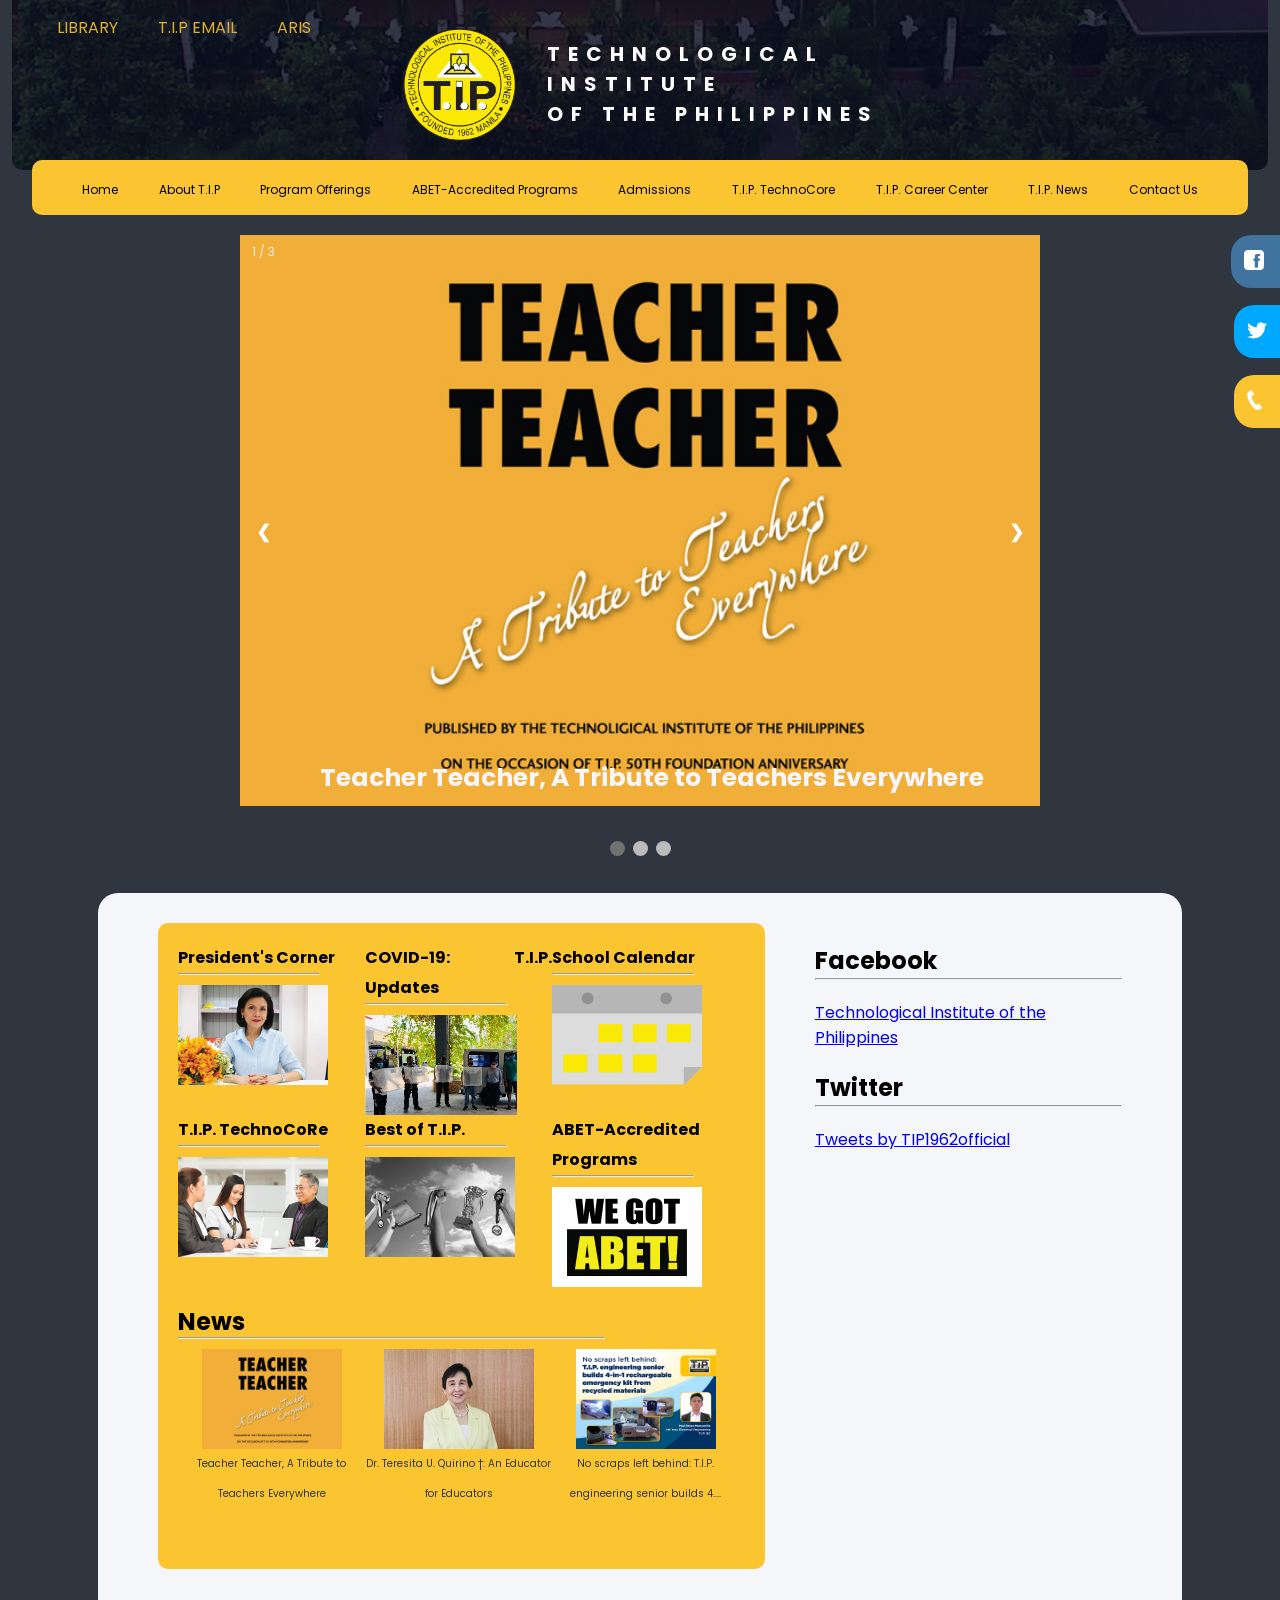
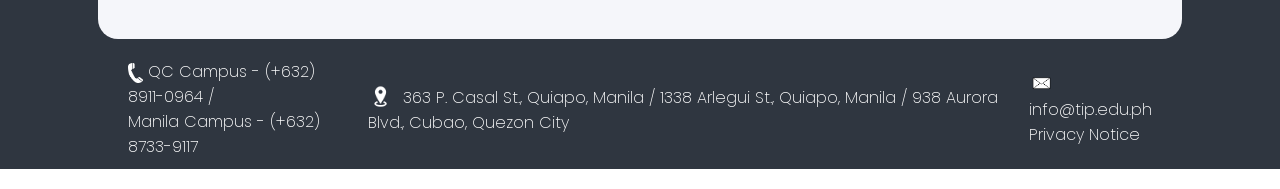
<file: index.html>
<!DOCTYPE html>
<html lang="en">
  <head>
    <link rel="stylesheet" href="style.css" />
    <meta charset="UTF-8" />
    <meta http-equiv="X-UA-Compatible" content="IE=edge" />
    <meta name="viewport" content="width=device-width, initial-scale=1.0" />
    <link rel="shortcut icon" href="images/tip-logo.png" type="image/x-icon">
    <title>Home Page | Technological Institute of the Philippines</title>
  </head>
  <body>
    <div id="fb-root"></div>
<script async defer crossorigin="anonymous" src="https://connect.facebook.net/en_US/sdk.js#xfbml=1&version=v12.0" nonce="kg2urduK"></script>

    <div class="container">
      
      <div class="header">
        <div class="ext-lnk">
          <a class="ext-left" href="https://library.tip.edu.ph/" target="_blank">LIBRARY</a>
          <a href="https://tip.edu.ph/mail.php" target="_blank">T.I.P EMAIL</a>
          <a href="https://tip.edu.ph/aris/index.php" target="_blank">ARIS</a>
      </div>
        <div class="title-header">
         <a href="index.html"><img src="images/tip-logo.png" alt="The logo of the Technological Institute of the Philippines"></a>
          <div class="hdr-title">
          <h1>TECHNOLOGICAL</h1>
          <h1>INSTITUTE</h1>
          <h1>OF THE PHILIPPINES</h1>
          </div>
          </div>
      </div>
        <nav> 
        <a class="first-nav" href="index.html">Home</a>
        <a href="about.html">About T.I.P</a></li>
        <a href="program.html">Program Offerings</a></li>
        <a href="accredit.html">ABET-Accredited Programs</a>
        <a href="admission.html">Admissions</a>
        <a href="https://technocore.tip.edu.ph/" target="_blank">T.I.P. TechnoCore</a>
        <a href="https://careercenter.tip.edu.ph/" target="_blank">T.I.P. Career Center</a>
        <a href="news.html">T.I.P. News</a>
        <a class="last-nav" href="contact.html">Contact Us</a>

     </nav>

        <div class="content">
           <div class="side-lnk-soc">
            <div class="fb-med-side soc-med-side">
              <a href="https://www.facebook.com/TIP1962official/" id="fb-link" target="_blank"><span><img class="soc-logo" src="images/fb-logo.png" alt="Facebook's Logo"></span>T.I.P.'s Facebook</a> <br><br>
            </div>
      
            <div class="twt-med-side soc-med-side">
              <a href="https://twitter.com/TIP1962official/" id="twt-link" target="_blank"><span><img class="soc-logo" src="images/twt-logo.png" alt="Twitter's Logo"></span>T.I.P.'s Twitter</a> <br><br>
            </div>
      
            <div class="contact-med-side soc-med-side">
              <a href="contact.html" id="contact-link" target="_blank"><span><img class="soc-logo" src="images/phone-logo.png" alt="Phone Icon"></span>Contact Us</a> <br><br>
            </div>
           </div>
    
          <div class="slideshow-container">

            <div class="mySlides fade">
              <div class="numbertext">1 / 3</div>
              <a href="news-1.html"><img src="images/img1.jpg" style="width:100%"></a> 
              <div class="text">Teacher Teacher, A Tribute to Teachers Everywhere</div>
            </div>
          
            <div class="mySlides fade">
              <div class="numbertext">2 / 3</div>
              <a href="news-2.html"> <img src="images/img2.jpg" style="width:100%"></a>
              <div class="text">Dr. Teresita U. Quirino †: An Educator for Educators</div>
            </div>
          
            <div class="mySlides fade">
              <div class="numbertext">3 / 3</div>
              <a href="news-3"><img src="images/img3.png" style="width:100%"></a> 
              <div class="text">Caption Three</div>
            </div>
          
            <a class="prev" onclick="plusSlides(-1)">&#10094;</a>
            <a class="next" onclick="plusSlides(1)">&#10095;</a>
          </div>
          <br>
          
          <div style="text-align:center">
            <span class="dot" onclick="currentSlide(1)"></span>
            <span class="dot" onclick="currentSlide(2)"></span>
            <span class="dot" onclick="currentSlide(3)"></span>
           </div>

           <div class="content-container-home">
            <div class="content-place-home">

              <div class="content-pods">
                <div class="pods">
                  <h4>President's Corner</h4> <hr>
                  <a href="pres-corner.html"><img src="images/pres-corner.jpg" alt=""></a> 
                </div>

                <div class="pods">
                  <h4>COVID-19: T.I.P. Updates</h4> <hr>
                  <a href="covid-update.html"><img src="images/covid-update.jpg" alt=""></a> 
                </div>

                <div class="pods">
                  <h4>School Calendar</h4> <hr>
                  <a href="school-calendar.html"><img src="images/calendar.png" alt=""></a> 
                </div>

                <div class="pods">
                  <h4>T.I.P. TechnoCoRe</h4> <hr>
                  <a href="https://technocore.tip.edu.ph/" target="_blank"><img src="images/technocore.jpg" alt=""></a> 
                </div>


                <div class="pods">
                  <h4>Best of T.I.P.</h4> <hr>
                  <a href="best-tip.html"><img src="images/bestoftip.png" alt=""></a> 
                </div>

                <div class="pods">
                  <h4>ABET-Accredited Programs</h4> <hr>
                  <a href="accredit.html"><img src="images/abet.png" alt=""></a> 
                </div>

                <div class="home-news">
                  <h2>News</h2> <hr>
                  <div class="baby-news">
                    <div class="newslet">
                      <a href="news-1.html"><img src="images/news-1.jpg" alt=""><p>Teacher Teacher, A Tribute to Teachers Everywhere</p></a>
                    </div>
                    <div class="newslet">
                      <a href="news-2.html"><img src="images/news-2.jpg" alt=""><p>Dr. Teresita U. Quirino †: An Educator for Educators</p></a>
                    </div>
                    <div class="newslet">
                      <a href="news-3.html"><img src="images/news-3-4.png" alt=""><p>No scraps left behind: T.I.P. engineering senior builds 4....</p></a>
                    </div>
                  </div>
                </div>

              </div>


            </div>

            <div class="side-nav-news">
             
              <h2>Facebook</h2> <hr>
              <div class="fb-page" data-href="https://www.facebook.com/TIP1962official/" data-tabs="timeline" data-width="" data-height="" data-small-header="false" data-adapt-container-width="true" data-hide-cover="false" data-show-facepile="true"><blockquote cite="https://www.facebook.com/TIP1962official/" class="fb-xfbml-parse-ignore"><a href="https://www.facebook.com/TIP1962official/">Technological Institute of the Philippines</a></blockquote></div>

              <h2>Twitter</h2> <hr>
              <a class="twitter-timeline" data-height="610" href="https://twitter.com/TIP1962official?ref_src=twsrc%5Etfw">Tweets by TIP1962official</a> <script async src="https://platform.twitter.com/widgets.js" charset="utf-8"></script>

            </div>
            
          </div>
    </div>

     <footer>
         <div class="contact-footer">
             
            <p><img src="images/phone-footer.png" alt="">QC Campus - (+632) 8911-0964 / </p>
            <p>Manila Campus - (+632) 8733-9117</p>
         </div>
         
         <div class="loc-footer">

            <p> <img src="images/location-footer.jpg" alt=""> 363 P. Casal St., Quiapo, Manila / 1338 Arlegui St., Quiapo, Manila / 938 Aurora Blvd., Cubao, Quezon City </p>
         </div>

         <div class="email-footer">
             <p> <img src="images/email-footer.jpg" alt=""> info@tip.edu.ph</p>
             <p><a href="privacy.html">Privacy Notice</a></p>
         </div>

        
     </footer>
    </div>

    <script src="script.js"></script>
  </body>
</html>
</file>
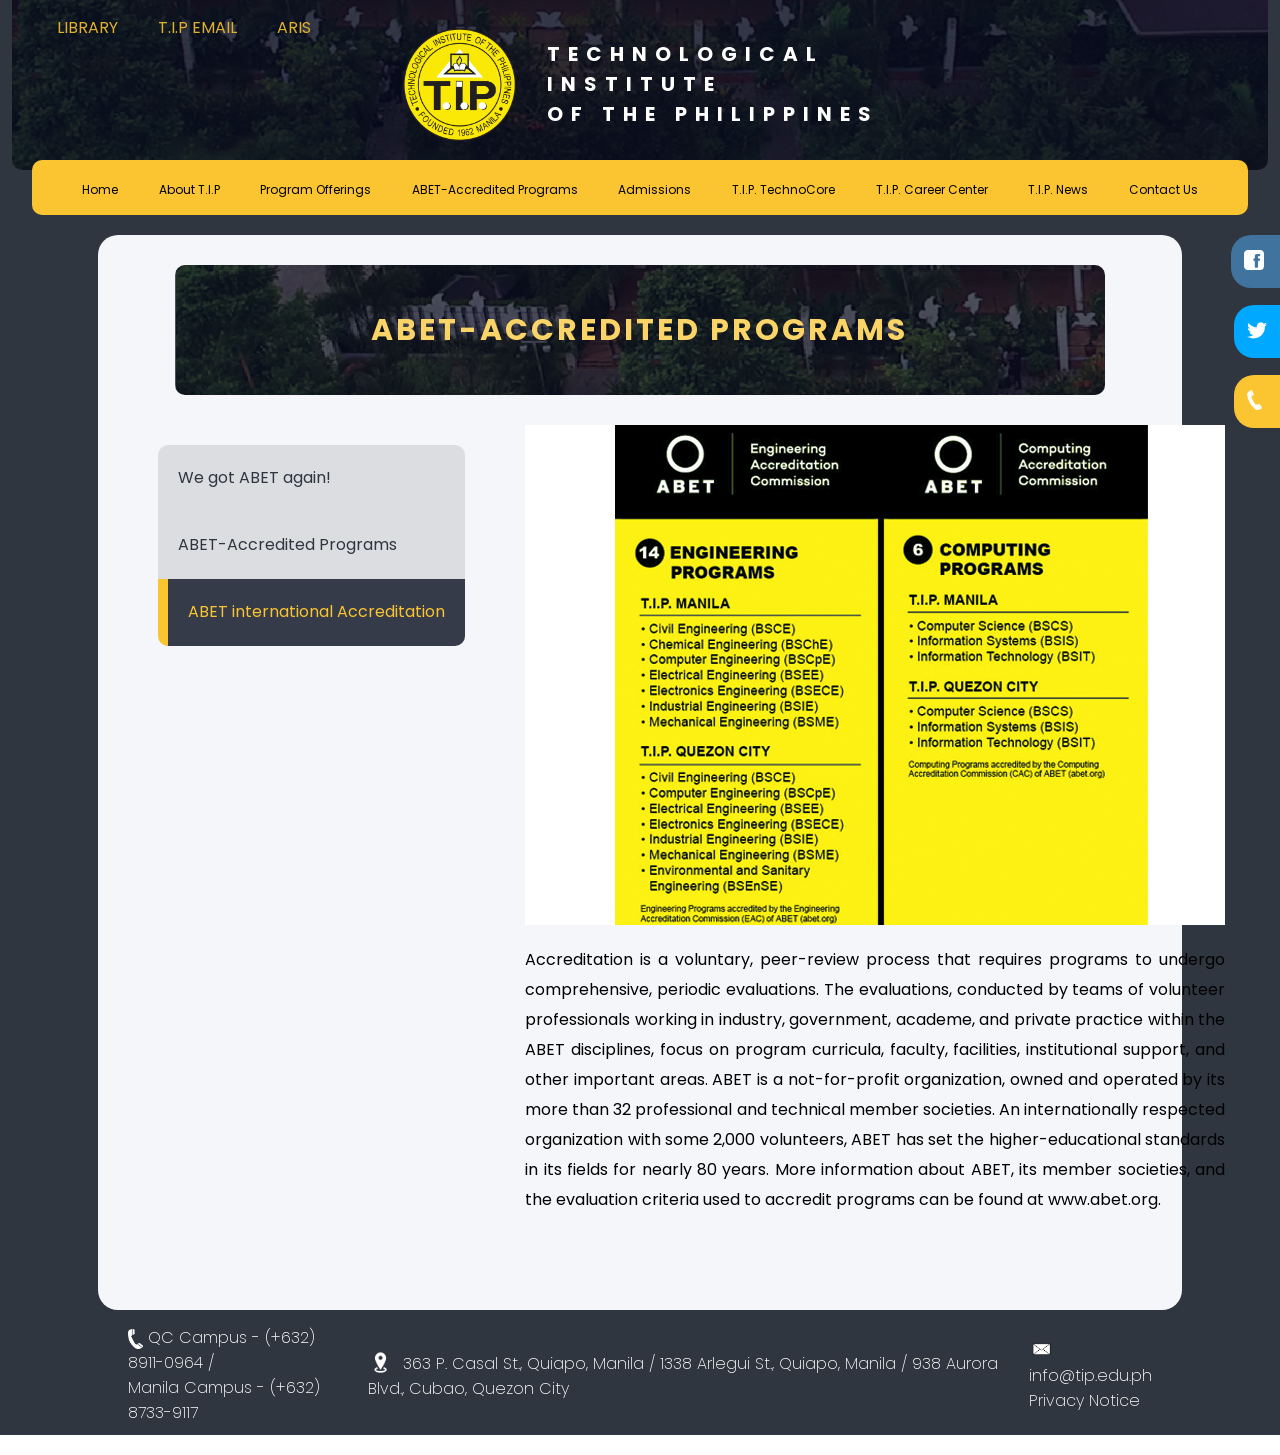
<file: abet-international.html>
<!DOCTYPE html>
<html lang="en">
  <head>
    <link rel="stylesheet" href="style.css" />
    <meta charset="UTF-8" />
    <meta http-equiv="X-UA-Compatible" content="IE=edge" />
    <meta name="viewport" content="width=device-width, initial-scale=1.0" />
    <link rel="shortcut icon" href="images/tip-logo.png" type="image/x-icon">
    <title>ABET International Accreditation  | Technological Institute of the Philippines</title>
  </head>
  <body>
    <div class="container">
      
      <div class="header">
        <div class="ext-lnk">
          <a class="ext-left" href="https://library.tip.edu.ph/" target="_blank">LIBRARY</a>
          <a href="https://tip.edu.ph/mail.php" target="_blank">T.I.P EMAIL</a>
          <a href="https://tip.edu.ph/aris/index.php" target="_blank">ARIS</a>
      </div>
        <div class="title-header">
         <a href="index.html"><img src="images/tip-logo.png" alt="The logo of the Technological Institute of the Philippines"></a>
          <div class="hdr-title">
          <h1>TECHNOLOGICAL</h1>
          <h1>INSTITUTE</h1>
          <h1>OF THE PHILIPPINES</h1>
          </div>
          </div>
      </div>
        <nav> 
        <a class="first-nav" href="index.html">Home</a>
        <a href="about.html">About T.I.P</a></li>
        <a href="program.html">Program Offerings</a></li>
        <a href="accredit.html">ABET-Accredited Programs</a>
        <a href="admission.html">Admissions</a>
        <a href="https://technocore.tip.edu.ph/" target="_blank">T.I.P. TechnoCore</a>
        <a href="https://careercenter.tip.edu.ph/" target="_blank">T.I.P. Career Center</a>
        <a href="news.html">T.I.P. News</a>
        <a class="last-nav" href="contact.html">Contact Us</a>

     </nav>

        <div class="content">
           <div class="side-lnk-soc">
            <div class="fb-med-side soc-med-side">
              <a href="https://www.facebook.com/TIP1962official/" id="fb-link" target="_blank"><span><img class="soc-logo" src="images/fb-logo.png" alt="Facebook's Logo"></span>T.I.P.'s Facebook</a> <br><br>
            </div>
      
            <div class="twt-med-side soc-med-side">
              <a href="https://twitter.com/TIP1962official/" id="twt-link" target="_blank"><span><img class="soc-logo" src="images/twt-logo.png" alt="Twitter's Logo"></span>T.I.P.'s Twitter</a> <br><br>
            </div>
      
            <div class="contact-med-side soc-med-side">
              <a href="contact.html" id="contact-link" target="_blank"><span><img class="soc-logo" src="images/phone-logo.png" alt="Phone Icon"></span>Contact Us</a> <br><br>
            </div>
           </div>

            <div class="page-title" id="begin">
              <div class="title-content">
                <h1>ABET-ACCREDITED PROGRAMS</h1>
              </div>
            </div>
    
           <div class="content-container">
            <div class="side-nav">
              <a href="accredit.html" class="frst-side-nav" id="1st-tab">We got ABET again!</a>
              <a href="abet-programs.html" id="2nd-tab">ABET-Accredited Programs</a>
              <a href="abet-international.html" class="last-side-nav" id="active-tab">ABET international Accreditation</a>

            </div>

            <div class="content-place">


                <img src="images/abet-inter.jpg" alt="">
              
                <p>Accreditation is a voluntary, peer-review process that requires programs to undergo comprehensive, periodic evaluations. The evaluations, conducted by teams of volunteer professionals working in industry, government, academe, and private practice within the ABET disciplines, focus on program curricula, faculty, facilities, institutional support, and other important areas. ABET is a not-for-profit organization, owned and operated by its more than 32 professional and technical member societies. An internationally respected organization with some 2,000 volunteers, ABET has set the higher-educational standards in its fields for nearly 80 years. More information about ABET, its member societies, and the evaluation criteria used to accredit programs can be found at www.abet.org.</p>
            </div>
            
          </div>
    </div>

     <footer>
         <div class="contact-footer">
             
            <p><img src="images/phone-footer.png" alt="">QC Campus - (+632) 8911-0964 / </p>
            <p>Manila Campus - (+632) 8733-9117</p>
         </div>
         
         <div class="loc-footer">

            <p> <img src="images/location-footer.jpg" alt=""> 363 P. Casal St., Quiapo, Manila / 1338 Arlegui St., Quiapo, Manila / 938 Aurora Blvd., Cubao, Quezon City </p>
         </div>

         <div class="email-footer">
             <p> <img src="images/email-footer.jpg" alt=""> info@tip.edu.ph</p>
             <p><a href="privacy.html">Privacy Notice</a></p>
         </div>

        
     </footer>
    </div>

    <script src="script.js"></script>
  </body>
</html>
</file>
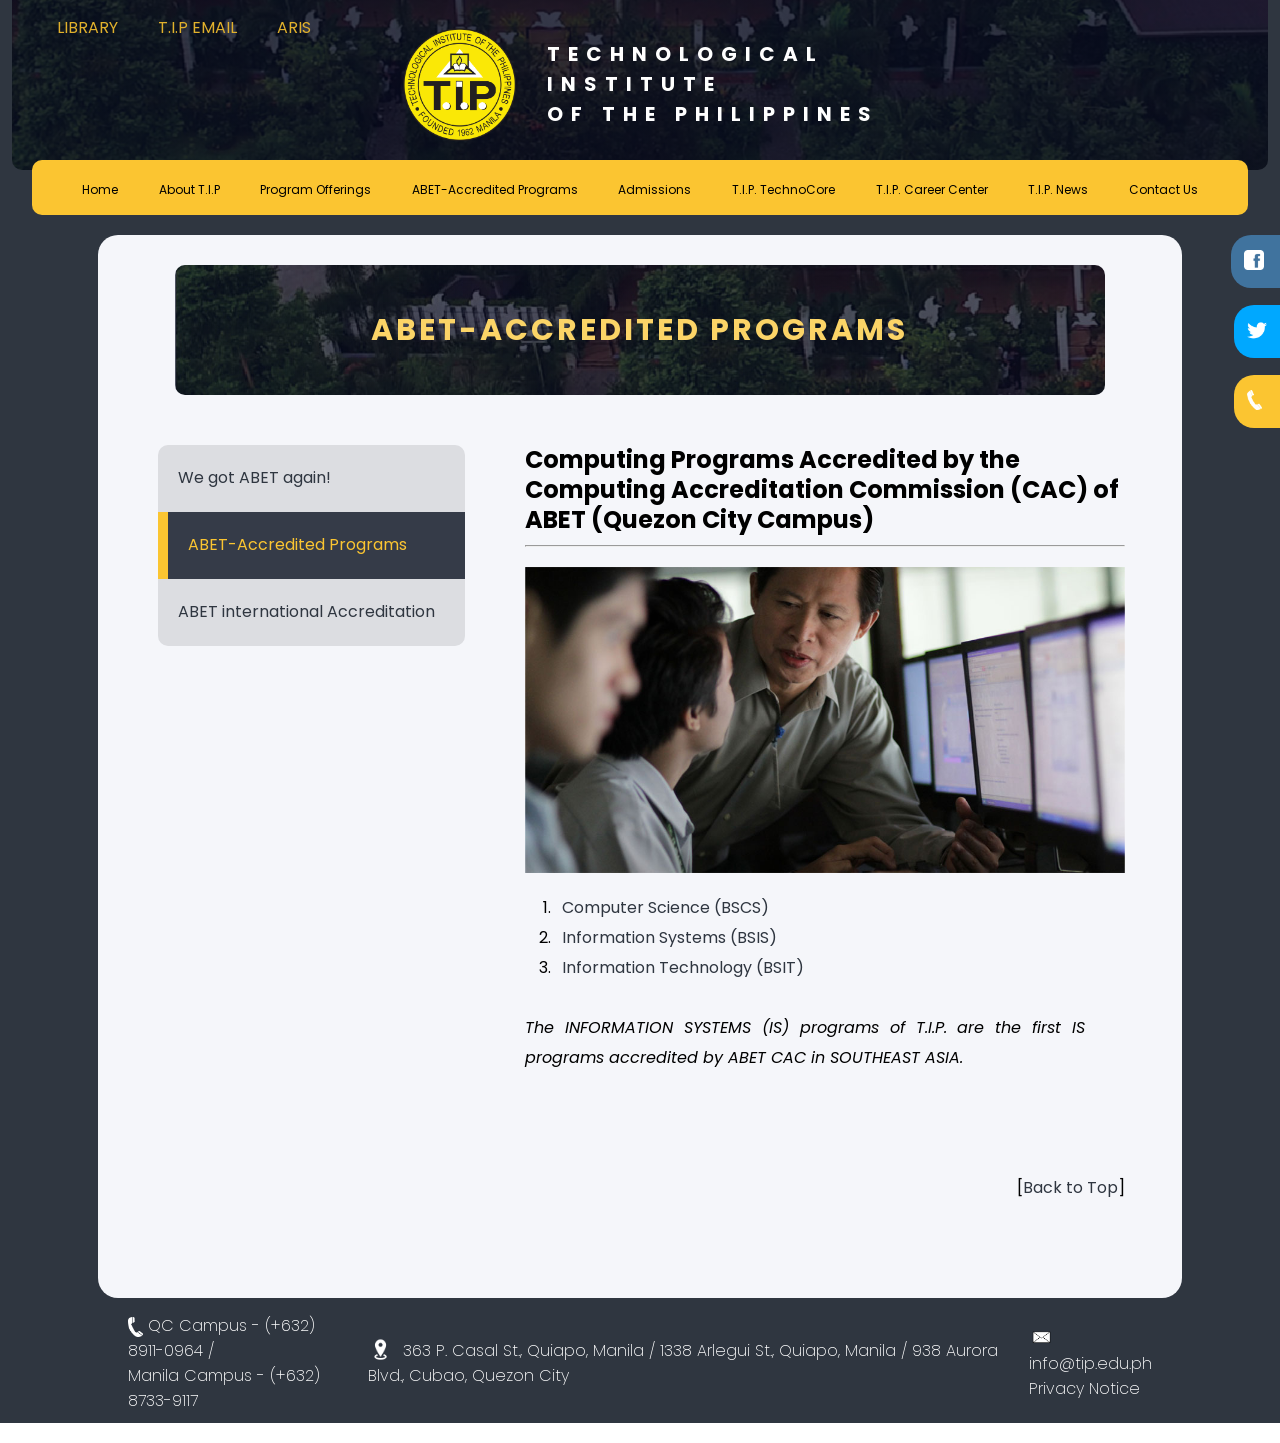
<file: abet-programs.html>
<!DOCTYPE html>
<html lang="en">
  <head>
    <link rel="stylesheet" href="style.css" />
    <meta charset="UTF-8" />
    <meta http-equiv="X-UA-Compatible" content="IE=edge" />
    <meta name="viewport" content="width=device-width, initial-scale=1.0" />
    <link rel="shortcut icon" href="images/tip-logo.png" type="image/x-icon">
    <title>ABET-Accredited Programs | Technological Institute of the Philippines</title>
  </head>
  <body>
    <div class="container">
      
      <div class="header">
        <div class="ext-lnk">
          <a class="ext-left" href="https://library.tip.edu.ph/" target="_blank">LIBRARY</a>
          <a href="https://tip.edu.ph/mail.php" target="_blank">T.I.P EMAIL</a>
          <a href="https://tip.edu.ph/aris/index.php" target="_blank">ARIS</a>
      </div>
        <div class="title-header">
         <a href="index.html"><img src="images/tip-logo.png" alt="The logo of the Technological Institute of the Philippines"></a>
          <div class="hdr-title">
          <h1>TECHNOLOGICAL</h1>
          <h1>INSTITUTE</h1>
          <h1>OF THE PHILIPPINES</h1>
          </div>
          </div>
      </div>
        <nav> 
        <a class="first-nav" href="index.html">Home</a>
        <a href="about.html">About T.I.P</a></li>
        <a href="program.html">Program Offerings</a></li>
        <a href="accredit.html">ABET-Accredited Programs</a>
        <a href="admission.html">Admissions</a>
        <a href="https://technocore.tip.edu.ph/" target="_blank">T.I.P. TechnoCore</a>
        <a href="https://careercenter.tip.edu.ph/" target="_blank">T.I.P. Career Center</a>
        <a href="news.html">T.I.P. News</a>
        <a class="last-nav" href="contact.html">Contact Us</a>

     </nav>

        <div class="content">
           <div class="side-lnk-soc">
            <div class="fb-med-side soc-med-side">
              <a href="https://www.facebook.com/TIP1962official/" id="fb-link" target="_blank"><span><img class="soc-logo" src="images/fb-logo.png" alt="Facebook's Logo"></span>T.I.P.'s Facebook</a> <br><br>
            </div>
      
            <div class="twt-med-side soc-med-side">
              <a href="https://twitter.com/TIP1962official/" id="twt-link" target="_blank"><span><img class="soc-logo" src="images/twt-logo.png" alt="Twitter's Logo"></span>T.I.P.'s Twitter</a> <br><br>
            </div>
      
            <div class="contact-med-side soc-med-side">
              <a href="contact.html" id="contact-link" target="_blank"><span><img class="soc-logo" src="images/phone-logo.png" alt="Phone Icon"></span>Contact Us</a> <br><br>
            </div>
           </div>

            <div class="page-title" id="begin">
              <div class="title-content">
                <h1>ABET-ACCREDITED PROGRAMS</h1>
              </div>
            </div>
    
           <div class="content-container">
            <div class="side-nav">
              <a href="accredit.html" class="frst-side-nav" id="1st-tab">We got ABET again!</a>
              <a href="abet-programs.html" id="active-tab">ABET-Accredited Programs</a>
              <a href="abet-international.html" class="last-side-nav" id="3rd-tab">ABET international Accreditation</a>

            </div>

            <div class="content-place">


                <h2>Computing Programs Accredited by the Computing Accreditation Commission (CAC) of ABET (Quezon&nbsp;City&nbsp;Campus)</h2> <hr>

                <img src="images/abet-2.jpg" alt="" height="auto" width="600px">

                <ol>
                    <li><a href="po-cs.html" target="_blank">Computer Science (BSCS)</a></li>
                    <li><a href="po-is.html" target="_blank">Information Systems (BSIS)</a></li>
                    <li><a href="po-it.html" target="_blank">Information Technology (BSIT)</a></li>
                </ol>
                
                <p style="margin: 30px 40px 0 0; margin-top: 30px; "><em>The INFORMATION SYSTEMS (IS) programs of T.I.P. are the first IS programs accredited by ABET CAC in SOUTHEAST ASIA.</em></p>


              <p id="back-top">[<a href="#">Back to Top</a>]</p>
              
            </div>
            
          </div>
    </div>

     <footer>
         <div class="contact-footer">
             
            <p><img src="images/phone-footer.png" alt="">QC Campus - (+632) 8911-0964 / </p>
            <p>Manila Campus - (+632) 8733-9117</p>
         </div>
         
         <div class="loc-footer">

            <p> <img src="images/location-footer.jpg" alt=""> 363 P. Casal St., Quiapo, Manila / 1338 Arlegui St., Quiapo, Manila / 938 Aurora Blvd., Cubao, Quezon City </p>
         </div>

         <div class="email-footer">
             <p> <img src="images/email-footer.jpg" alt=""> info@tip.edu.ph</p>
             <p><a href="privacy.html">Privacy Notice</a></p>
         </div>

        
     </footer>
    </div>

    <script src="script.js"></script>
  </body>
</html>
</file>
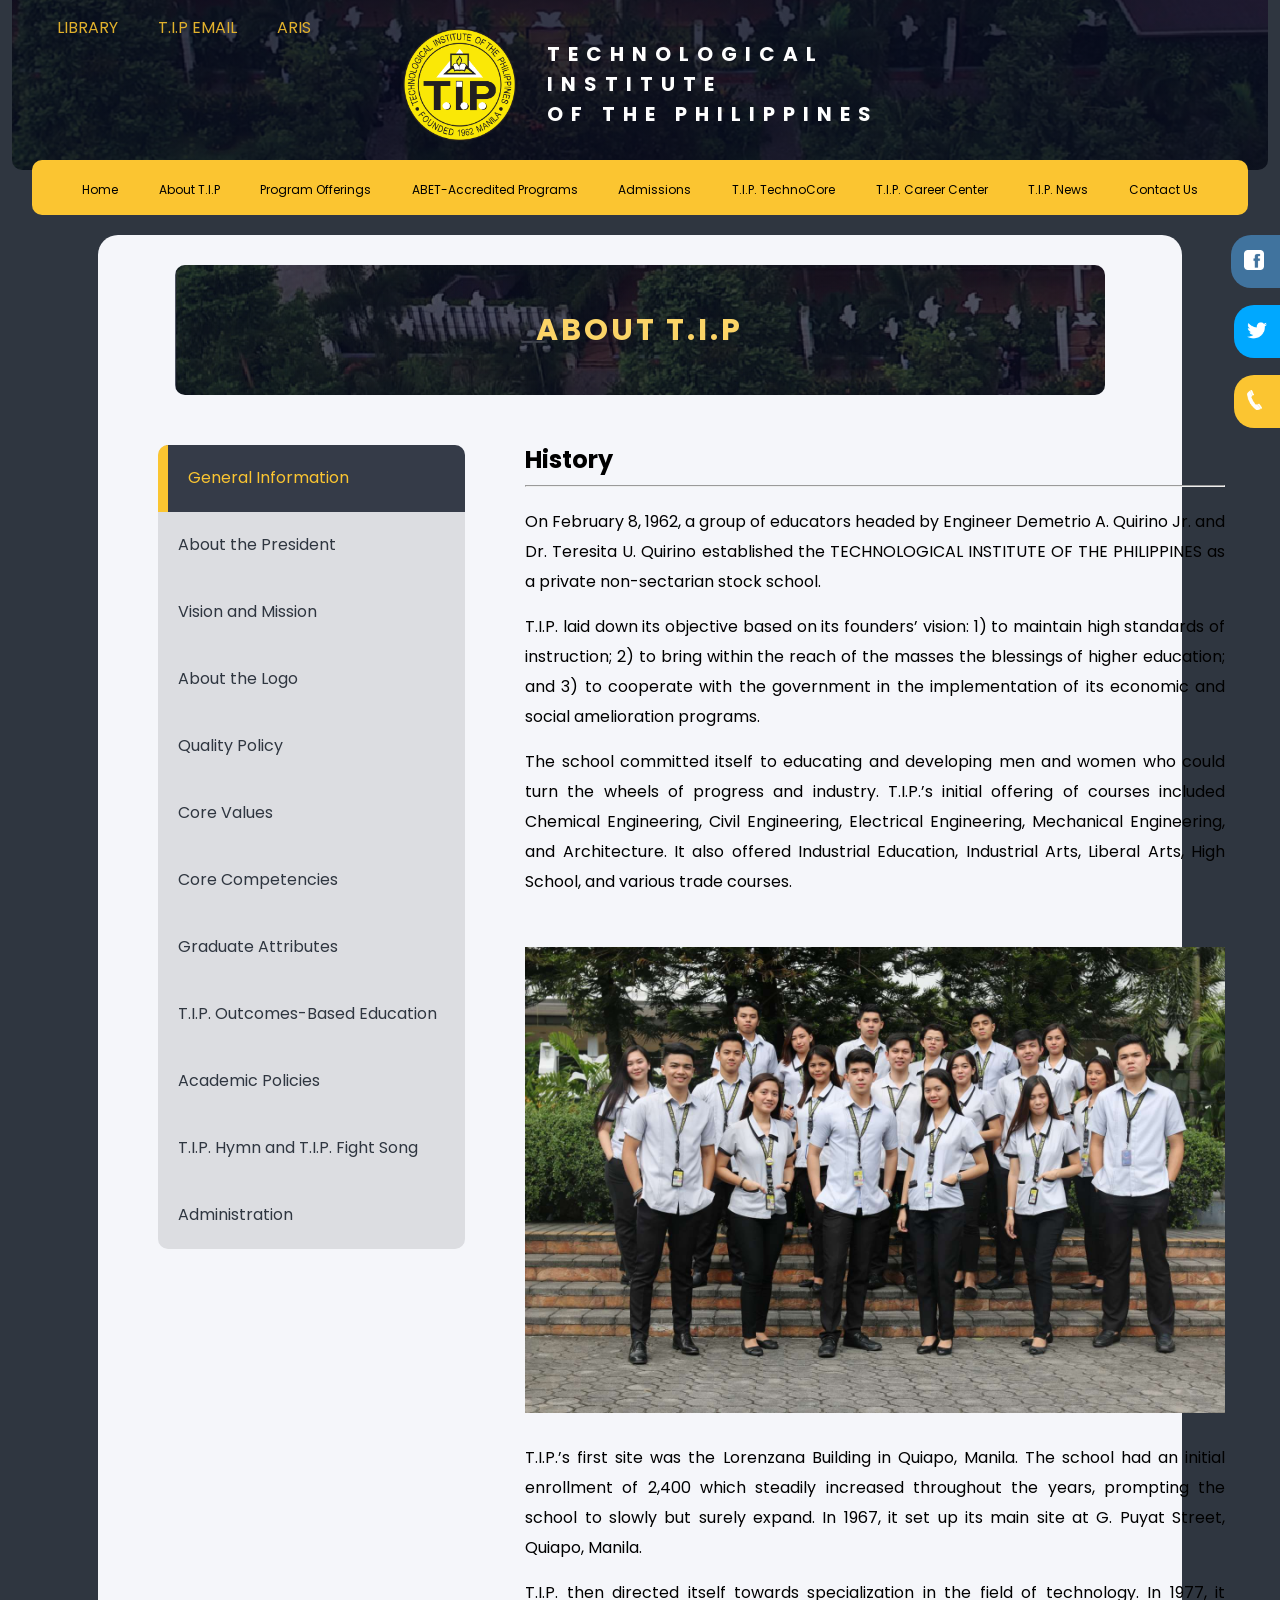
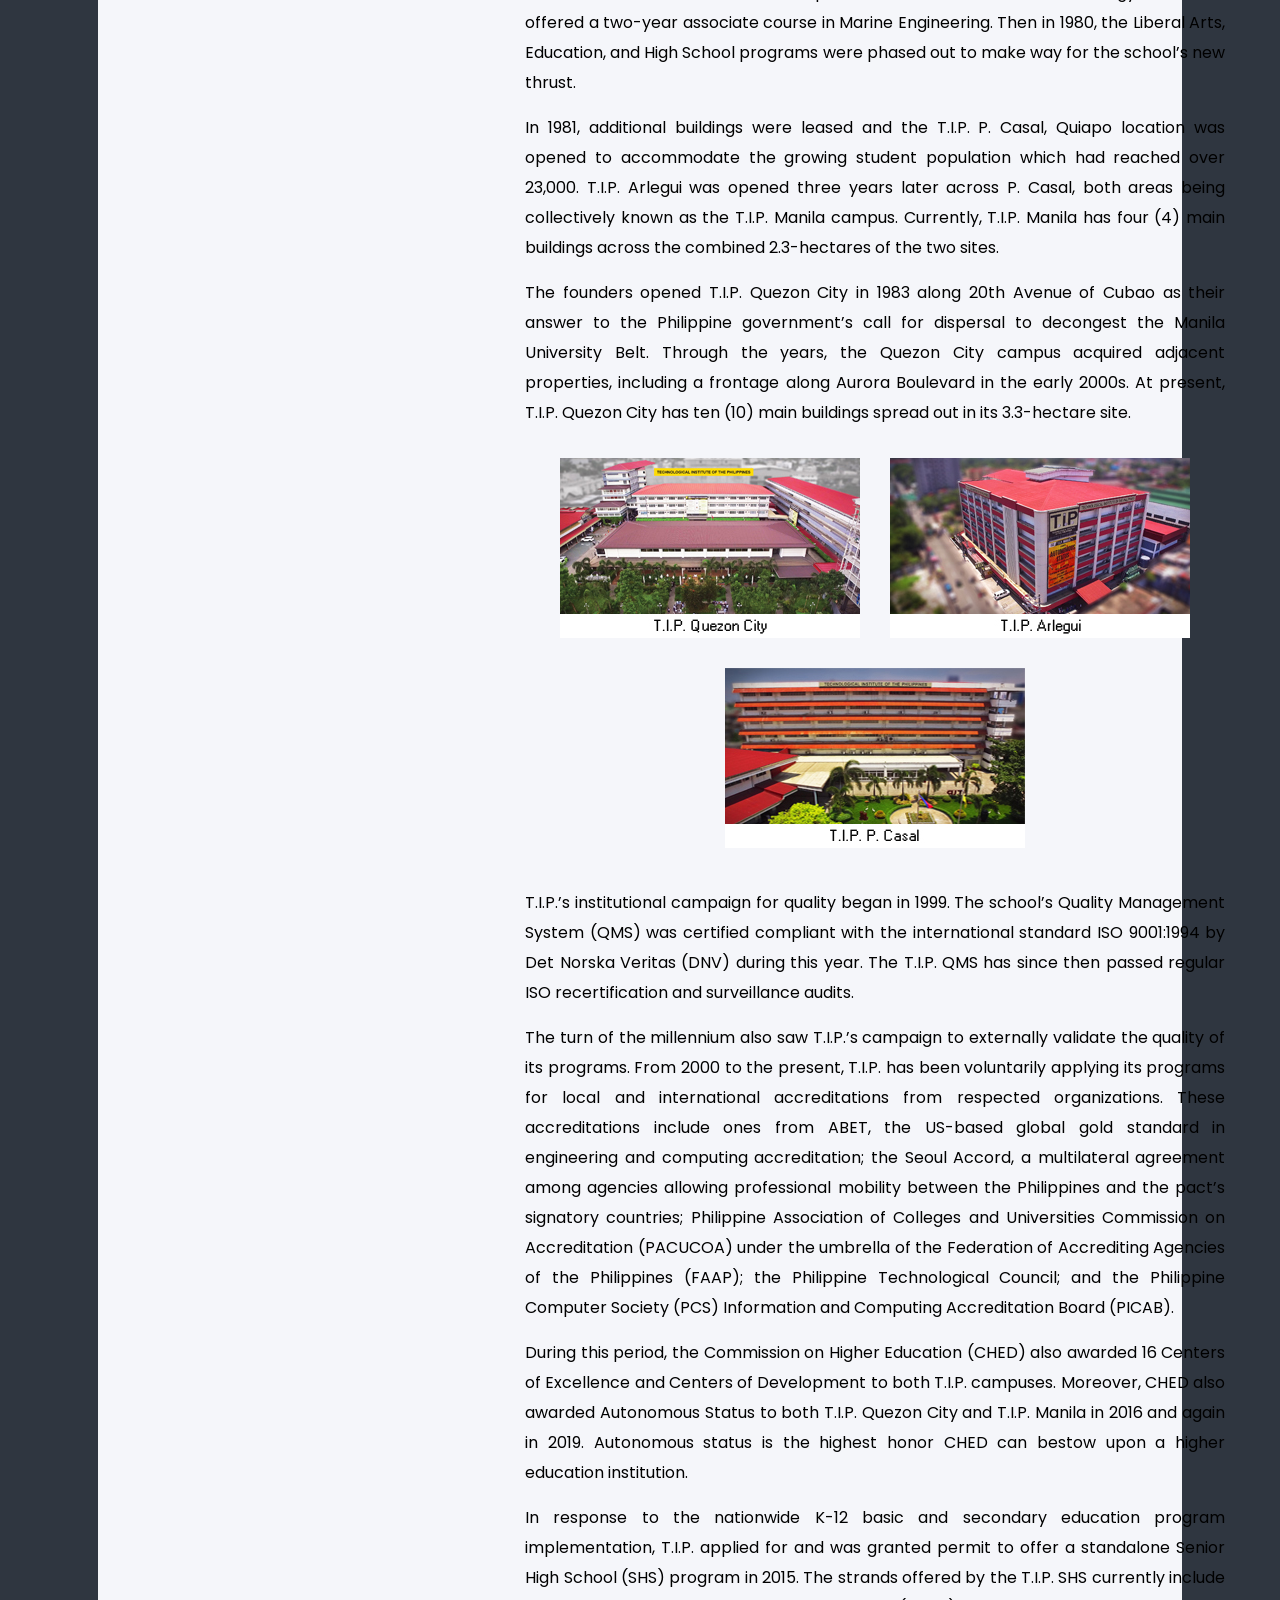
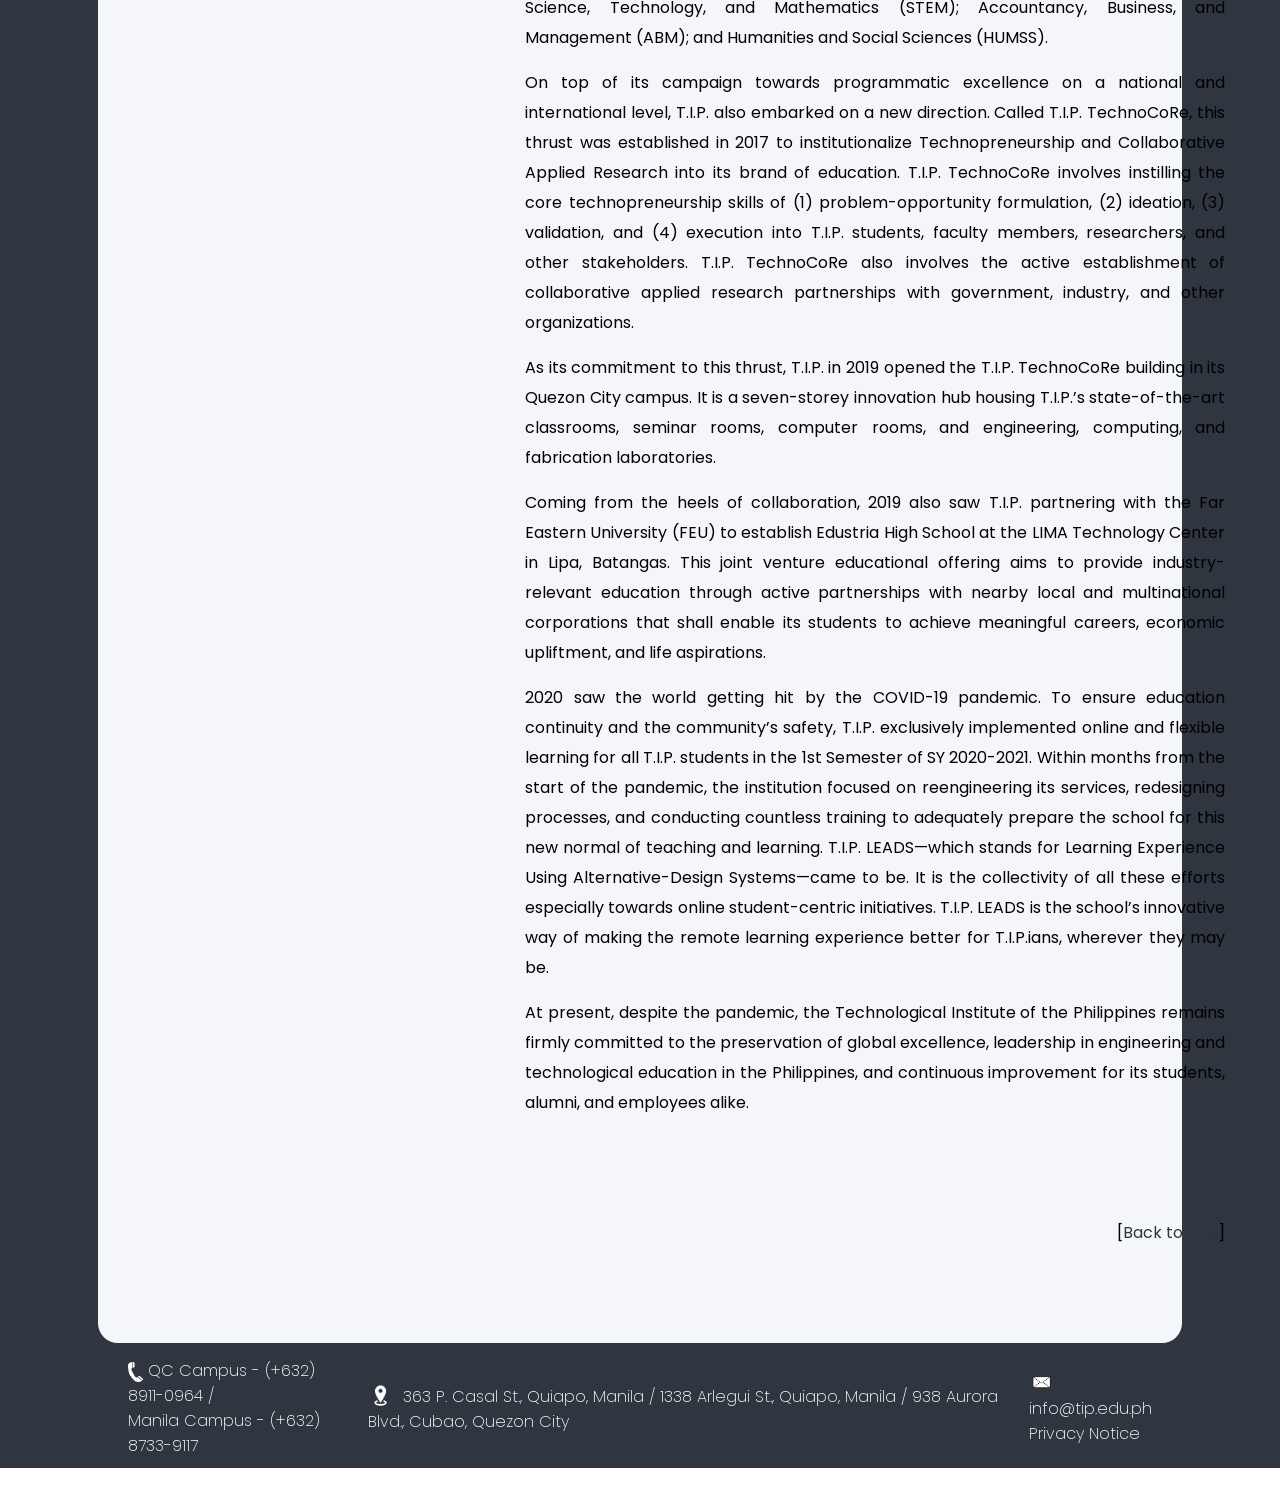
<file: about.html>
<!DOCTYPE html>
<html lang="en">
  <head>
    <link rel="stylesheet" href="style.css" />
    <meta charset="UTF-8" />
    <meta http-equiv="X-UA-Compatible" content="IE=edge" />
    <meta name="viewport" content="width=device-width, initial-scale=1.0" />
    <link rel="shortcut icon" href="images/tip-logo.png" type="image/x-icon">
    <title>About T.I.P | Technological Institute of the Philippines</title>
  </head>
  <body>
    <div class="container">
      
      <div class="header">
        <div class="ext-lnk">
          <a class="ext-left" href="https://library.tip.edu.ph/" target="_blank">LIBRARY</a>
          <a href="https://tip.edu.ph/mail.php" target="_blank">T.I.P EMAIL</a>
          <a href="https://tip.edu.ph/aris/index.php" target="_blank">ARIS</a>
      </div>
        <div class="title-header">
         <a href="index.html"><img src="images/tip-logo.png" alt="The logo of the Technological Institute of the Philippines"></a>
          <div class="hdr-title">
          <h1>TECHNOLOGICAL</h1>
          <h1>INSTITUTE</h1>
          <h1>OF THE PHILIPPINES</h1>
          </div>
          </div>
      </div>
        <nav> 
        <a class="first-nav" href="index.html">Home</a>
        <a href="about.html">About T.I.P</a></li>
        <a href="program.html">Program Offerings</a></li>
        <a href="accredit.html">ABET-Accredited Programs</a>
        <a href="admission.html">Admissions</a>
        <a href="https://technocore.tip.edu.ph/" target="_blank">T.I.P. TechnoCore</a>
        <a href="https://careercenter.tip.edu.ph/" target="_blank">T.I.P. Career Center</a>
        <a href="news.html">T.I.P. News</a>
        <a class="last-nav" href="contact.html">Contact Us</a>

     </nav>

        <div class="content">
           <div class="side-lnk-soc">
            <div class="fb-med-side soc-med-side">
              <a href="https://www.facebook.com/TIP1962official/" id="fb-link" target="_blank"><span><img class="soc-logo" src="images/fb-logo.png" alt="Facebook's Logo"></span>T.I.P.'s Facebook</a> <br><br>
            </div>
      
            <div class="twt-med-side soc-med-side">
              <a href="https://twitter.com/TIP1962official/" id="twt-link" target="_blank"><span><img class="soc-logo" src="images/twt-logo.png" alt="Twitter's Logo"></span>T.I.P.'s Twitter</a> <br><br>
            </div>
      
            <div class="contact-med-side soc-med-side">
              <a href="contact.html" id="contact-link" target="_blank"><span><img class="soc-logo" src="images/phone-logo.png" alt="Phone Icon"></span>Contact Us</a> <br><br>
            </div>
           </div>

            <div class="page-title" id="begin">
              <div class="title-content">
                <h1>ABOUT T.I.P</h1>
              </div>
            </div>
    
           <div class="content-container">
            <div class="side-nav">
              <a href="about.html" class="frst-side-nav" id="active-tab">General Information</a>
              <a href="president.html" id="tab">About the President</a>
              <a href="vision-mission.html" id="2nd-tab">Vision and Mission</a>
              <a href="logo.html" id="3rd-tab">About the Logo</a>
              <a href="quality.html" id="4th-tab">Quality Policy</a>
              <a href="core-values.html" id="5th-tab">Core Values</a>
              <a href="core-competencies.html" id="6th-tab">Core Competencies</a>
              <a href="graduate.html" id="7th-tab">Graduate Attributes</a>
              <a href="outcomes-based.html" id="8th-tab">T.I.P. Outcomes-Based Education</a>
              <a href="academic-policies.html" id="9th-tab">Academic Policies</a>
              <a href="hymn-fight-song.html" id="10th-tab">T.I.P. Hymn and T.I.P. Fight Song</a>
              <a href="admin.html" class="last-side-nav" id="11th-tab">Administration</a>

            </div>

            <div class="content-place">
                <h2>History</h2><hr>
                    <p> On February 8, 1962, a group of educators headed by Engineer Demetrio A. Quirino Jr. and Dr. Teresita U. Quirino established the TECHNOLOGICAL INSTITUTE OF THE PHILIPPINES as a private non-sectarian stock school.</p>
                    <p>
                    T.I.P. laid down its objective based on its founders’ vision: 1) to maintain high standards of instruction; 2) to bring within the reach of the masses the blessings of higher education; and 3) to cooperate with the government in the implementation of its economic and social amelioration programs.
                    </p>

                    The school committed itself to educating and developing men and women who could turn the wheels of progress and industry. T.I.P.’s initial offering of courses included Chemical Engineering, Civil Engineering, Electrical Engineering, Mechanical Engineering, and Architecture. It also offered Industrial Education, Industrial Arts, Liberal Arts, High School, and various trade courses.
                     </p>
                     <img src="images/students-gen-info.jpg" style="display: block; margin: 50px auto 30px auto; width: 700px;"></img>
                     
                    <p>T.I.P.’s first site was the Lorenzana Building in Quiapo, Manila. The school had an initial enrollment of 2,400 which steadily increased throughout the years, prompting the school to slowly but surely expand. In 1967, it set up its main site at G. Puyat Street, Quiapo, Manila.
                    </p>

                    <p>
                    T.I.P. then directed itself towards specialization in the field of technology. In 1977, it offered a two-year associate course in Marine Engineering. Then in 1980, the Liberal Arts, Education, and High School programs were phased out to make way for the school’s new thrust.
                    </p>

                    <p>
                    In 1981, additional buildings were leased and the T.I.P. P. Casal, Quiapo location was opened to accommodate the growing student population which had reached over 23,000. T.I.P. Arlegui was opened three years later across P. Casal, both areas being collectively known as the T.I.P. Manila campus. Currently, T.I.P. Manila has four (4) main buildings across the combined 2.3-hectares of the two sites.
                    </p>
                    <p>
                    The founders opened T.I.P. Quezon City in 1983 along 20th Avenue of Cubao as their answer to the Philippine government’s call for dispersal to decongest the Manila University Belt. Through the years, the Quezon City campus acquired adjacent properties, including a frontage along Aurora Boulevard in the early 2000s. At present, T.I.P. Quezon City has ten (10) main buildings spread out in its 3.3-hectare site.
                    </p>

                    <div class="gen-info-branches">
                    <img src="images/tip-qc-gen-info.jpg" class="center">
                    <img src="images/tip-arlegui-gen-info.jpg" class="right">
                    <img src="images/tip-p-casal-gen-info.jpg" align="left">
                    </div>
                    
                    <p>
                    T.I.P.’s institutional campaign for quality began in 1999. The school’s Quality Management System (QMS) was certified compliant with the international standard ISO 9001:1994 by Det Norska Veritas (DNV) during this year. The T.I.P. QMS has since then passed regular ISO recertification and surveillance audits.
                  </p>

                    <p>
                    The turn of the millennium also saw T.I.P.’s campaign to externally validate the quality of its programs. From 2000 to the present, T.I.P. has been voluntarily applying its programs for local and international accreditations from respected organizations. These accreditations include ones from ABET, the US-based global gold standard in engineering and computing accreditation; the Seoul Accord, a multilateral agreement among agencies allowing professional mobility between the Philippines and the pact’s signatory countries; Philippine Association of Colleges and Universities Commission on Accreditation (PACUCOA) under the umbrella of the Federation of Accrediting Agencies of the Philippines (FAAP); the Philippine Technological Council; and the Philippine Computer Society (PCS) Information and Computing Accreditation Board (PICAB).
                  </p>

                  <p>
                    During this period, the Commission on Higher Education (CHED) also awarded 16 Centers of Excellence and Centers of Development to both T.I.P. campuses. Moreover, CHED also awarded Autonomous Status to both T.I.P. Quezon City and T.I.P. Manila in 2016 and again in 2019. Autonomous status is the highest honor CHED can bestow upon a higher education institution.
                  </p>

                  <p>
                    In response to the nationwide K-12 basic and secondary education program implementation, T.I.P. applied for and was granted permit to offer a standalone Senior High School (SHS) program in 2015. The strands offered by the T.I.P. SHS currently include Science, Technology, and Mathematics (STEM); Accountancy, Business, and Management (ABM); and Humanities and Social Sciences (HUMSS).
                  </p>
                  
                  <p>
                    On top of its campaign towards programmatic excellence on a national and international level, T.I.P. also embarked on a new direction. Called T.I.P. TechnoCoRe, this thrust was established in 2017 to institutionalize Technopreneurship and Collaborative Applied Research into its brand of education. T.I.P. TechnoCoRe involves instilling the core technopreneurship skills of (1) problem-opportunity formulation, (2) ideation, (3) validation, and (4) execution into T.I.P. students, faculty members, researchers, and other stakeholders. T.I.P. TechnoCoRe also involves the active establishment of collaborative applied research partnerships with government, industry, and other organizations.
                  </p>

                  <p>
                    As its commitment to this thrust, T.I.P. in 2019 opened the T.I.P. TechnoCoRe building in its Quezon City campus. It is a seven-storey innovation hub housing T.I.P.’s state-of-the-art classrooms, seminar rooms, computer rooms, and engineering, computing, and fabrication laboratories.
                  </p>

                  <p>
                    Coming from the heels of collaboration, 2019 also saw T.I.P. partnering with the Far Eastern University (FEU) to establish Edustria High School at the LIMA Technology Center in Lipa, Batangas. This joint venture educational offering aims to provide industry-relevant education through active partnerships with nearby local and multinational corporations that shall enable its students to achieve meaningful careers, economic upliftment, and life aspirations.
                  </p>
                  
                  <p>
                    2020 saw the world getting hit by the COVID-19 pandemic. To ensure education continuity and the community’s safety, T.I.P. exclusively implemented online and flexible learning for all T.I.P. students in the 1st Semester of SY 2020-2021. Within months from the start of the pandemic, the institution focused on reengineering its services, redesigning processes, and conducting countless training to adequately prepare the school for this new normal of teaching and learning. T.I.P. LEADS—which stands for Learning Experience Using Alternative-Design Systems—came to be. It is the collectivity of all these efforts especially towards online student-centric initiatives. T.I.P. LEADS is the school’s innovative way of making the remote learning experience better for T.I.P.ians, wherever they may be.
                  </p>

                  <p>
                    At present, despite the pandemic, the Technological Institute of the Philippines remains firmly committed to the preservation of global excellence, leadership in engineering and technological education in the Philippines, and continuous improvement for its students, alumni, and employees alike.
                  </p>
                

              <p id="back-top">[<a href="#">Back to Top</a>]</p>
              
            </div>
            
          </div>
    </div>

     <footer>
         <div class="contact-footer">
             
            <p><img src="images/phone-footer.png" alt="">QC Campus - (+632) 8911-0964 / </p>
            <p>Manila Campus - (+632) 8733-9117</p>
         </div>
         
         <div class="loc-footer">

            <p> <img src="images/location-footer.jpg" alt=""> 363 P. Casal St., Quiapo, Manila / 1338 Arlegui St., Quiapo, Manila / 938 Aurora Blvd., Cubao, Quezon City </p>
         </div>

         <div class="email-footer">
             <p> <img src="images/email-footer.jpg" alt=""> info@tip.edu.ph</p>
             <p><a href="privacy.html">Privacy Notice</a></p>
         </div>

        
     </footer>
    </div>

    <script src="script.js"></script>
  </body>
</html>
</file>
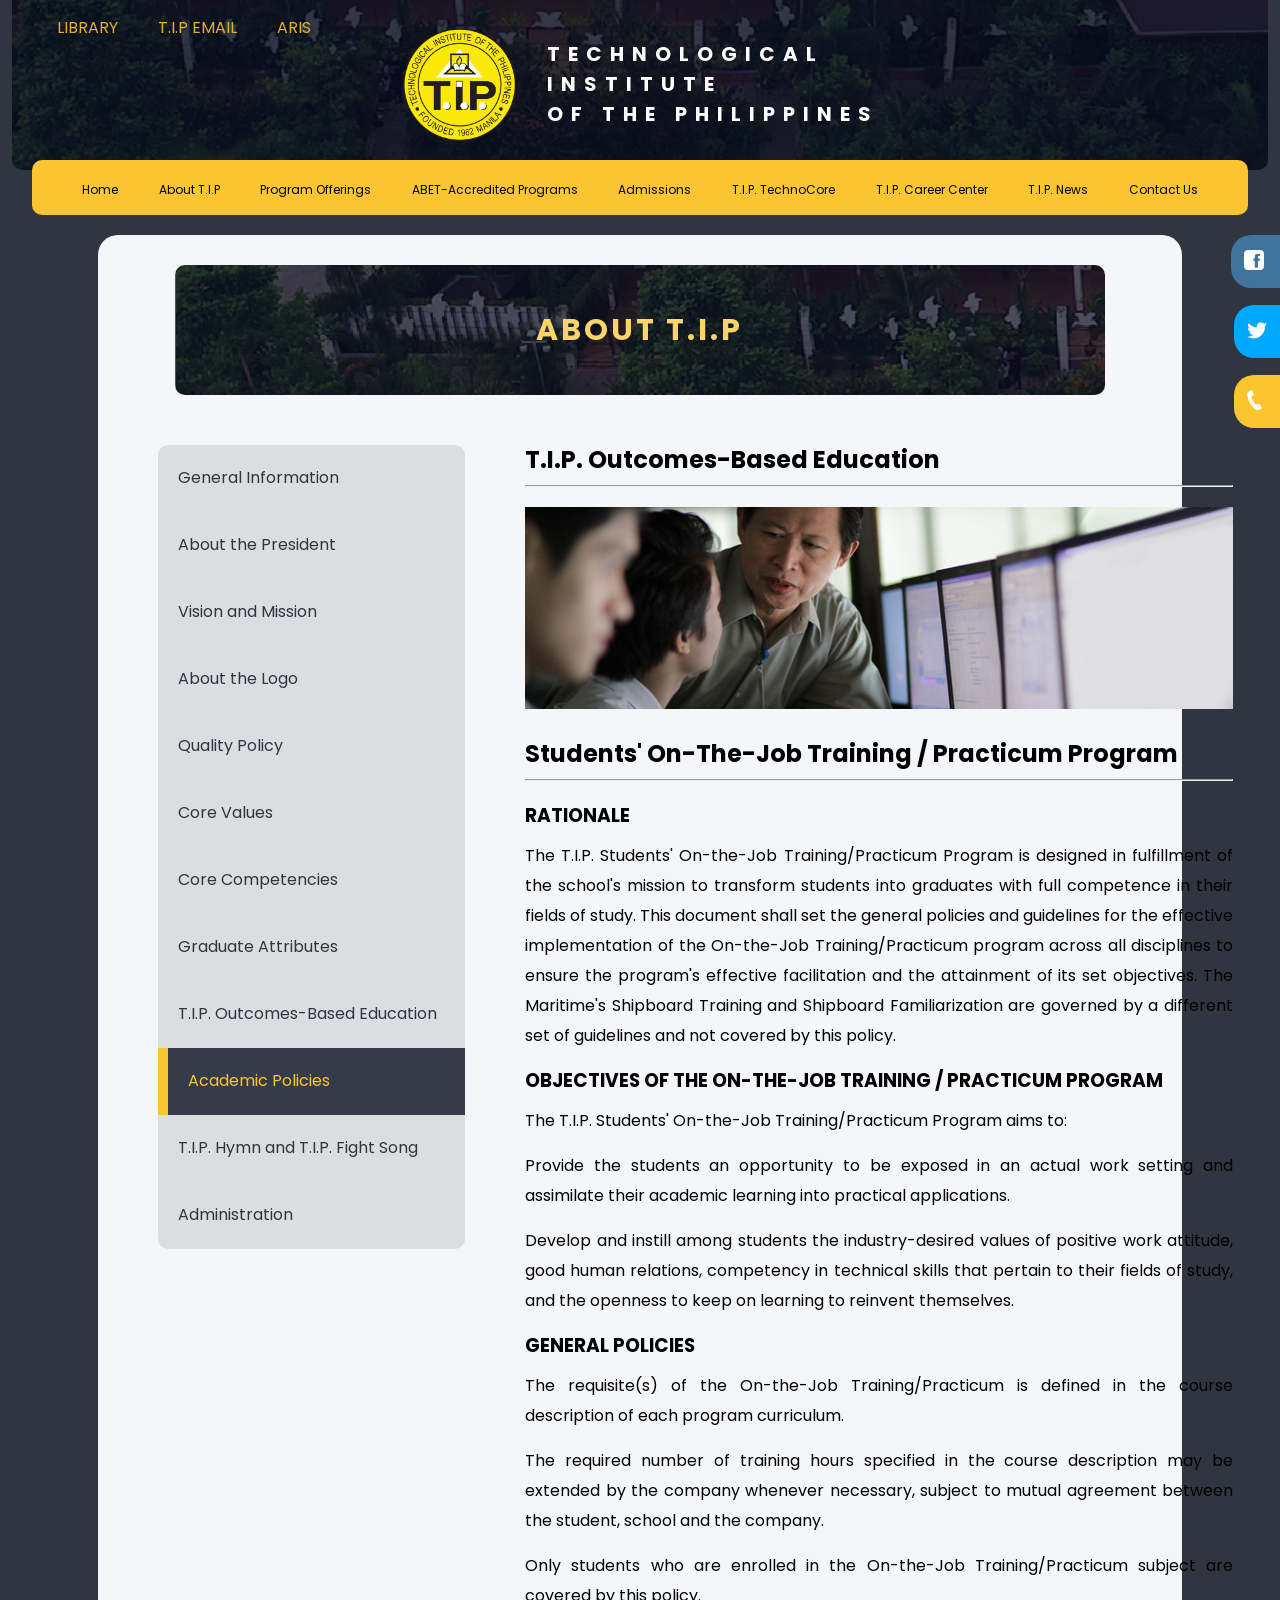
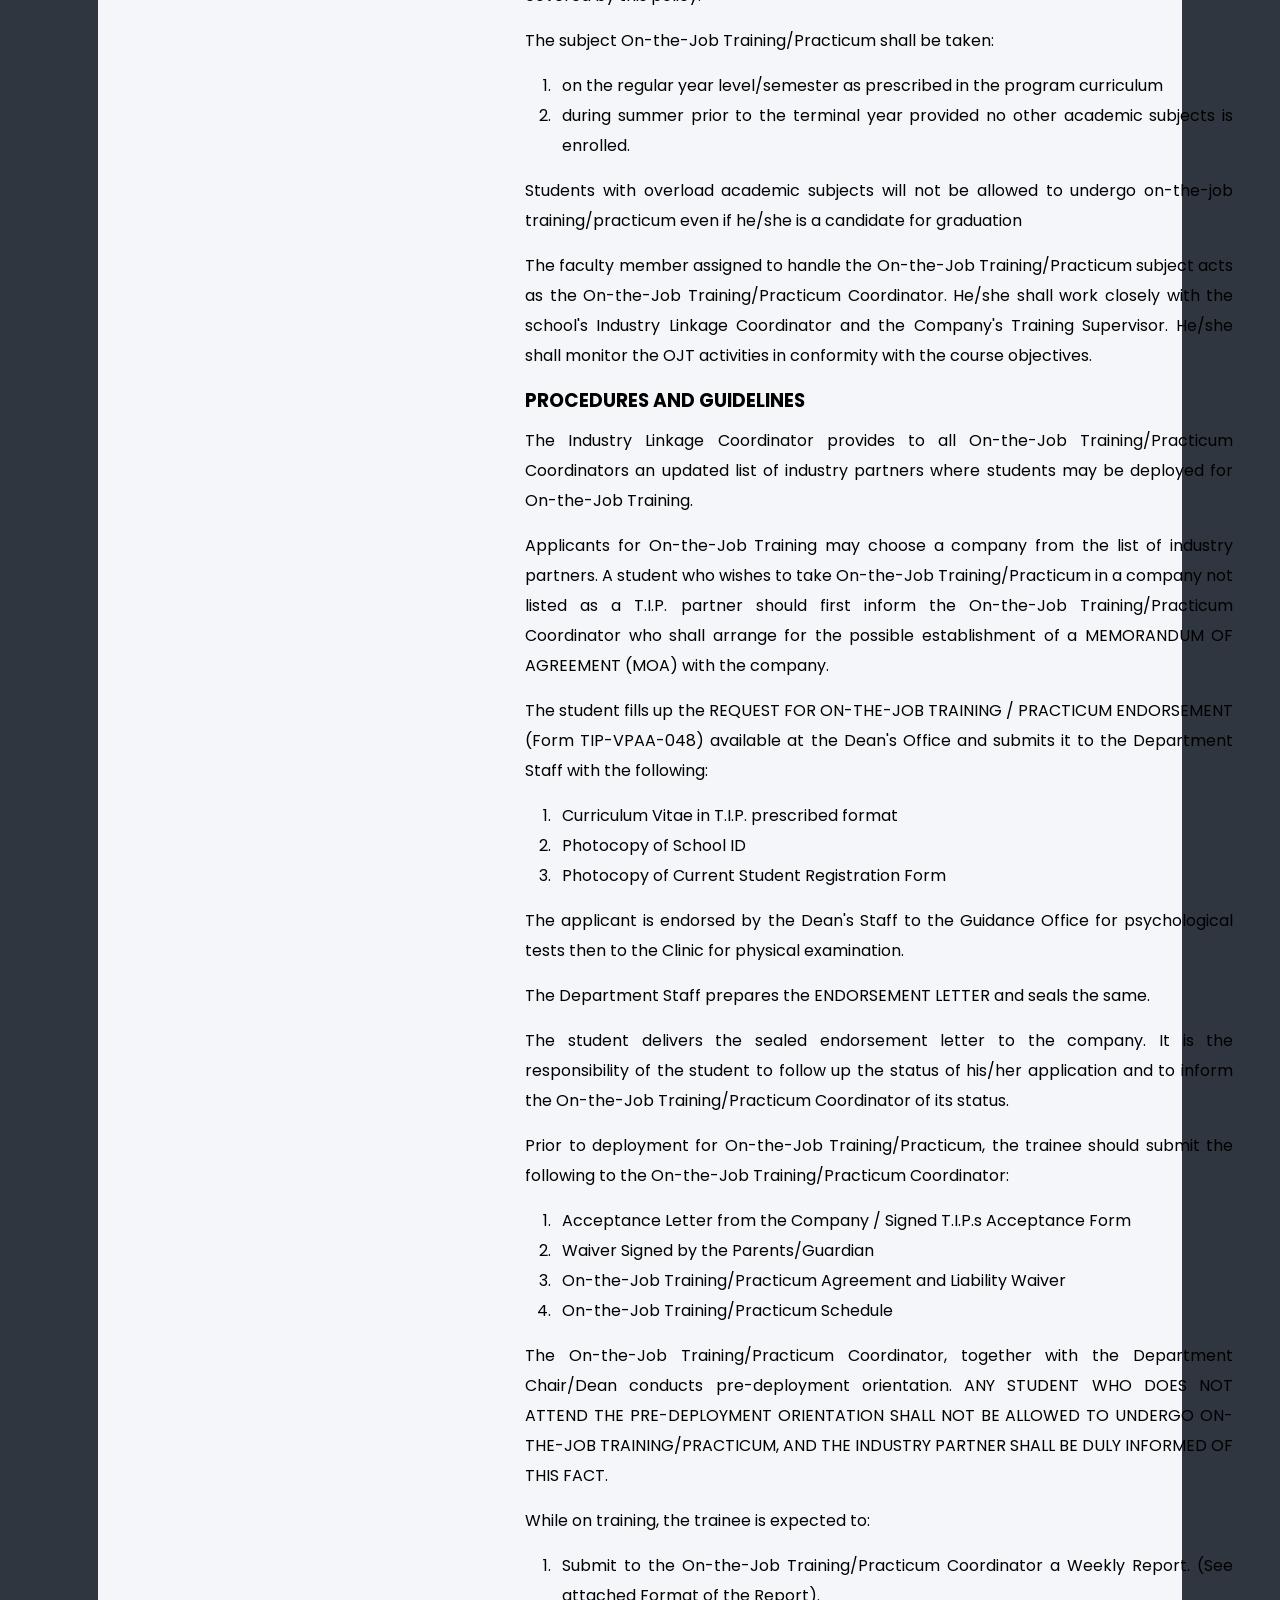
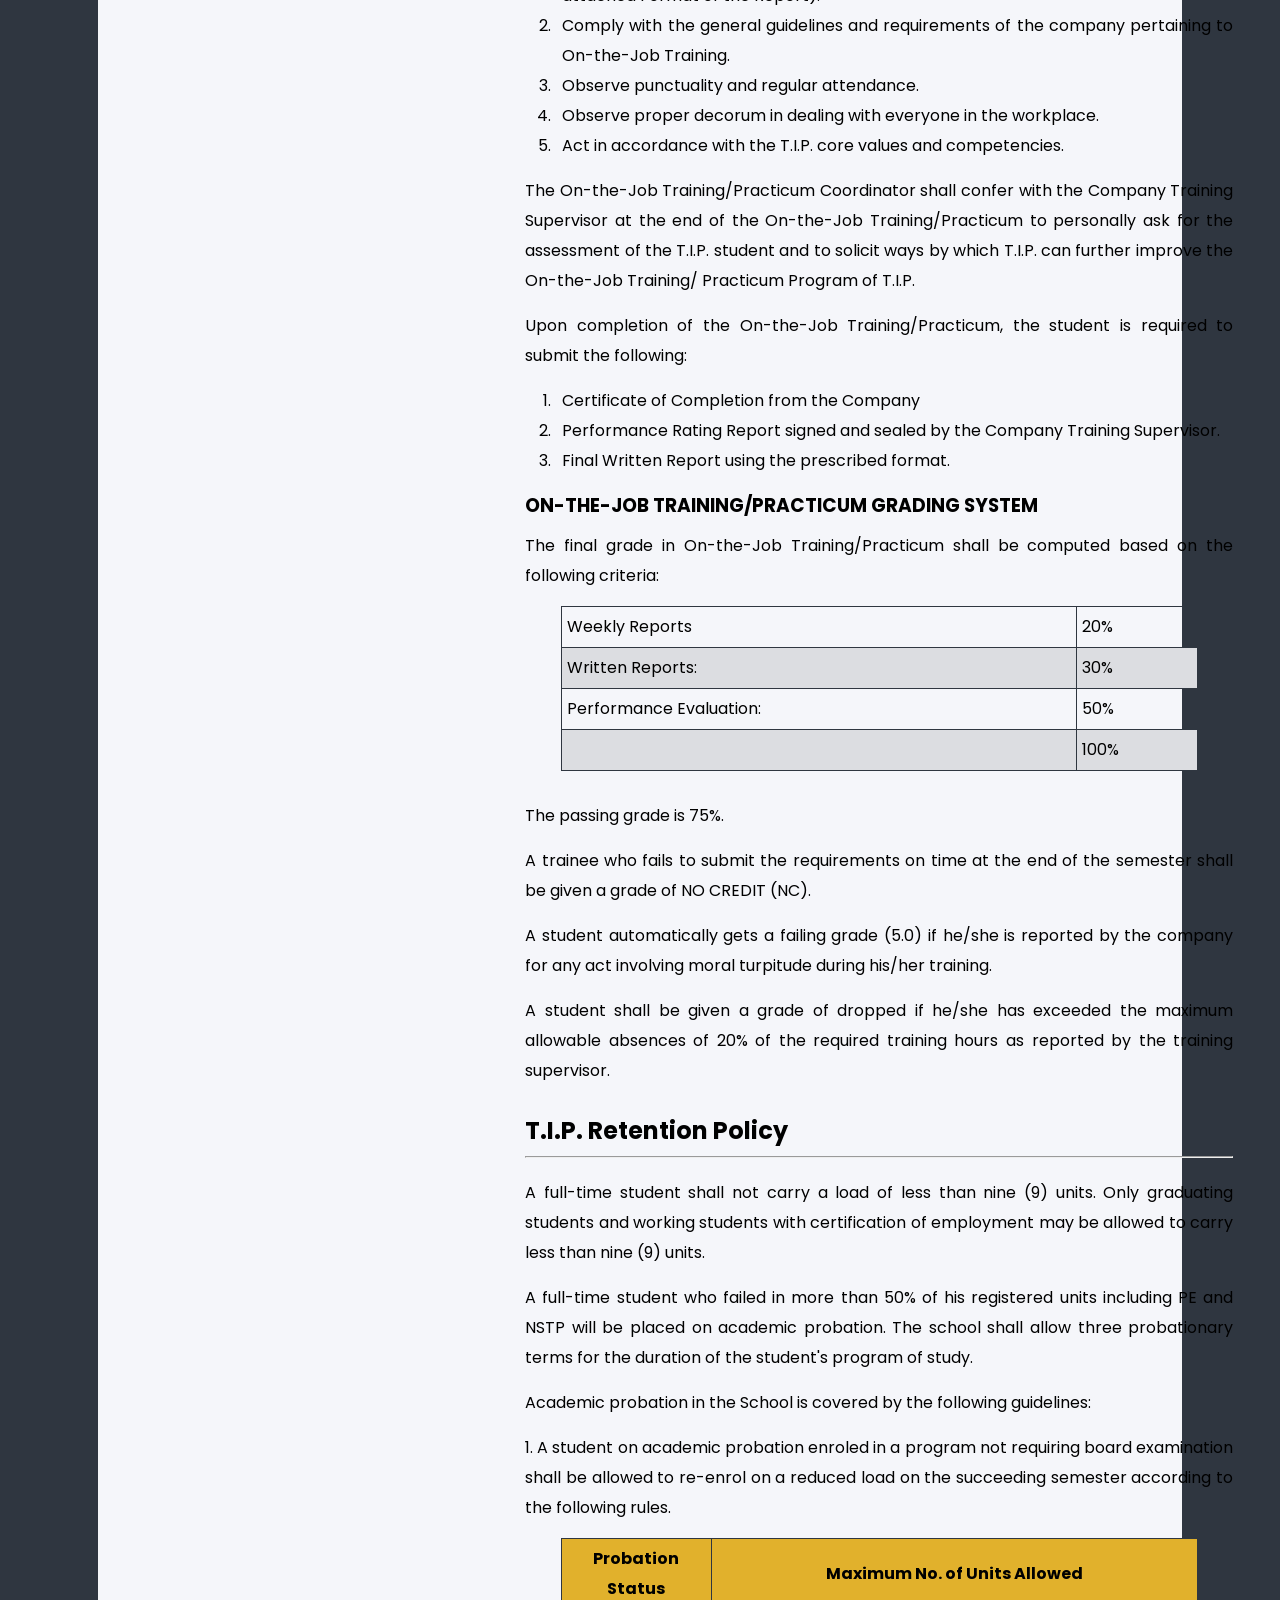
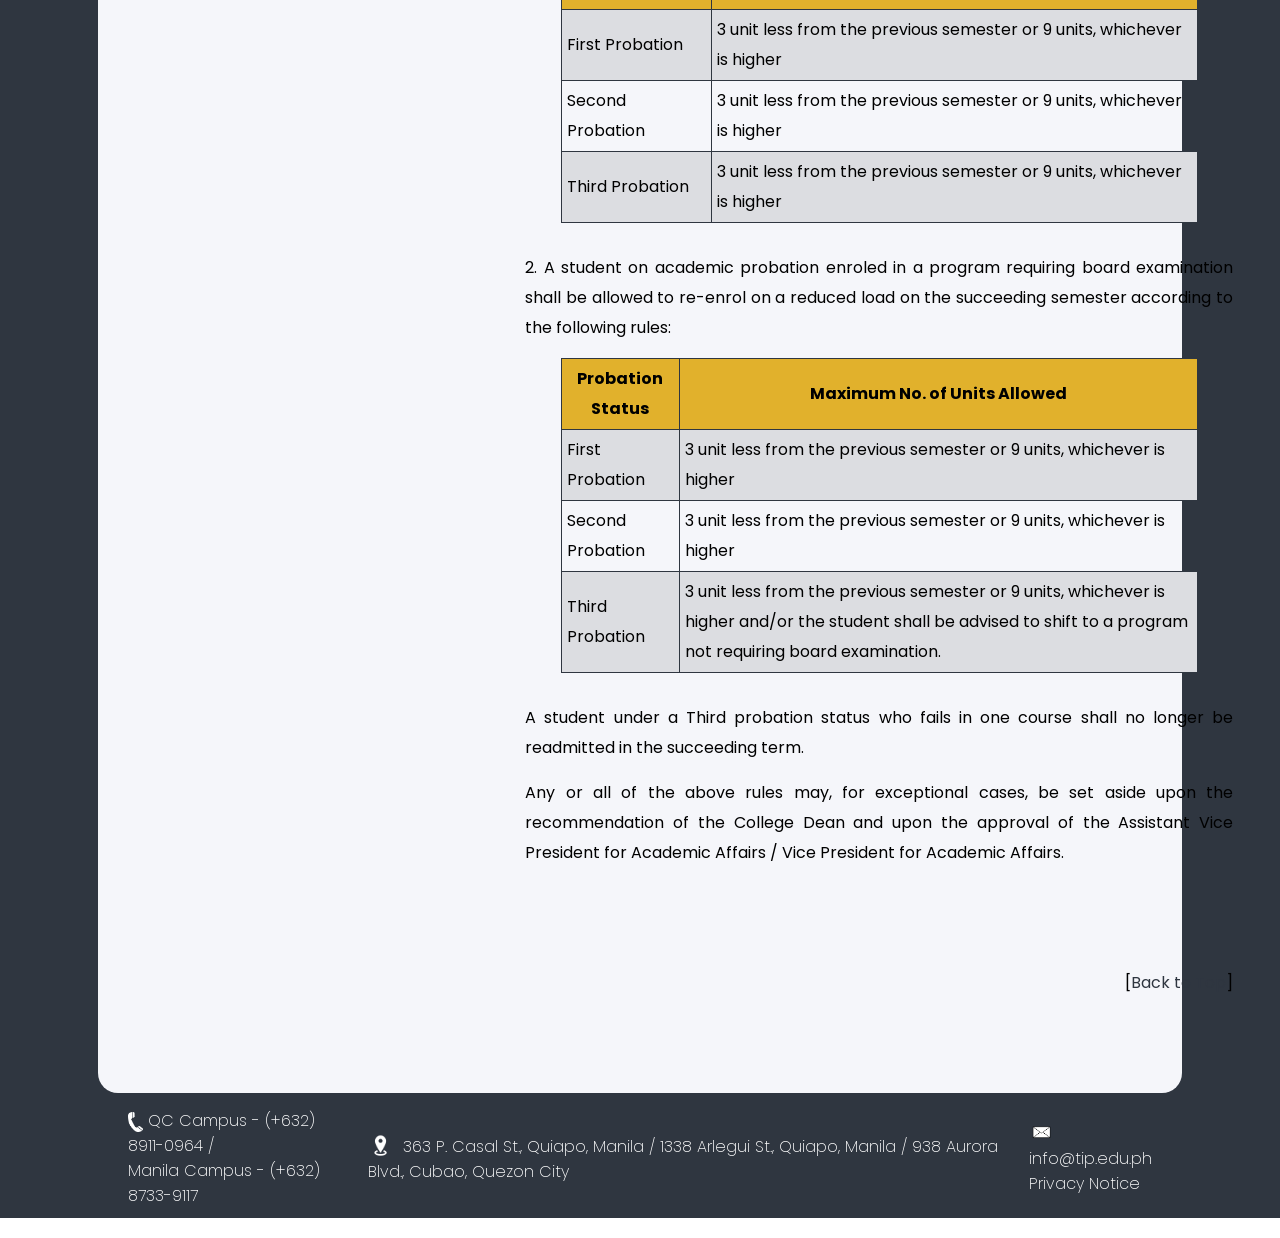
<file: academic-policies.html>
<!DOCTYPE html>
<html lang="en">
  <head>
    <link rel="stylesheet" href="style.css" />
    <meta charset="UTF-8" />
    <meta http-equiv="X-UA-Compatible" content="IE=edge" />
    <meta name="viewport" content="width=device-width, initial-scale=1.0" />
    <link rel="shortcut icon" href="images/tip-logo.png" type="image/x-icon">
    <title>Academic Policies | Technological Institute of the Philippines</title>
  </head>
  <body>
    <div class="container">
      
      <div class="header">
        <div class="ext-lnk">
          <a class="ext-left" href="https://library.tip.edu.ph/" target="_blank">LIBRARY</a>
          <a href="https://tip.edu.ph/mail.php" target="_blank">T.I.P EMAIL</a>
          <a href="https://tip.edu.ph/aris/index.php" target="_blank">ARIS</a>
      </div>
        <div class="title-header">
         <a href="index.html"><img src="images/tip-logo.png" alt="The logo of the Technological Institute of the Philippines"></a>
          <div class="hdr-title">
          <h1>TECHNOLOGICAL</h1>
          <h1>INSTITUTE</h1>
          <h1>OF THE PHILIPPINES</h1>
          </div>
          </div>
      </div>
        <nav> 
        <a class="first-nav" href="index.html">Home</a>
        <a href="about.html">About T.I.P</a></li>
        <a href="program.html">Program Offerings</a></li>
        <a href="accredit.html">ABET-Accredited Programs</a>
        <a href="admission.html">Admissions</a>
        <a href="https://technocore.tip.edu.ph/" target="_blank">T.I.P. TechnoCore</a>
        <a href="https://careercenter.tip.edu.ph/" target="_blank">T.I.P. Career Center</a>
        <a href="news.html">T.I.P. News</a>
        <a class="last-nav" href="contact.html">Contact Us</a>

     </nav>

        <div class="content">
           <div class="side-lnk-soc">
            <div class="fb-med-side soc-med-side">
              <a href="https://www.facebook.com/TIP1962official/" id="fb-link" target="_blank"><span><img class="soc-logo" src="images/fb-logo.png" alt="Facebook's Logo"></span>T.I.P.'s Facebook</a> <br><br>
            </div>
      
            <div class="twt-med-side soc-med-side">
              <a href="https://twitter.com/TIP1962official/" id="twt-link" target="_blank"><span><img class="soc-logo" src="images/twt-logo.png" alt="Twitter's Logo"></span>T.I.P.'s Twitter</a> <br><br>
            </div>
      
            <div class="contact-med-side soc-med-side">
              <a href="contact.html" id="contact-link" target="_blank"><span><img class="soc-logo" src="images/phone-logo.png" alt="Phone Icon"></span>Contact Us</a> <br><br>
            </div>
           </div>

            <div class="page-title" id="begin">
              <div class="title-content">
                <h1>ABOUT T.I.P</h1>
              </div>
            </div>
    
           <div class="content-container">
            <div class="side-nav">
                <a href="about.html" class="frst-side-nav" id="1st-tab">General Information</a>
              <a href="president.html" id="tab">About the President</a>
                <a href="vision-mission.html" id="2nd-tab">Vision and Mission</a>
                <a href="logo.html" id="3rd-tab">About the Logo</a>
                <a href="quality.html" id="4th-tab">Quality Policy</a>
                <a href="core-values.html" id="5th-tab">Core Values</a>
                <a href="core-competencies.html" id="6th-tab">Core Competencies</a>
                <a href="graduate.html" id="7th-tab">Graduate Attributes</a>
                <a href="outcomes-based.html" id="8th-tab">T.I.P. Outcomes-Based Education</a>
                <a href="academic-policies.html" id="active-tab">Academic Policies</a>
                <a href="hymn-fight-song.html" id="10th-tab">T.I.P. Hymn and T.I.P. Fight Song</a>
                <a href="admin.html" class="last-side-nav" id="11th-tab">Administration</a>  

            </div>

            <div class="content-place">

                <h2>T.I.P. Outcomes-Based Education</h2> <hr>

                <img src="images/academic-policies.jpg" alt="">

                <h2>Students' On-The-Job Training / Practicum Program</h2> <hr>

                <h3>RATIONALE</h3>

                <p>The T.I.P. Students' On-the-Job Training/Practicum Program is designed in fulfillment of the school's mission to transform students into graduates with full competence in their fields of study. This document shall set the general policies and guidelines for the effective implementation of the On-the-Job Training/Practicum program across all disciplines to ensure the program's effective facilitation and the attainment of its set objectives. The Maritime's Shipboard Training and Shipboard Familiarization are governed by a different set of guidelines and not covered by this policy.
                </p>

                <h3>OBJECTIVES OF THE ON-THE-JOB TRAINING / PRACTICUM PROGRAM</h3>

                <p>The T.I.P. Students' On-the-Job Training/Practicum Program aims to:</p>

                <p>Provide the students an opportunity to be exposed in an actual work setting and assimilate their academic learning into practical applications.</p>

                <p>Develop and instill among students the industry-desired values of positive work attitude, good human relations, competency in technical skills that pertain to their fields of study, and the openness to keep on learning to reinvent themselves.
                </p>

                <h3>GENERAL POLICIES</h3>

                <p>The requisite(s) of the On-the-Job Training/Practicum is defined in the course description of each program curriculum.</p>

                <p>The required number of training hours specified in the course description may be extended by the company whenever necessary, subject to mutual agreement between the student, school and the company.</p>

                <p>Only students who are enrolled in the On-the-Job Training/Practicum subject are covered by this policy.
                </p>

                <p>The subject On-the-Job Training/Practicum shall be taken:</p>

                <p>
                    <ol>
                        <li>on the regular year level/semester as prescribed in the program curriculum</li>
                        <li>during summer prior to the terminal year provided no other academic subjects is enrolled.</li>
                    </ol>
                </p>

                <p>Students with overload academic subjects will not be allowed to undergo on-the-job training/practicum even if he/she is a candidate for graduation</p>

                <p>The faculty member assigned to handle the On-the-Job Training/Practicum subject acts as the On-the-Job Training/Practicum Coordinator. He/she shall work closely with the school's Industry Linkage Coordinator and the Company's Training Supervisor. He/she shall monitor the OJT activities in conformity with the course objectives.</p>

                <h3>PROCEDURES AND GUIDELINES</h3>

                <p>The Industry Linkage Coordinator provides to all On-the-Job Training/Practicum Coordinators an updated list of industry partners where students may be deployed for On-the-Job Training.</p>

                <p>Applicants for On-the-Job Training may choose a company from the list of industry partners. A student who wishes to take On-the-Job Training/Practicum in a company not listed as a T.I.P. partner should first inform the On-the-Job Training/Practicum Coordinator who shall arrange for the possible establishment of a MEMORANDUM OF AGREEMENT (MOA) with the company.</p>

                <p>The student fills up the REQUEST FOR ON-THE-JOB TRAINING / PRACTICUM ENDORSEMENT (Form TIP-VPAA-048) available at the Dean's Office and submits it to the Department Staff with the following:</p>

                <p>
                  <ol>
                    <li>Curriculum Vitae in T.I.P. prescribed format</li>
                    <li>Photocopy of School ID</li>
                    <li>Photocopy of Current Student Registration Form</li>
                  </ol>
                </p>

                <p>
                  The applicant is endorsed by the Dean's Staff to the Guidance Office for psychological tests then to the Clinic for physical examination.
                </p>

                <p>The Department Staff prepares the ENDORSEMENT LETTER and seals the same.</p>

                <p>The student delivers the sealed endorsement letter to the company. It is the responsibility of the student to follow up the status of his/her application and to inform the On-the-Job Training/Practicum Coordinator of its status.</p>

                <p>Prior to deployment for On-the-Job Training/Practicum, the trainee should submit the following to the On-the-Job Training/Practicum Coordinator:</p>

                <p>
                  <ol>
                    <li>Acceptance Letter from the Company / Signed T.I.P.s Acceptance Form</li>
                    <li>Waiver Signed by the Parents/Guardian</li>
                    <li>On-the-Job Training/Practicum Agreement and Liability Waiver</li>
                    <li>On-the-Job Training/Practicum Schedule</li>
                  </ol>
                </p>

                <p>
                  The On-the-Job Training/Practicum Coordinator, together with the Department Chair/Dean conducts pre-deployment orientation. ANY STUDENT WHO DOES NOT ATTEND THE PRE-DEPLOYMENT ORIENTATION SHALL NOT BE ALLOWED TO UNDERGO ON-THE-JOB TRAINING/PRACTICUM, AND THE INDUSTRY PARTNER SHALL BE DULY INFORMED OF THIS FACT.
                </p>

                <p>While on training, the trainee is expected to:</p>

                <p>
                  <ol>
                    <li>Submit to the On-the-Job Training/Practicum Coordinator a Weekly Report. (See attached Format of the Report).</li>
                    <li>Comply with the general guidelines and requirements of the company pertaining to On-the-Job Training.
                    </li>
                    <li>Observe punctuality and regular attendance.</li>
                    <li>Observe proper decorum in dealing with everyone in the workplace.</li>
                    <li>Act in accordance with the T.I.P. core values and competencies.</li>
                  </ol>
                </p>

                <p>
                  The On-the-Job Training/Practicum Coordinator shall confer with the Company Training Supervisor at the end of the On-the-Job Training/Practicum to personally ask for the assessment of the T.I.P. student and to solicit ways by which T.I.P. can further improve the On-the-Job Training/ Practicum Program of T.I.P.
                </p>

                <p>Upon completion of the On-the-Job Training/Practicum, the student is required to submit the following:</p>

                <p>
                  <ol>
                    <li>Certificate of Completion from the Company</li>
                    <li>Performance Rating Report signed and sealed by the Company Training Supervisor.</li>
                    <li>Final Written Report using the prescribed format.</li>
                  </ol>
                </p>

                <h3>ON-THE-JOB TRAINING/PRACTICUM GRADING SYSTEM</h3>

                <p>The final grade in On-the-Job Training/Practicum shall be computed based on the following criteria:</p>
              
                <table>
                  <tr>
                    <td>Weekly Reports</td>
                    <td>20%</td>
                  </tr>
                  <tr>
                    <td>Written Reports:</td>
                    <td>30%</td>
                  </tr>
                  <tr>
                    <td>Performance Evaluation:</td>
                    <td>50%</td>
                  </tr>
                  <tr>
                    <td></td>
                    <td>100%</td>
                  </tr>
                </table>
              
                <p>The passing grade is 75%.</p>

                <p>A trainee who fails to submit the requirements on time at the end of the semester shall be given a grade of NO CREDIT (NC).</p>

                <p>A student automatically gets a failing grade (5.0) if he/she is reported by the company for any act involving moral turpitude during his/her training.</p>

                <p>A student shall be given a grade of dropped if he/she has exceeded the maximum allowable absences of 20% of the required training hours as reported by the training supervisor.</p>

                <h2>T.I.P. Retention Policy</h2> <hr>

                <p>A full-time student shall not carry a load of less than nine (9) units. Only graduating students and working students with certification of employment may be allowed to carry less than nine (9) units.</p>

                <p>A full-time student who failed in more than 50% of his registered units including PE and NSTP will be placed on academic probation. The school shall allow three probationary terms for the duration of the student's program of study.</p>

                <p>Academic probation in the School is covered by the following guidelines:</p>

                <p>1. A student on academic probation enroled in a program not requiring board examination shall be allowed to re-enrol on a reduced load on the succeeding semester according to the following rules.</p>


                <table>
                  <tr>
                    <th>Probation Status</th>
                    <th>Maximum No. of Units Allowed</th>
                  </tr>
                  <tr>
                    <td>First Probation</td>
                    <td>3 unit less from the previous semester or 9 units, whichever is higher</td>
                  </tr>
                  <tr>
                    <td>Second Probation</td>
                    <td>3 unit less from the previous semester or 9 units, whichever is higher</td>
                  </tr>
                  <tr>
                    <td>Third Probation</td>
                    <td>3 unit less from the previous semester or 9 units, whichever is higher</td>
                  </tr>
                </table>

                <p>2. A student on academic probation enroled in a program requiring board examination shall be allowed to re-enrol on a reduced load on the succeeding semester according to the following rules:</p>

                <table>
                  <tr>
                    <th>Probation Status</th>
                    <th>Maximum No. of Units Allowed</th>
                  </tr>
                  <tr>
                    <td>First Probation</td>
                    <td>3 unit less from the previous semester or 9 units, whichever is higher</td>
                  </tr>
                  <tr>
                    <td>Second Probation</td>
                    <td>	3 unit less from the previous semester or 9 units, whichever is higher</td>
                  </tr>
                  <tr>
                    <td>Third Probation</td>
                    <td>3 unit less from the previous semester or 9 units, whichever is higher and/or the student shall be advised to shift to a program not requiring board examination.</td>
                  </tr>
                </table>
              
                <p>A student under a Third probation status who fails in one course shall no longer be readmitted in the succeeding term.</p>

                <p>Any or all of the above rules may, for exceptional cases, be set aside upon the recommendation of the College Dean and upon the approval of the Assistant Vice President for Academic Affairs / Vice President for Academic Affairs.</p>
              
                <p id="back-top">[<a href="#">Back to Top</a>]</p>
              
            
          </div>
    </div>

     <footer>
         <div class="contact-footer">
             
            <p><img src="images/phone-footer.png" alt="">QC Campus - (+632) 8911-0964 / </p>
            <p>Manila Campus - (+632) 8733-9117</p>
         </div>
         
         <div class="loc-footer">

            <p> <img src="images/location-footer.jpg" alt=""> 363 P. Casal St., Quiapo, Manila / 1338 Arlegui St., Quiapo, Manila / 938 Aurora Blvd., Cubao, Quezon City </p>
         </div>

         <div class="email-footer">
             <p> <img src="images/email-footer.jpg" alt=""> info@tip.edu.ph</p>
             <p><a href="privacy.html">Privacy Notice</a></p>
         </div>

        
     </footer>
    </div>

    <script src="script.js"></script>
  </body>
</html>
</file>
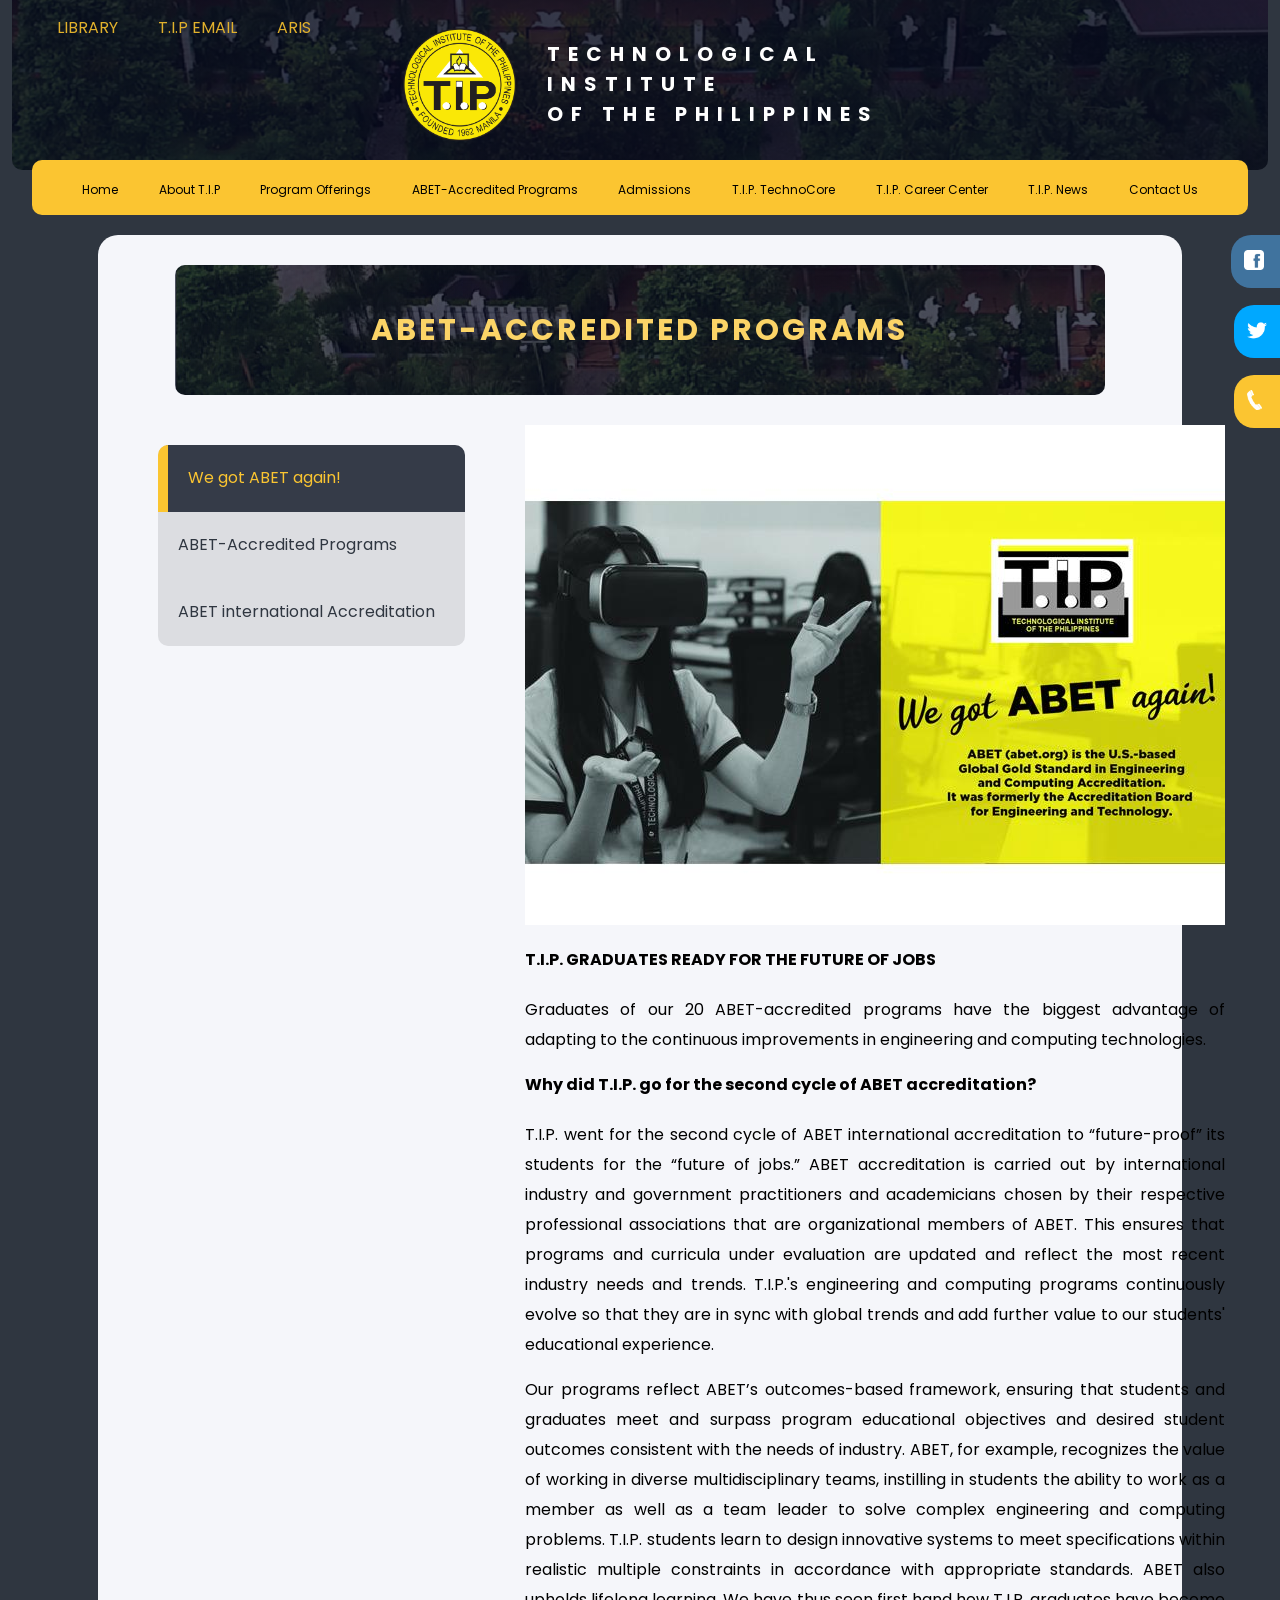
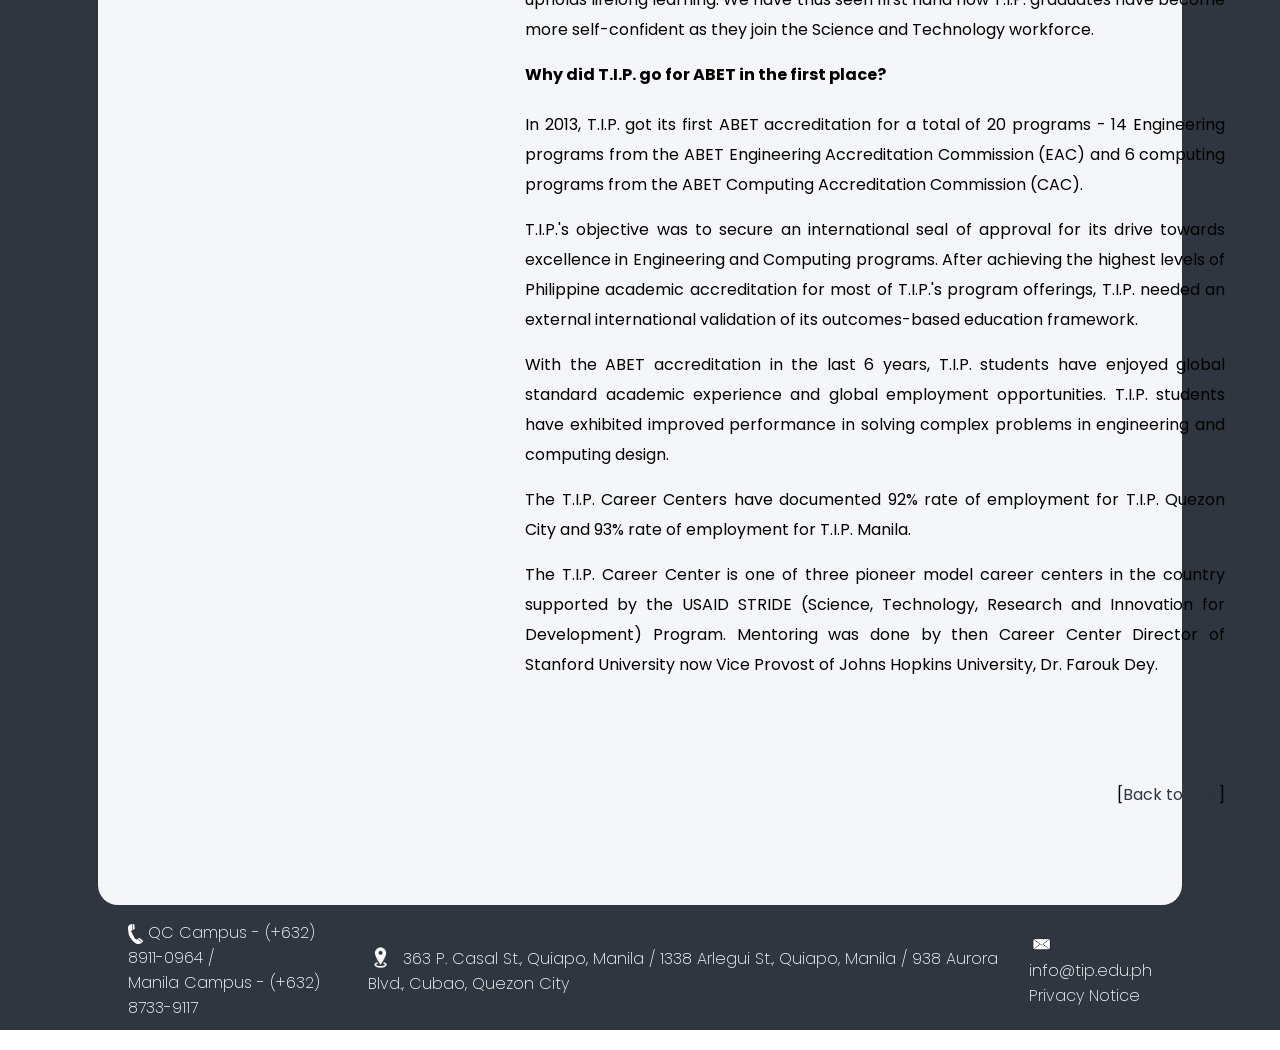
<file: accredit.html>
<!DOCTYPE html>
<html lang="en">
  <head>
    <link rel="stylesheet" href="style.css" />
    <meta charset="UTF-8" />
    <meta http-equiv="X-UA-Compatible" content="IE=edge" />
    <meta name="viewport" content="width=device-width, initial-scale=1.0" />
    <link rel="shortcut icon" href="images/tip-logo.png" type="image/x-icon">
    <title>We got ABET again! | Technological Institute of the Philippines</title>
  </head>
  <body>
    <div class="container">
      
      <div class="header">
        <div class="ext-lnk">
          <a class="ext-left" href="https://library.tip.edu.ph/" target="_blank">LIBRARY</a>
          <a href="https://tip.edu.ph/mail.php" target="_blank">T.I.P EMAIL</a>
          <a href="https://tip.edu.ph/aris/index.php" target="_blank">ARIS</a>
      </div>
        <div class="title-header">
         <a href="index.html"><img src="images/tip-logo.png" alt="The logo of the Technological Institute of the Philippines"></a>
          <div class="hdr-title">
          <h1>TECHNOLOGICAL</h1>
          <h1>INSTITUTE</h1>
          <h1>OF THE PHILIPPINES</h1>
          </div>
          </div>
      </div>
        <nav> 
        <a class="first-nav" href="index.html">Home</a>
        <a href="about.html">About T.I.P</a></li>
        <a href="program.html">Program Offerings</a></li>
        <a href="accredit.html">ABET-Accredited Programs</a>
        <a href="admission.html">Admissions</a>
        <a href="https://technocore.tip.edu.ph/" target="_blank">T.I.P. TechnoCore</a>
        <a href="https://careercenter.tip.edu.ph/" target="_blank">T.I.P. Career Center</a>
        <a href="news.html">T.I.P. News</a>
        <a class="last-nav" href="contact.html">Contact Us</a>

     </nav>

        <div class="content">
           <div class="side-lnk-soc">
            <div class="fb-med-side soc-med-side">
              <a href="https://www.facebook.com/TIP1962official/" id="fb-link" target="_blank"><span><img class="soc-logo" src="images/fb-logo.png" alt="Facebook's Logo"></span>T.I.P.'s Facebook</a> <br><br>
            </div>
      
            <div class="twt-med-side soc-med-side">
              <a href="https://twitter.com/TIP1962official/" id="twt-link" target="_blank"><span><img class="soc-logo" src="images/twt-logo.png" alt="Twitter's Logo"></span>T.I.P.'s Twitter</a> <br><br>
            </div>
      
            <div class="contact-med-side soc-med-side">
              <a href="contact.html" id="contact-link" target="_blank"><span><img class="soc-logo" src="images/phone-logo.png" alt="Phone Icon"></span>Contact Us</a> <br><br>
            </div>
           </div>

            <div class="page-title" id="begin">
              <div class="title-content">
                <h1>ABET-ACCREDITED PROGRAMS</h1>
              </div>
            </div>
    
           <div class="content-container">
            <div class="side-nav">
              <a href="accredit.html" class="frst-side-nav" id="active-tab">We got ABET again!</a>
              <a href="abet-programs.html" id="2nd-tab">ABET-Accredited Programs</a>
              <a href="abet-international.html" class="last-side-nav" id="3rd-tab">ABET international Accreditation</a>

            </div>

            <div class="content-place">

                <img src="images/we-got-abet.jpg" alt="">

                <h4>T.I.P. GRADUATES READY FOR THE FUTURE OF JOBS</h4>

                <p>Graduates of our 20 ABET-accredited programs have the biggest advantage of adapting to the continuous improvements in engineering and computing technologies.</p>

                <h4>Why did T.I.P. go for the second cycle of ABET accreditation?</h4>

                <p>T.I.P. went for the second cycle of ABET international accreditation to “future-proof” its students for the “future of jobs.” ABET accreditation is carried out by international industry and government practitioners and academicians chosen by their respective professional associations that are organizational members of ABET. This ensures that programs and curricula under evaluation are updated and reflect the most recent industry needs and trends. T.I.P.'s engineering and computing programs continuously evolve so that they are in sync with global trends and add further value to our students' educational experience.</p>

                <p>Our programs reflect ABET’s outcomes-based framework, ensuring that students and graduates meet and surpass program educational objectives and desired student outcomes consistent with the needs of industry. ABET, for example, recognizes the value of working in diverse multidisciplinary teams, instilling in students the ability to work as a member as well as a team leader to solve complex engineering and computing problems. T.I.P. students learn to design innovative systems to meet specifications within realistic multiple constraints in accordance with appropriate standards. ABET also upholds lifelong learning. We have thus seen first hand how T.I.P. graduates have become more self-confident as they join the Science and Technology workforce.</p>

                <h4>Why did T.I.P. go for ABET in the first place?</h4>

                <p>In 2013, T.I.P. got its first ABET accreditation for a total of 20 programs - 14 Engineering programs from the ABET Engineering Accreditation Commission (EAC) and 6 computing programs from the ABET Computing Accreditation Commission (CAC).</p>

                <p>T.I.P.'s objective was to secure an international seal of approval for its drive towards excellence in Engineering and Computing programs. After achieving the highest levels of Philippine academic accreditation for most of T.I.P.'s program offerings, T.I.P. needed an external international validation of its outcomes-based education framework.</p>

                <p>With the ABET accreditation in the last 6 years, T.I.P. students have enjoyed global standard academic experience and global employment opportunities. T.I.P. students have exhibited improved performance in solving complex problems in engineering and computing design.</p>
                  
                <p>The T.I.P. Career Centers have documented 92% rate of employment for T.I.P. Quezon City and 93% rate of employment for T.I.P. Manila.</p>

                <p>The T.I.P. Career Center is one of three pioneer model career centers in the country supported by the USAID STRIDE (Science, Technology, Research and Innovation for Development) Program. Mentoring was done by then Career Center Director of Stanford University now Vice Provost of Johns Hopkins University, Dr. Farouk Dey.</p>

              <p id="back-top">[<a href="#">Back to Top</a>]</p>
              
            </div>
            
          </div>
    </div>

     <footer>
         <div class="contact-footer">
             
            <p><img src="images/phone-footer.png" alt="">QC Campus - (+632) 8911-0964 / </p>
            <p>Manila Campus - (+632) 8733-9117</p>
         </div>
         
         <div class="loc-footer">

            <p> <img src="images/location-footer.jpg" alt=""> 363 P. Casal St., Quiapo, Manila / 1338 Arlegui St., Quiapo, Manila / 938 Aurora Blvd., Cubao, Quezon City </p>
         </div>

         <div class="email-footer">
             <p> <img src="images/email-footer.jpg" alt=""> info@tip.edu.ph</p>
             <p><a href="privacy.html">Privacy Notice</a></p>
         </div>

        
     </footer>
    </div>

    <script src="script.js"></script>
  </body>
</html>
</file>
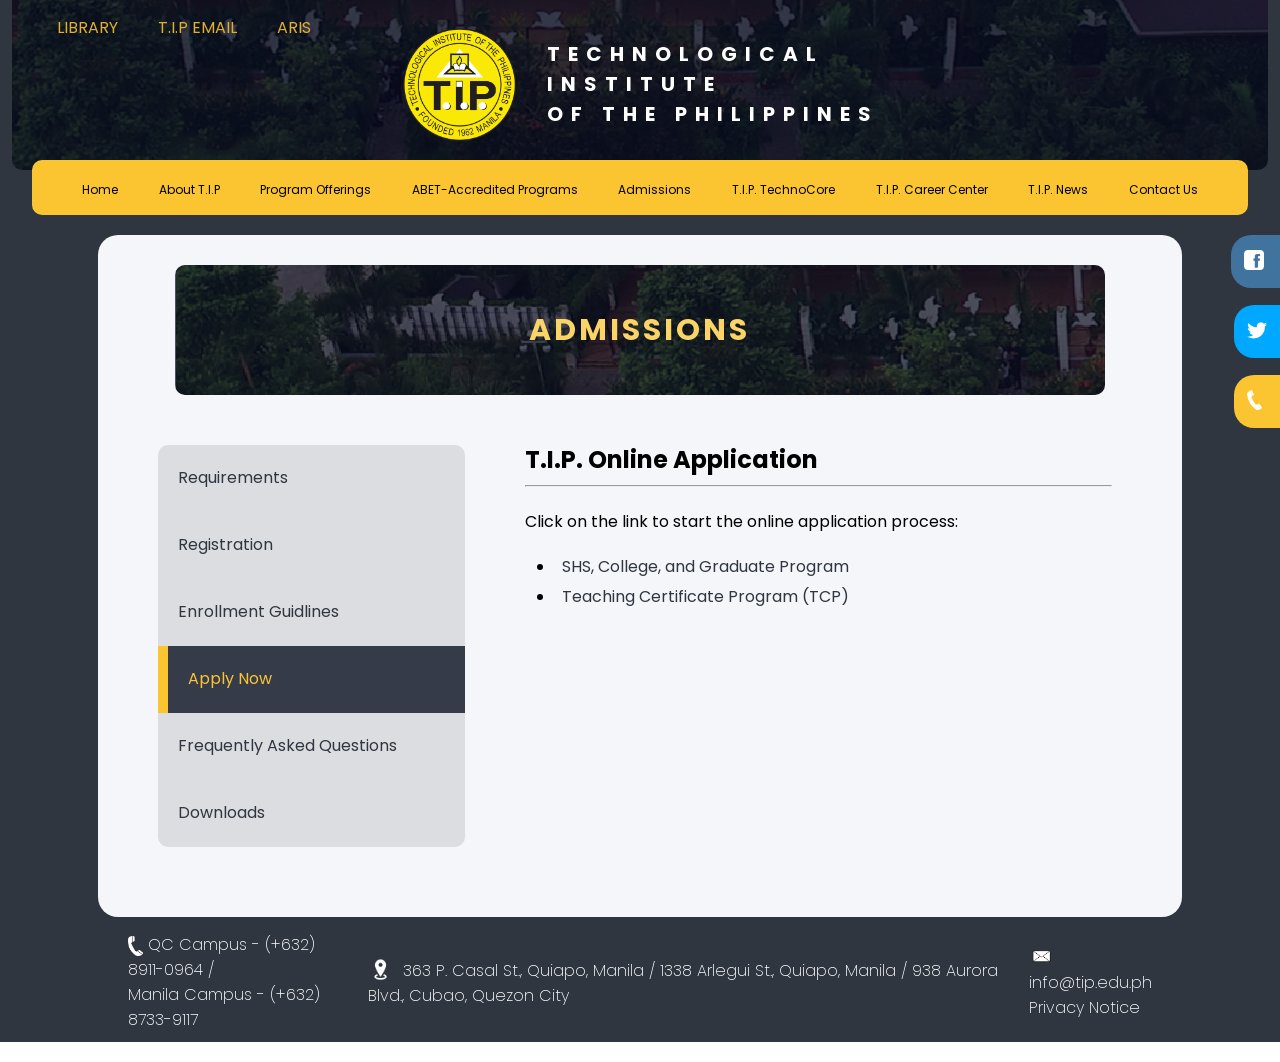
<file: ad-apply.html>
<!DOCTYPE html>
<html lang="en">
  <head>
    <link rel="stylesheet" href="style.css" />
    <meta charset="UTF-8" />
    <meta http-equiv="X-UA-Compatible" content="IE=edge" />
    <meta name="viewport" content="width=device-width, initial-scale=1.0" />
    <link rel="shortcut icon" href="images/tip-logo.png" type="image/x-icon">
    <title>Apply Now | Technological Institute of the Philippines</title>
  </head>
  <body>
    <div class="container">
      
      <div class="header">
        <div class="ext-lnk">
          <a class="ext-left" href="https://library.tip.edu.ph/" target="_blank">LIBRARY</a>
          <a href="https://tip.edu.ph/mail.php" target="_blank">T.I.P EMAIL</a>
          <a href="https://tip.edu.ph/aris/index.php" target="_blank">ARIS</a>
      </div>
        <div class="title-header">
         <a href="index.html"><img src="images/tip-logo.png" alt="The logo of the Technological Institute of the Philippines"></a>
          <div class="hdr-title">
          <h1>TECHNOLOGICAL</h1>
          <h1>INSTITUTE</h1>
          <h1>OF THE PHILIPPINES</h1>
          </div>
          </div>
      </div>
        <nav> 
        <a class="first-nav" href="index.html">Home</a>
        <a href="about.html">About T.I.P</a></li>
        <a href="program.html">Program Offerings</a></li>
        <a href="accredit.html">ABET-Accredited Programs</a>
        <a href="admission.html">Admissions</a>
        <a href="https://technocore.tip.edu.ph/" target="_blank">T.I.P. TechnoCore</a>
        <a href="https://careercenter.tip.edu.ph/" target="_blank">T.I.P. Career Center</a>
        <a href="news.html">T.I.P. News</a>
        <a class="last-nav" href="contact.html">Contact Us</a>

     </nav>

        <div class="content">
           <div class="side-lnk-soc">
            <div class="fb-med-side soc-med-side">
              <a href="https://www.facebook.com/TIP1962official/" id="fb-link" target="_blank"><span><img class="soc-logo" src="images/fb-logo.png" alt="Facebook's Logo"></span>T.I.P.'s Facebook</a> <br><br>
            </div>
      
            <div class="twt-med-side soc-med-side">
              <a href="https://twitter.com/TIP1962official/" id="twt-link" target="_blank"><span><img class="soc-logo" src="images/twt-logo.png" alt="Twitter's Logo"></span>T.I.P.'s Twitter</a> <br><br>
            </div>
      
            <div class="contact-med-side soc-med-side">
              <a href="contact.html" id="contact-link" target="_blank"><span><img class="soc-logo" src="images/phone-logo.png" alt="Phone Icon"></span>Contact Us</a> <br><br>
            </div>
           </div>

            <div class="page-title" id="begin">
              <div class="title-content">
                <h1>ADMISSIONS</h1>
              </div>
            </div>
    
           <div class="content-container">
            <div class="side-nav">
              <a href="ad-req.html" class="frst-side-nav" id="1st-tab">Requirements</a>
              <a href="admission.html" id="1st-tab">Registration</a>
              <a href="ad-enroll.html" id="3rd-tab">Enrollment Guidlines</a>
              <a href="ad-apply.html" id="active-tab">Apply Now</a>
              <a href="ad-faq.html" id="4th-tab">Frequently Asked Questions</a>
              <a href="ad-download.html" class="last-side-nav" id="6th-tab">Downloads</a>

            </div>

            <div class="content-place">
              
              <h2>T.I.P. Online Application</h2><hr>
              <p>Click on the link to start the online application process:</p>

              <ul>
                <li><a href="https://admission.tip.edu.ph/web/">SHS, College, and Graduate Program</a></li>
                <li><a href="https://admission.tip.edu.ph/web/admit_tcp_registration.php">Teaching Certificate Program (TCP)</a></li>
              </ul>

            </div>
            
          </div>
    </div>

     <footer>
         <div class="contact-footer">
             
            <p><img src="images/phone-footer.png" alt="">QC Campus - (+632) 8911-0964 / </p>
            <p>Manila Campus - (+632) 8733-9117</p>
         </div>
         
         <div class="loc-footer">

            <p> <img src="images/location-footer.jpg" alt=""> 363 P. Casal St., Quiapo, Manila / 1338 Arlegui St., Quiapo, Manila / 938 Aurora Blvd., Cubao, Quezon City </p>
         </div>

         <div class="email-footer">
             <p> <img src="images/email-footer.jpg" alt=""> info@tip.edu.ph</p>
             <p><a href="privacy.html">Privacy Notice</a></p>
         </div>

        
     </footer>
    </div>

    <script src="script.js"></script>
  </body>
</html>
</file>
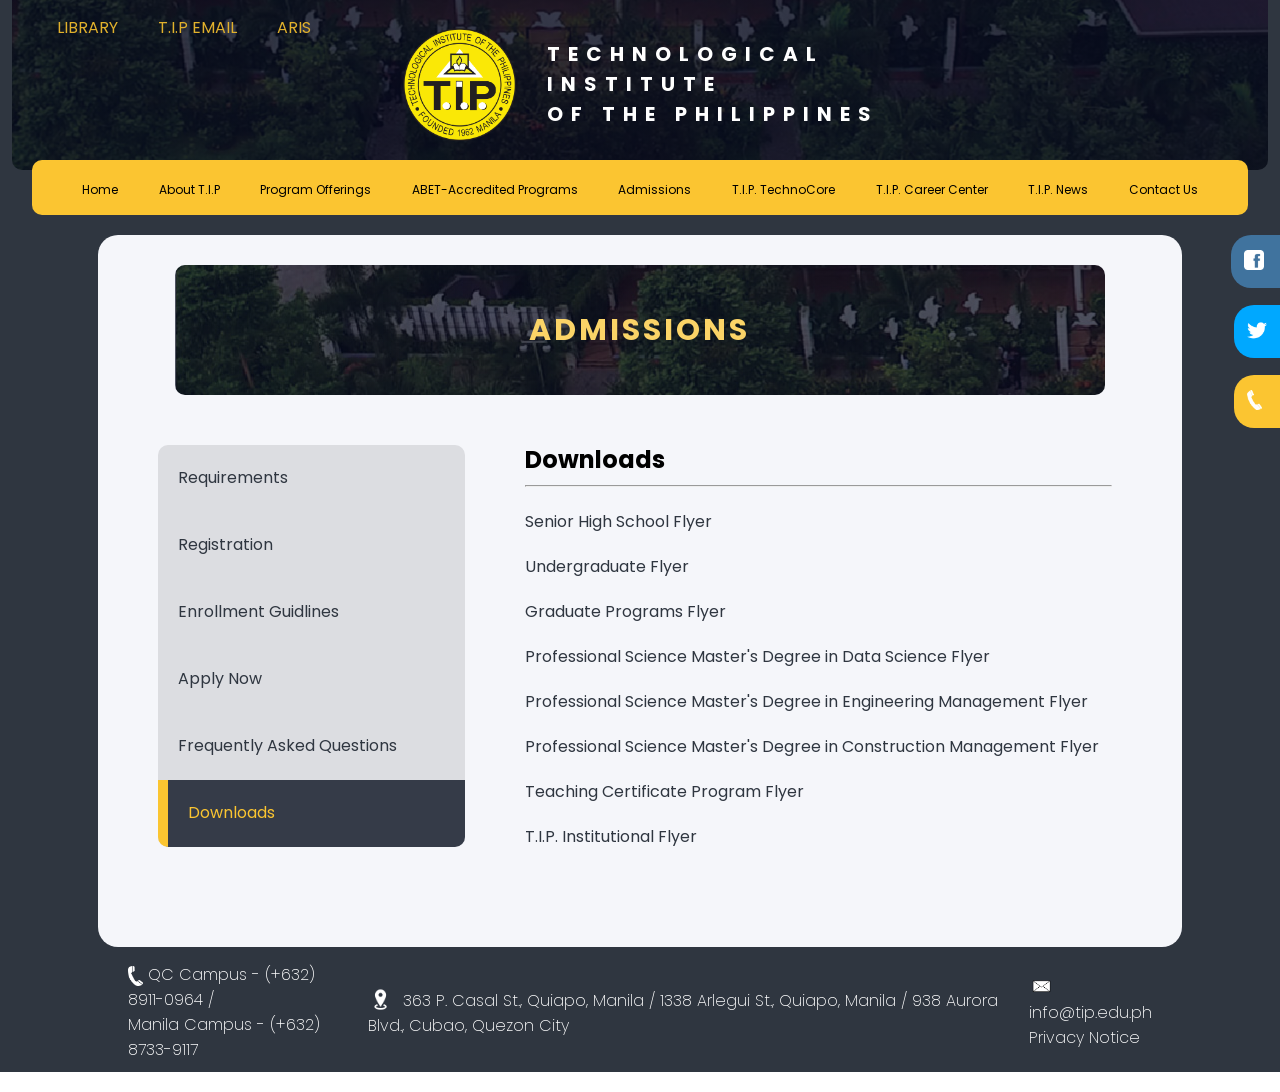
<file: ad-download.html>
<!DOCTYPE html>
<html lang="en">
  <head>
    <link rel="stylesheet" href="style.css" />
    <meta charset="UTF-8" />
    <meta http-equiv="X-UA-Compatible" content="IE=edge" />
    <meta name="viewport" content="width=device-width, initial-scale=1.0" />
    <link rel="shortcut icon" href="images/tip-logo.png" type="image/x-icon">
    <title>Downloads | Technological Institute of the Philippines</title>
  </head>
  <body>
    <div class="container">
      
      <div class="header">
        <div class="ext-lnk">
          <a class="ext-left" href="https://library.tip.edu.ph/" target="_blank">LIBRARY</a>
          <a href="https://tip.edu.ph/mail.php" target="_blank">T.I.P EMAIL</a>
          <a href="https://tip.edu.ph/aris/index.php" target="_blank">ARIS</a>
      </div>
        <div class="title-header">
         <a href="index.html"><img src="images/tip-logo.png" alt="The logo of the Technological Institute of the Philippines"></a>
          <div class="hdr-title">
          <h1>TECHNOLOGICAL</h1>
          <h1>INSTITUTE</h1>
          <h1>OF THE PHILIPPINES</h1>
          </div>
          </div>
      </div>
        <nav> 
        <a class="first-nav" href="index.html">Home</a>
        <a href="about.html">About T.I.P</a></li>
        <a href="program.html">Program Offerings</a></li>
        <a href="accredit.html">ABET-Accredited Programs</a>
        <a href="admission.html">Admissions</a>
        <a href="https://technocore.tip.edu.ph/" target="_blank">T.I.P. TechnoCore</a>
        <a href="https://careercenter.tip.edu.ph/" target="_blank">T.I.P. Career Center</a>
        <a href="news.html">T.I.P. News</a>
        <a class="last-nav" href="contact.html">Contact Us</a>

     </nav>

        <div class="content">
           <div class="side-lnk-soc">
            <div class="fb-med-side soc-med-side">
              <a href="https://www.facebook.com/TIP1962official/" id="fb-link" target="_blank"><span><img class="soc-logo" src="images/fb-logo.png" alt="Facebook's Logo"></span>T.I.P.'s Facebook</a> <br><br>
            </div>
      
            <div class="twt-med-side soc-med-side">
              <a href="https://twitter.com/TIP1962official/" id="twt-link" target="_blank"><span><img class="soc-logo" src="images/twt-logo.png" alt="Twitter's Logo"></span>T.I.P.'s Twitter</a> <br><br>
            </div>
      
            <div class="contact-med-side soc-med-side">
              <a href="contact.html" id="contact-link" target="_blank"><span><img class="soc-logo" src="images/phone-logo.png" alt="Phone Icon"></span>Contact Us</a> <br><br>
            </div>
           </div>

            <div class="page-title" id="begin">
              <div class="title-content">
                <h1>ADMISSIONS</h1>
              </div>
            </div>
    
           <div class="content-container">
            <div class="side-nav">
              <a href="ad-req.html" class="frst-side-nav" id="1st-tab">Requirements</a>
              <a href="admission.html" id="1st-tab">Registration</a>
              <a href="ad-enroll.html" id="3rd-tab">Enrollment Guidlines</a>
              <a href="ad-apply.html" id="4th-tab">Apply Now</a>
              <a href="ad-faq.html" id="5th-tab">Frequently Asked Questions</a>
              <a href="ad-download.html" class="last-side-nav" id="active-tab">Downloads</a>

            </div>

            <div class="content-place">
              
              <h2>Downloads</h2> <hr>

              <p><a href="files/SHS_FLYER.pdf" target="_blank">Senior High School Flyer</a></p>

              <p><a href="files/UNDERGRAD_FLYER.pdf" target="_blank">Undergraduate Flyer</a></p>
              
              <p><a href="files/GRAD_FLYER.pdf" target="_blank">Graduate Programs Flyer</a></p>

              <p><a href="files/PSM_DATA_SCIENCE_FLYER.pdf" target="_blank">Professional Science Master's Degree in Data Science Flyer</a></p>

              <p><a href="files/PSM_ENGINEERING_FLYER.pdf" target="_blank">Professional Science Master's Degree in Engineering Management Flyer</a></p>

              <p><a href="files/PSM_CONSTRUCTION_MANAGEMENT_FLYER.pdf" target="_blank">Professional Science Master's Degree in Construction Management Flyer</a></p>

              <p><a href="files/TCP_FLYER.pdf" target="_blank">Teaching Certificate Program Flyer</a></p>

              <p><a href="files/INSTITUTIONAL_FLYER.pdf">T.I.P. Institutional Flyer</a></p>

            </div>
            
          </div>
    </div>

     <footer>
         <div class="contact-footer">
             
            <p><img src="images/phone-footer.png" alt="">QC Campus - (+632) 8911-0964 / </p>
            <p>Manila Campus - (+632) 8733-9117</p>
         </div>
         
         <div class="loc-footer">

            <p> <img src="images/location-footer.jpg" alt=""> 363 P. Casal St., Quiapo, Manila / 1338 Arlegui St., Quiapo, Manila / 938 Aurora Blvd., Cubao, Quezon City </p>
         </div>

         <div class="email-footer">
             <p> <img src="images/email-footer.jpg" alt=""> info@tip.edu.ph</p>
             <p><a href="privacy.html">Privacy Notice</a></p>
         </div>

        
     </footer>
    </div>

    <script src="script.js"></script>
  </body>
</html>
</file>
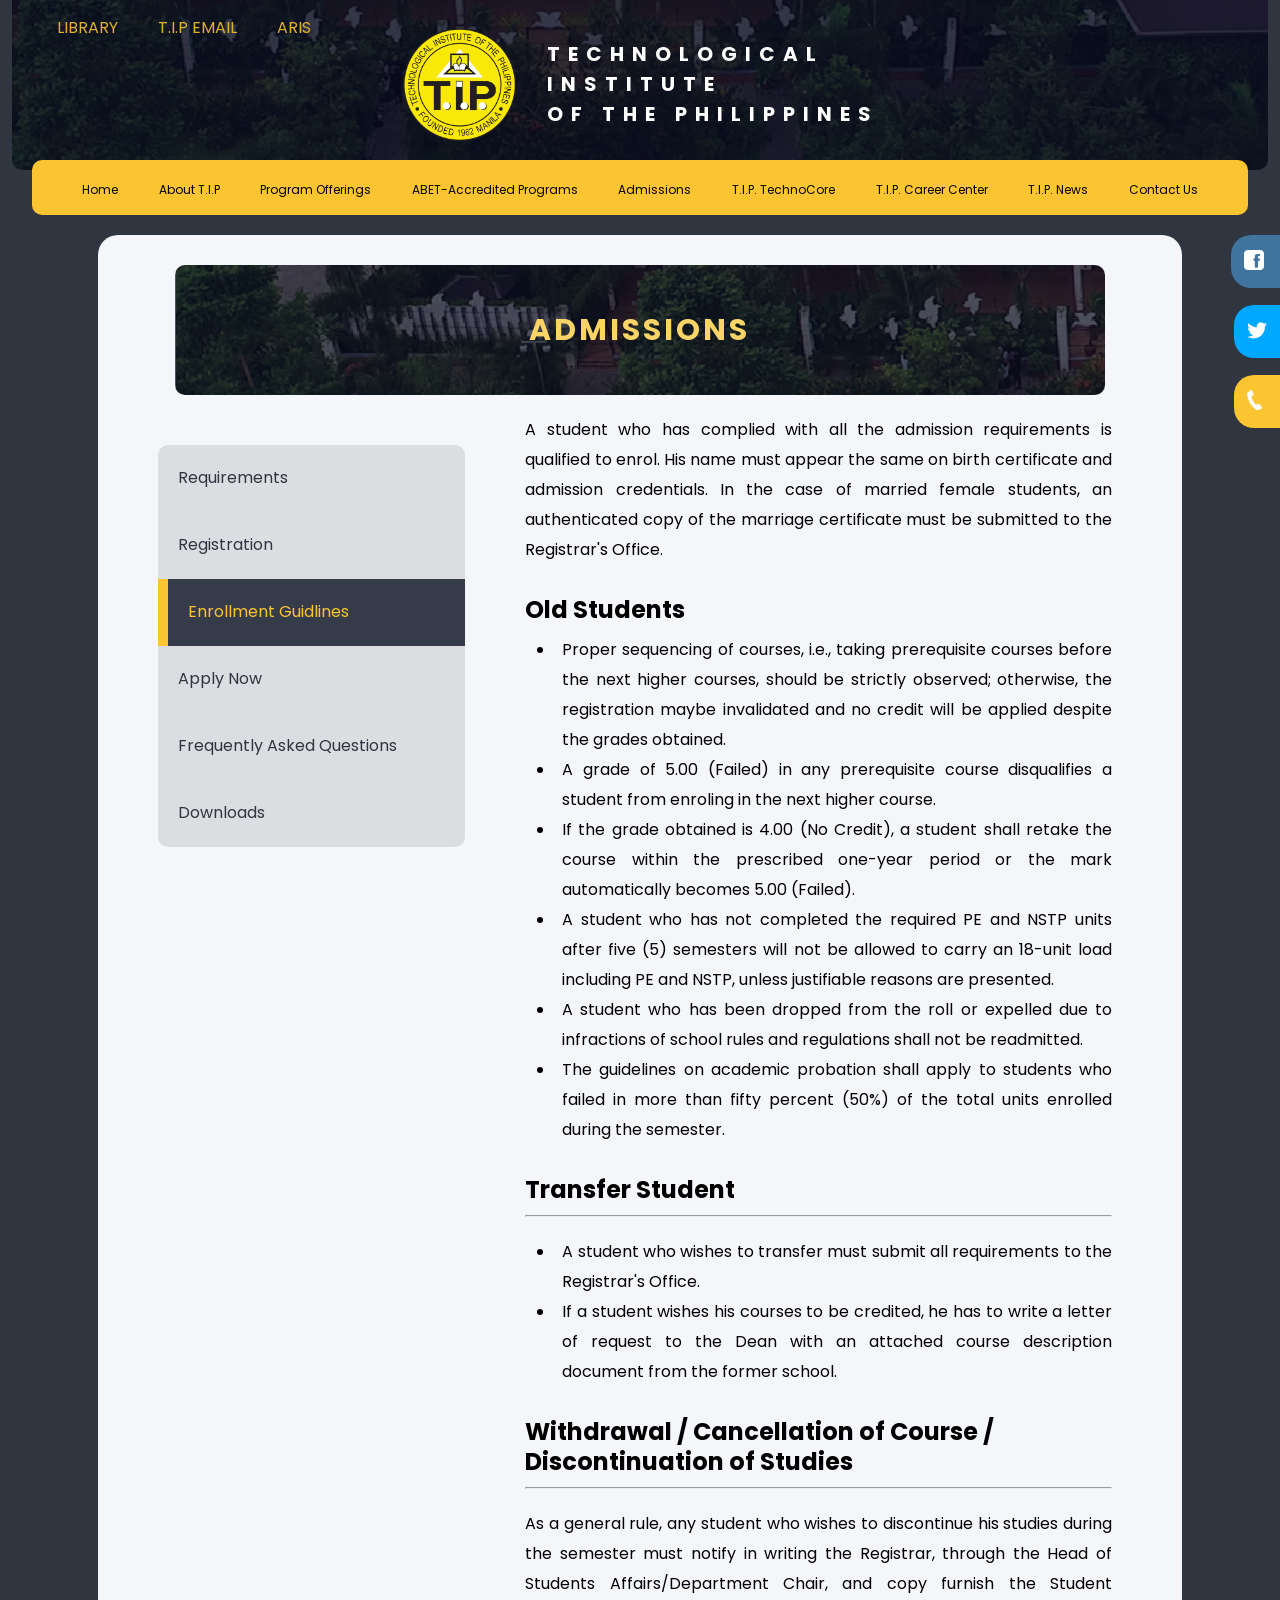
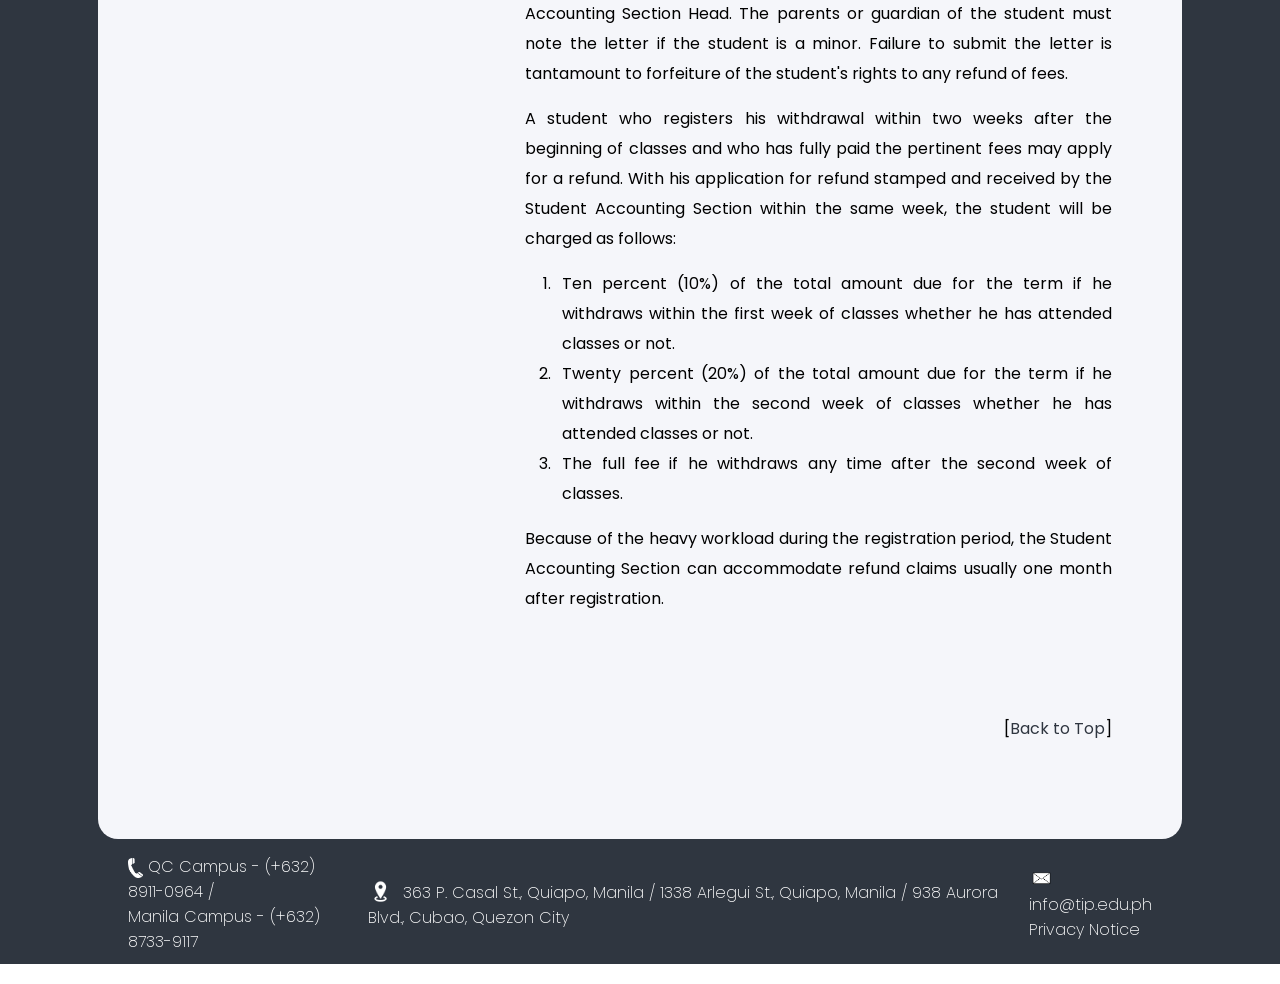
<file: ad-enroll.html>
<!DOCTYPE html>
<html lang="en">
  <head>
    <link rel="stylesheet" href="style.css" />
    <meta charset="UTF-8" />
    <meta http-equiv="X-UA-Compatible" content="IE=edge" />
    <meta name="viewport" content="width=device-width, initial-scale=1.0" />
    <link rel="shortcut icon" href="images/tip-logo.png" type="image/x-icon">
    <title>Enrollment Guidlines | Technological Institute of the Philippines</title>
  </head>
  <body>
    <div class="container">
      
      <div class="header">
        <div class="ext-lnk">
          <a class="ext-left" href="https://library.tip.edu.ph/" target="_blank">LIBRARY</a>
          <a href="https://tip.edu.ph/mail.php" target="_blank">T.I.P EMAIL</a>
          <a href="https://tip.edu.ph/aris/index.php" target="_blank">ARIS</a>
      </div>
        <div class="title-header">
         <a href="index.html"><img src="images/tip-logo.png" alt="The logo of the Technological Institute of the Philippines"></a>
          <div class="hdr-title">
          <h1>TECHNOLOGICAL</h1>
          <h1>INSTITUTE</h1>
          <h1>OF THE PHILIPPINES</h1>
          </div>
          </div>
      </div>
        <nav> 
        <a class="first-nav" href="index.html">Home</a>
        <a href="about.html">About T.I.P</a></li>
        <a href="program.html">Program Offerings</a></li>
        <a href="accredit.html">ABET-Accredited Programs</a>
        <a href="admission.html">Admissions</a>
        <a href="https://technocore.tip.edu.ph/" target="_blank">T.I.P. TechnoCore</a>
        <a href="https://careercenter.tip.edu.ph/" target="_blank">T.I.P. Career Center</a>
        <a href="news.html">T.I.P. News</a>
        <a class="last-nav" href="contact.html">Contact Us</a>

     </nav>

        <div class="content">
           <div class="side-lnk-soc">
            <div class="fb-med-side soc-med-side">
              <a href="https://www.facebook.com/TIP1962official/" id="fb-link" target="_blank"><span><img class="soc-logo" src="images/fb-logo.png" alt="Facebook's Logo"></span>T.I.P.'s Facebook</a> <br><br>
            </div>
      
            <div class="twt-med-side soc-med-side">
              <a href="https://twitter.com/TIP1962official/" id="twt-link" target="_blank"><span><img class="soc-logo" src="images/twt-logo.png" alt="Twitter's Logo"></span>T.I.P.'s Twitter</a> <br><br>
            </div>
      
            <div class="contact-med-side soc-med-side">
              <a href="contact.html" id="contact-link" target="_blank"><span><img class="soc-logo" src="images/phone-logo.png" alt="Phone Icon"></span>Contact Us</a> <br><br>
            </div>
           </div>

            <div class="page-title" id="begin">
              <div class="title-content">
                <h1>ADMISSIONS</h1>
              </div>
            </div>
    
           <div class="content-container">
            <div class="side-nav">
              <a href="ad-req.html" class="frst-side-nav" id="1st-tab">Requirements</a>
              <a href="admission.html" id="1st-tab">Registration</a>
              <a href="ad-enroll.html" id="active-tab">Enrollment Guidlines</a>
              <a href="ad-apply.html" id="3rd-tab">Apply Now</a>
              <a href="ad-faq.html" id="4th-tab">Frequently Asked Questions</a>
              <a href="ad-download.html" class="last-side-nav" id="6th-tab">Downloads</a>

            </div>

            <div class="content-place">
              
              <p>A student who has complied with all the admission requirements is qualified to enrol. His name must appear the same on birth certificate and admission credentials. In the case of married female students, an authenticated copy of the marriage certificate must be submitted to the Registrar's Office.</p>

              <h2>Old Students</h2>

              <ul>
                <li>Proper sequencing of courses, i.e., taking prerequisite courses before the next higher courses, should be strictly observed; otherwise, the registration maybe invalidated and no credit will be applied despite the grades obtained.</li>
                <li>A grade of 5.00 (Failed) in any prerequisite course disqualifies a student from enroling in the next higher course.</li>
                <li>If the grade obtained is 4.00 (No Credit), a student shall retake the course within the prescribed one-year period or the mark automatically becomes 5.00 (Failed).</li>
                <li>A student who has not completed the required PE and NSTP units after five (5) semesters will not be allowed to carry an 18-unit load including PE and NSTP, unless justifiable reasons are presented.</li>
                <li>A student who has been dropped from the roll or expelled due to infractions of school rules and regulations shall not be readmitted.</li>
                <li>The guidelines on academic probation shall apply to students who failed in more than fifty percent (50%) of the total units enrolled during the semester.</li>
              </ul>

              <h2>Transfer Student</h2> <hr>
              <p>
                <ul>
                  <li>A student who wishes to transfer must submit all requirements to the Registrar's Office.</li>
                  <li>If a student wishes his courses to be credited, he has to write a letter of request to the Dean with an attached course description document from the former school.</li>
                </ul>
              </p>

              <h2>Withdrawal / Cancellation of Course / Discontinuation of Studies</h2> <hr>

              <p>As a general rule, any student who wishes to discontinue his studies during the semester must notify in writing the Registrar, through the Head of Students Affairs/Department Chair, and copy furnish the Student Accounting Section Head. The parents or guardian of the student must note the letter if the student is a minor. Failure to submit the letter is tantamount to forfeiture of the student's rights to any refund of fees.</p>

              <p>A student who registers his withdrawal within two weeks after the beginning of classes and who has fully paid the pertinent fees may apply for a refund. With his application for refund stamped and received by the Student Accounting Section within the same week, the student will be charged as follows:</p>

              <p>
                <ol>
                  <li>Ten percent (10%) of the total amount due for the term if he withdraws within the first week of classes whether he has attended classes or not.</li>
                  <li>Twenty percent (20%) of the total amount due for the term if he withdraws within the second week of classes whether he has attended classes or not.</li>
                  <li>The full fee if he withdraws any time after the second week of classes.</li>
                </ol>
              </p>

              <p>Because of the heavy workload during the registration period, the Student Accounting Section can accommodate refund claims usually one month after registration.</p>

              <p id="back-top">[<a href="#">Back to Top</a>]</p>
              
            </div>
            
          </div>
    </div>

     <footer>
         <div class="contact-footer">
             
            <p><img src="images/phone-footer.png" alt="">QC Campus - (+632) 8911-0964 / </p>
            <p>Manila Campus - (+632) 8733-9117</p>
         </div>
         
         <div class="loc-footer">

            <p> <img src="images/location-footer.jpg" alt=""> 363 P. Casal St., Quiapo, Manila / 1338 Arlegui St., Quiapo, Manila / 938 Aurora Blvd., Cubao, Quezon City </p>
         </div>

         <div class="email-footer">
             <p> <img src="images/email-footer.jpg" alt=""> info@tip.edu.ph</p>
             <p><a href="privacy.html">Privacy Notice</a></p>
         </div>

        
     </footer>
    </div>

    <script src="script.js"></script>
  </body>
</html>
</file>
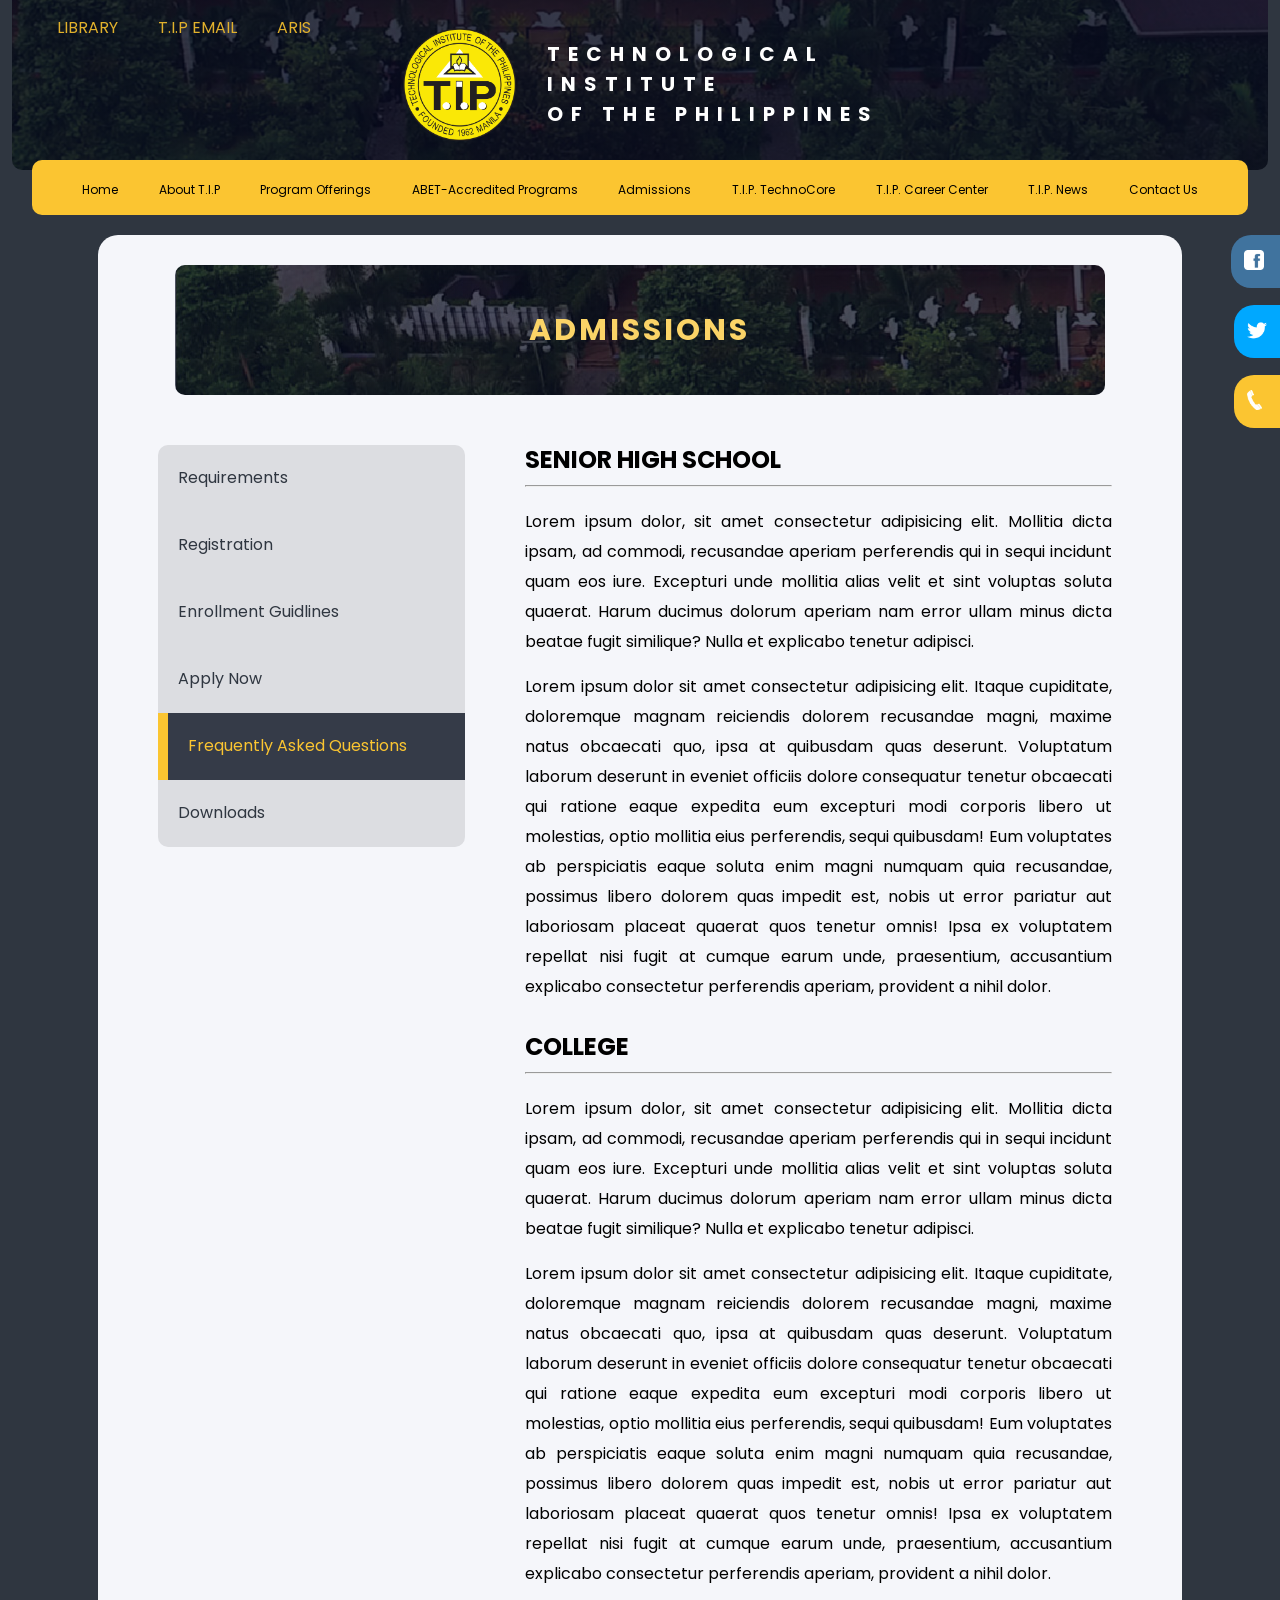
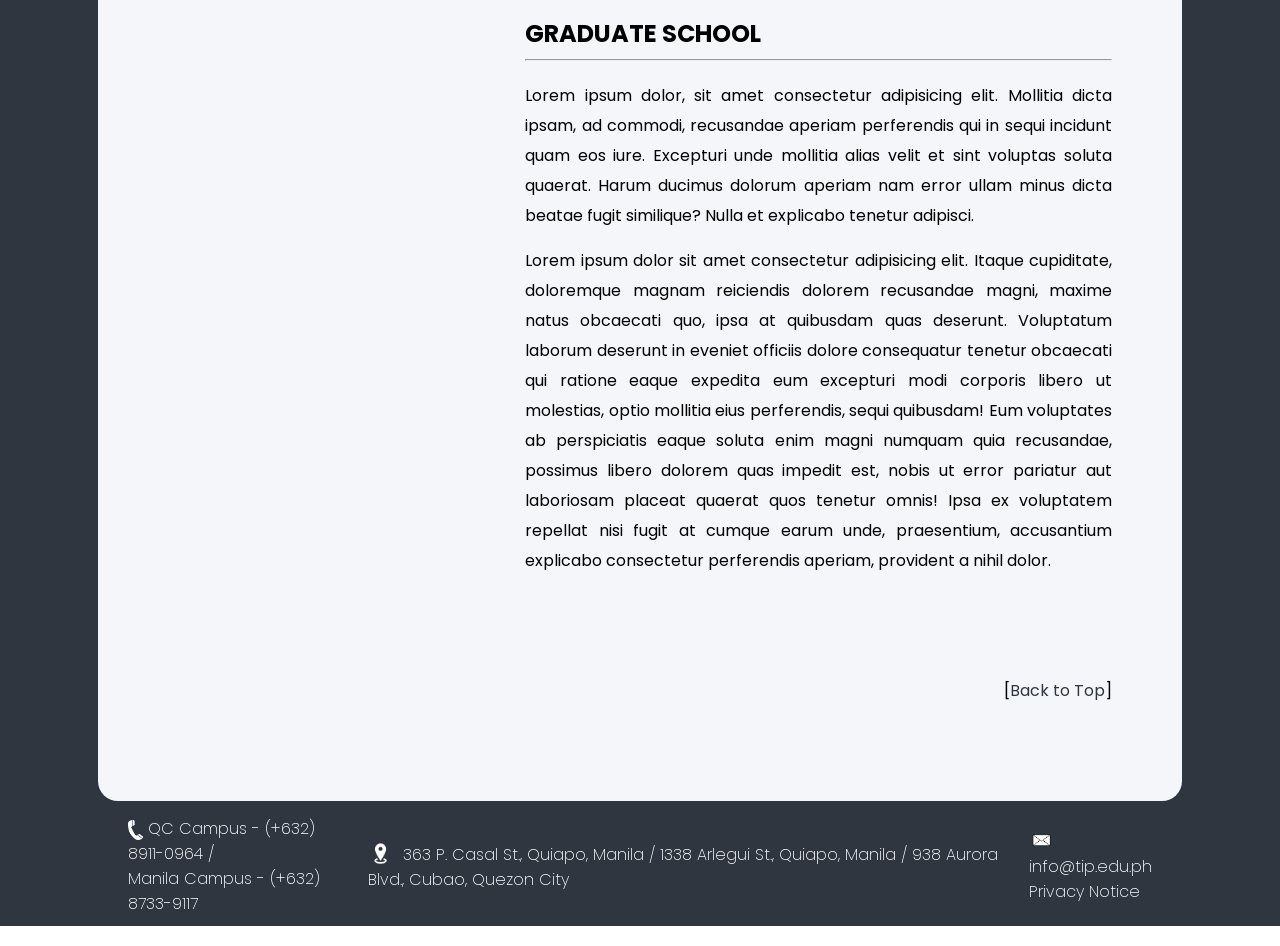
<file: ad-faq.html>
<!DOCTYPE html>
<html lang="en">
  <head>
    <link rel="stylesheet" href="style.css" />
    <meta charset="UTF-8" />
    <meta http-equiv="X-UA-Compatible" content="IE=edge" />
    <meta name="viewport" content="width=device-width, initial-scale=1.0" />
    <link rel="shortcut icon" href="images/tip-logo.png" type="image/x-icon">
    <title>Frequently Asked Questions | Technological Institute of the Philippines</title>
  </head>
  <body>
    <div class="container">
      
      <div class="header">
        <div class="ext-lnk">
          <a class="ext-left" href="https://library.tip.edu.ph/" target="_blank">LIBRARY</a>
          <a href="https://tip.edu.ph/mail.php" target="_blank">T.I.P EMAIL</a>
          <a href="https://tip.edu.ph/aris/index.php" target="_blank">ARIS</a>
      </div>
        <div class="title-header">
         <a href="index.html"><img src="images/tip-logo.png" alt="The logo of the Technological Institute of the Philippines"></a>
          <div class="hdr-title">
          <h1>TECHNOLOGICAL</h1>
          <h1>INSTITUTE</h1>
          <h1>OF THE PHILIPPINES</h1>
          </div>
          </div>
      </div>
        <nav> 
        <a class="first-nav" href="index.html">Home</a>
        <a href="about.html">About T.I.P</a></li>
        <a href="program.html">Program Offerings</a></li>
        <a href="accredit.html">ABET-Accredited Programs</a>
        <a href="admission.html">Admissions</a>
        <a href="https://technocore.tip.edu.ph/" target="_blank">T.I.P. TechnoCore</a>
        <a href="https://careercenter.tip.edu.ph/" target="_blank">T.I.P. Career Center</a>
        <a href="news.html">T.I.P. News</a>
        <a class="last-nav" href="contact.html">Contact Us</a>

     </nav>

        <div class="content">
           <div class="side-lnk-soc">
            <div class="fb-med-side soc-med-side">
              <a href="https://www.facebook.com/TIP1962official/" id="fb-link" target="_blank"><span><img class="soc-logo" src="images/fb-logo.png" alt="Facebook's Logo"></span>T.I.P.'s Facebook</a> <br><br>
            </div>
      
            <div class="twt-med-side soc-med-side">
              <a href="https://twitter.com/TIP1962official/" id="twt-link" target="_blank"><span><img class="soc-logo" src="images/twt-logo.png" alt="Twitter's Logo"></span>T.I.P.'s Twitter</a> <br><br>
            </div>
      
            <div class="contact-med-side soc-med-side">
              <a href="contact.html" id="contact-link" target="_blank"><span><img class="soc-logo" src="images/phone-logo.png" alt="Phone Icon"></span>Contact Us</a> <br><br>
            </div>
           </div>

            <div class="page-title" id="begin">
              <div class="title-content">
                <h1>ADMISSIONS</h1>
              </div>
            </div>
    
           <div class="content-container">
            <div class="side-nav">
              <a href="ad-req.html" class="frst-side-nav" id="1st-tab">Requirements</a>
              <a href="admission.html" id="1st-tab">Registration</a>
              <a href="ad-enroll.html" id="3rd-tab">Enrollment Guidlines</a>
              <a href="ad-apply.html" id="4th-tab">Apply Now</a>
              <a href="ad-faq.html" id="active-tab">Frequently Asked Questions</a>
              <a href="ad-download.html" class="last-side-nav" id="6th-tab">Downloads</a>

            </div>

            <div class="content-place">
              
              <h2>SENIOR HIGH SCHOOL</h2><hr>

              <p>Lorem ipsum dolor, sit amet consectetur adipisicing elit. Mollitia dicta ipsam, ad commodi, recusandae aperiam perferendis qui in sequi incidunt quam eos iure. Excepturi unde mollitia alias velit et sint voluptas soluta quaerat. Harum ducimus dolorum aperiam nam error ullam minus dicta beatae fugit similique? Nulla et explicabo tenetur adipisci.</p>

              <p>Lorem ipsum dolor sit amet consectetur adipisicing elit. Itaque cupiditate, doloremque magnam reiciendis dolorem recusandae magni, maxime natus obcaecati quo, ipsa at quibusdam quas deserunt. Voluptatum laborum deserunt in eveniet officiis dolore consequatur tenetur obcaecati qui ratione eaque expedita eum excepturi modi corporis libero ut molestias, optio mollitia eius perferendis, sequi quibusdam! Eum voluptates ab perspiciatis eaque soluta enim magni numquam quia recusandae, possimus libero dolorem quas impedit est, nobis ut error pariatur aut laboriosam placeat quaerat quos tenetur omnis! Ipsa ex voluptatem repellat nisi fugit at cumque earum unde, praesentium, accusantium explicabo consectetur perferendis aperiam, provident a nihil dolor.</p>

              <h2>COLLEGE</h2><hr>

              <p>Lorem ipsum dolor, sit amet consectetur adipisicing elit. Mollitia dicta ipsam, ad commodi, recusandae aperiam perferendis qui in sequi incidunt quam eos iure. Excepturi unde mollitia alias velit et sint voluptas soluta quaerat. Harum ducimus dolorum aperiam nam error ullam minus dicta beatae fugit similique? Nulla et explicabo tenetur adipisci.</p>

              <p>Lorem ipsum dolor sit amet consectetur adipisicing elit. Itaque cupiditate, doloremque magnam reiciendis dolorem recusandae magni, maxime natus obcaecati quo, ipsa at quibusdam quas deserunt. Voluptatum laborum deserunt in eveniet officiis dolore consequatur tenetur obcaecati qui ratione eaque expedita eum excepturi modi corporis libero ut molestias, optio mollitia eius perferendis, sequi quibusdam! Eum voluptates ab perspiciatis eaque soluta enim magni numquam quia recusandae, possimus libero dolorem quas impedit est, nobis ut error pariatur aut laboriosam placeat quaerat quos tenetur omnis! Ipsa ex voluptatem repellat nisi fugit at cumque earum unde, praesentium, accusantium explicabo consectetur perferendis aperiam, provident a nihil dolor.</p>

              <h2>GRADUATE SCHOOL</h2><hr>

              <p>Lorem ipsum dolor, sit amet consectetur adipisicing elit. Mollitia dicta ipsam, ad commodi, recusandae aperiam perferendis qui in sequi incidunt quam eos iure. Excepturi unde mollitia alias velit et sint voluptas soluta quaerat. Harum ducimus dolorum aperiam nam error ullam minus dicta beatae fugit similique? Nulla et explicabo tenetur adipisci.</p>

              <p>Lorem ipsum dolor sit amet consectetur adipisicing elit. Itaque cupiditate, doloremque magnam reiciendis dolorem recusandae magni, maxime natus obcaecati quo, ipsa at quibusdam quas deserunt. Voluptatum laborum deserunt in eveniet officiis dolore consequatur tenetur obcaecati qui ratione eaque expedita eum excepturi modi corporis libero ut molestias, optio mollitia eius perferendis, sequi quibusdam! Eum voluptates ab perspiciatis eaque soluta enim magni numquam quia recusandae, possimus libero dolorem quas impedit est, nobis ut error pariatur aut laboriosam placeat quaerat quos tenetur omnis! Ipsa ex voluptatem repellat nisi fugit at cumque earum unde, praesentium, accusantium explicabo consectetur perferendis aperiam, provident a nihil dolor.</p>

              
              
              <p id="back-top">[<a href="#">Back to Top</a>]</p>
              
            </div>
            
          </div>
    </div>

     <footer>
         <div class="contact-footer">
             
            <p><img src="images/phone-footer.png" alt="">QC Campus - (+632) 8911-0964 / </p>
            <p>Manila Campus - (+632) 8733-9117</p>
         </div>
         
         <div class="loc-footer">

            <p> <img src="images/location-footer.jpg" alt=""> 363 P. Casal St., Quiapo, Manila / 1338 Arlegui St., Quiapo, Manila / 938 Aurora Blvd., Cubao, Quezon City </p>
         </div>

         <div class="email-footer">
             <p> <img src="images/email-footer.jpg" alt=""> info@tip.edu.ph</p>
             <p><a href="privacy.html">Privacy Notice</a></p>
         </div>

        
     </footer>
    </div>

    <script src="script.js"></script>
  </body>
</html>
</file>
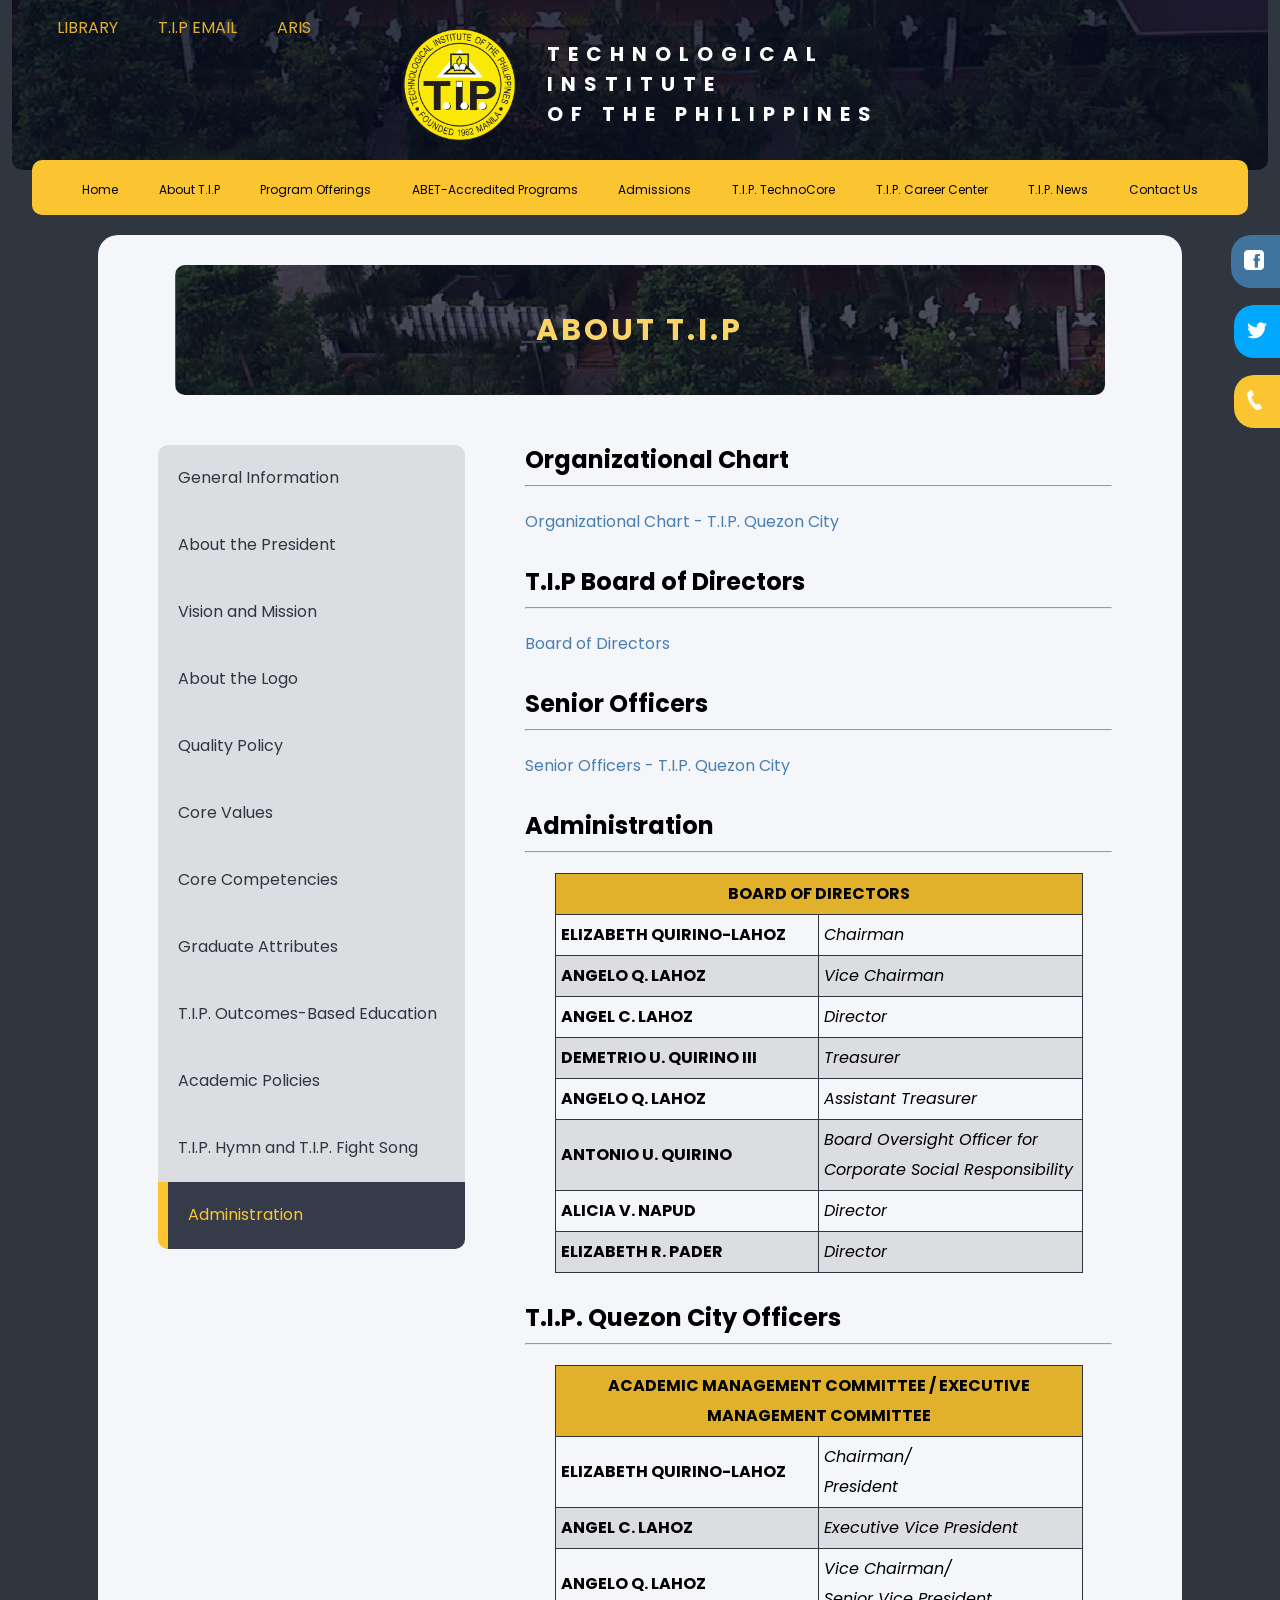
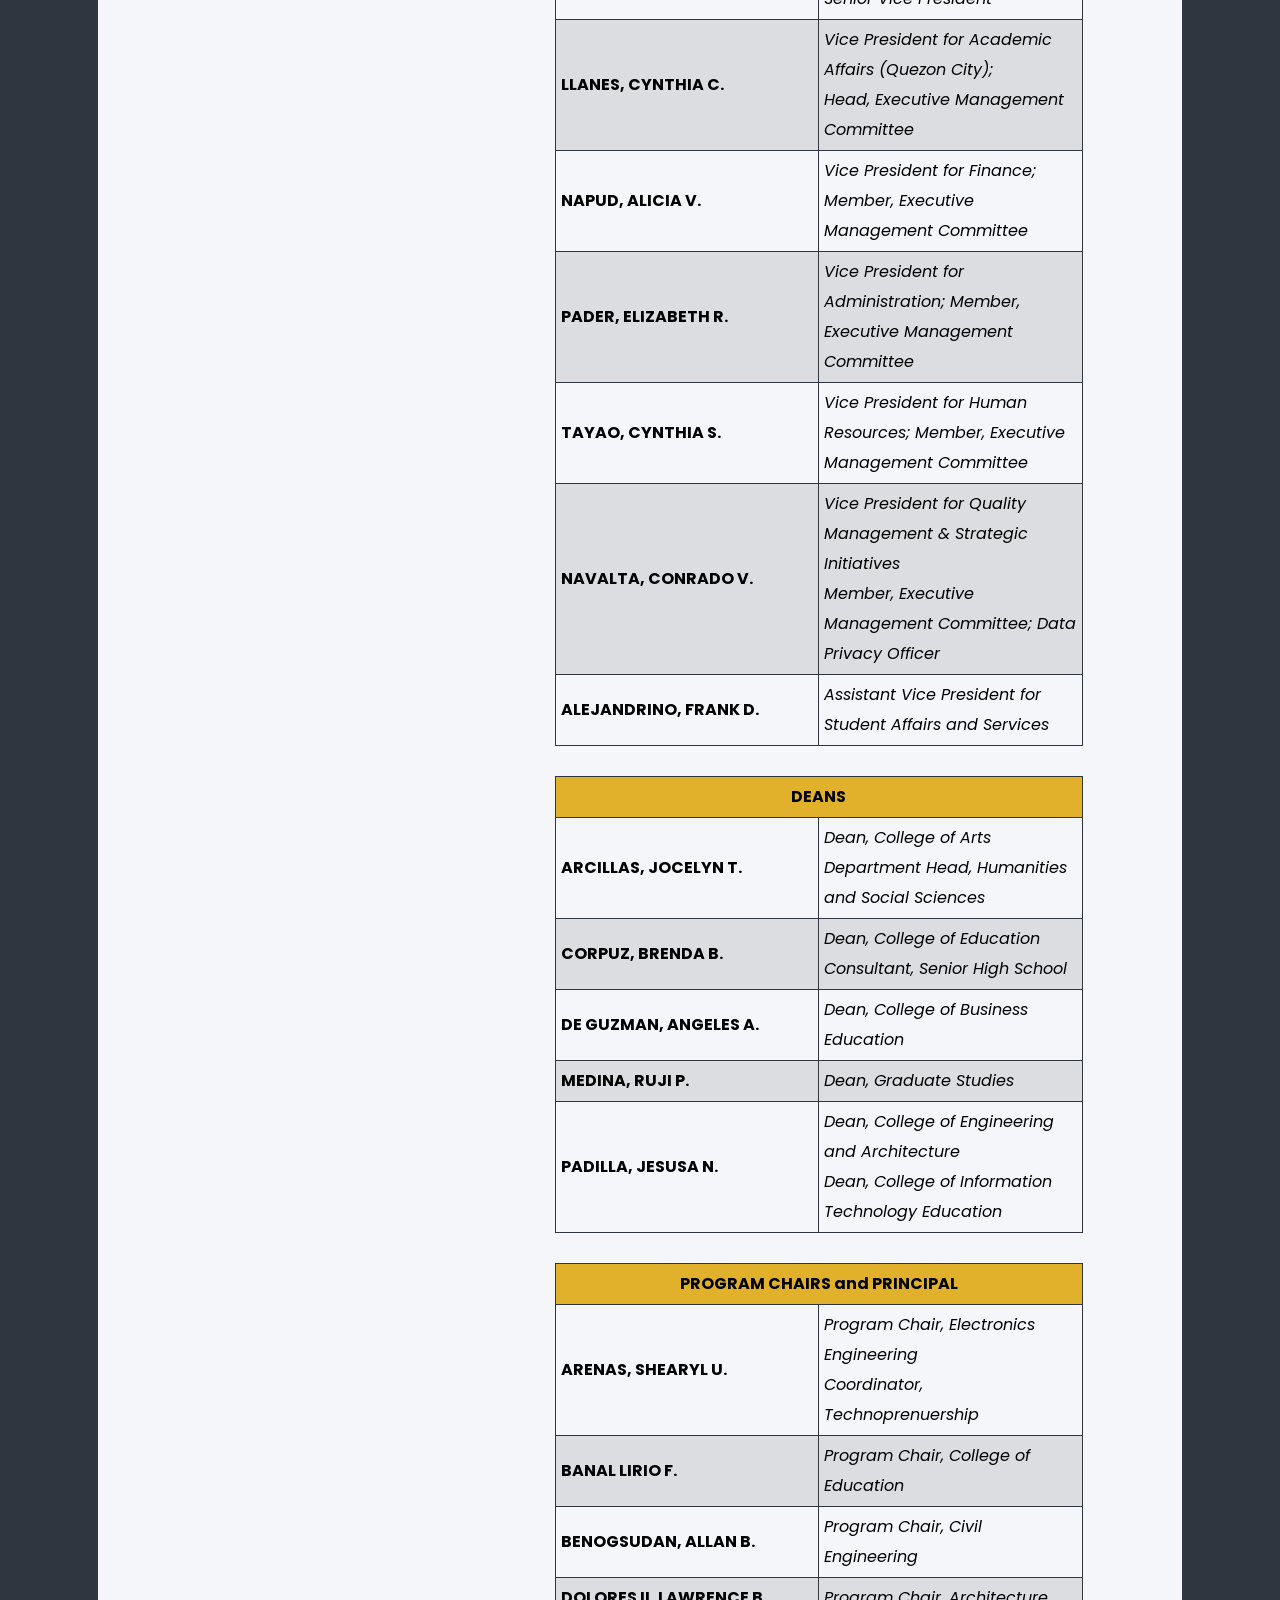
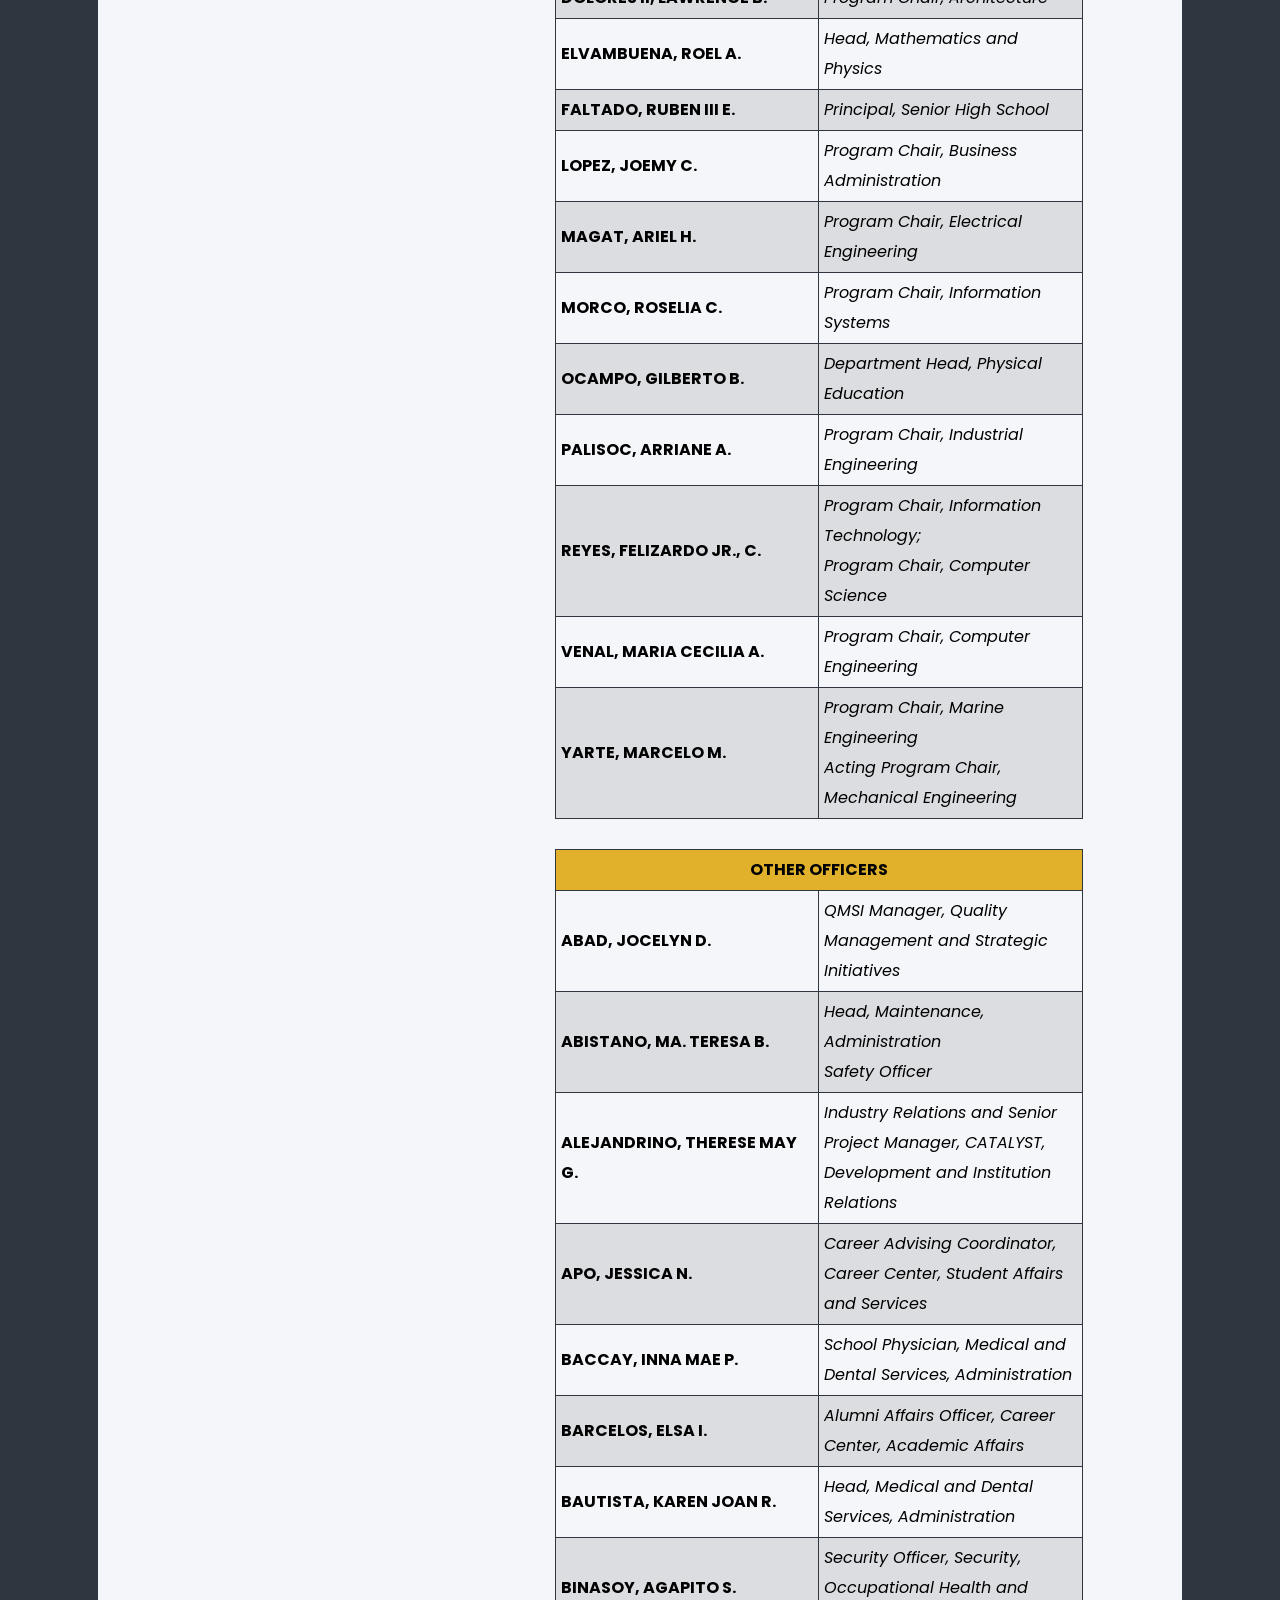
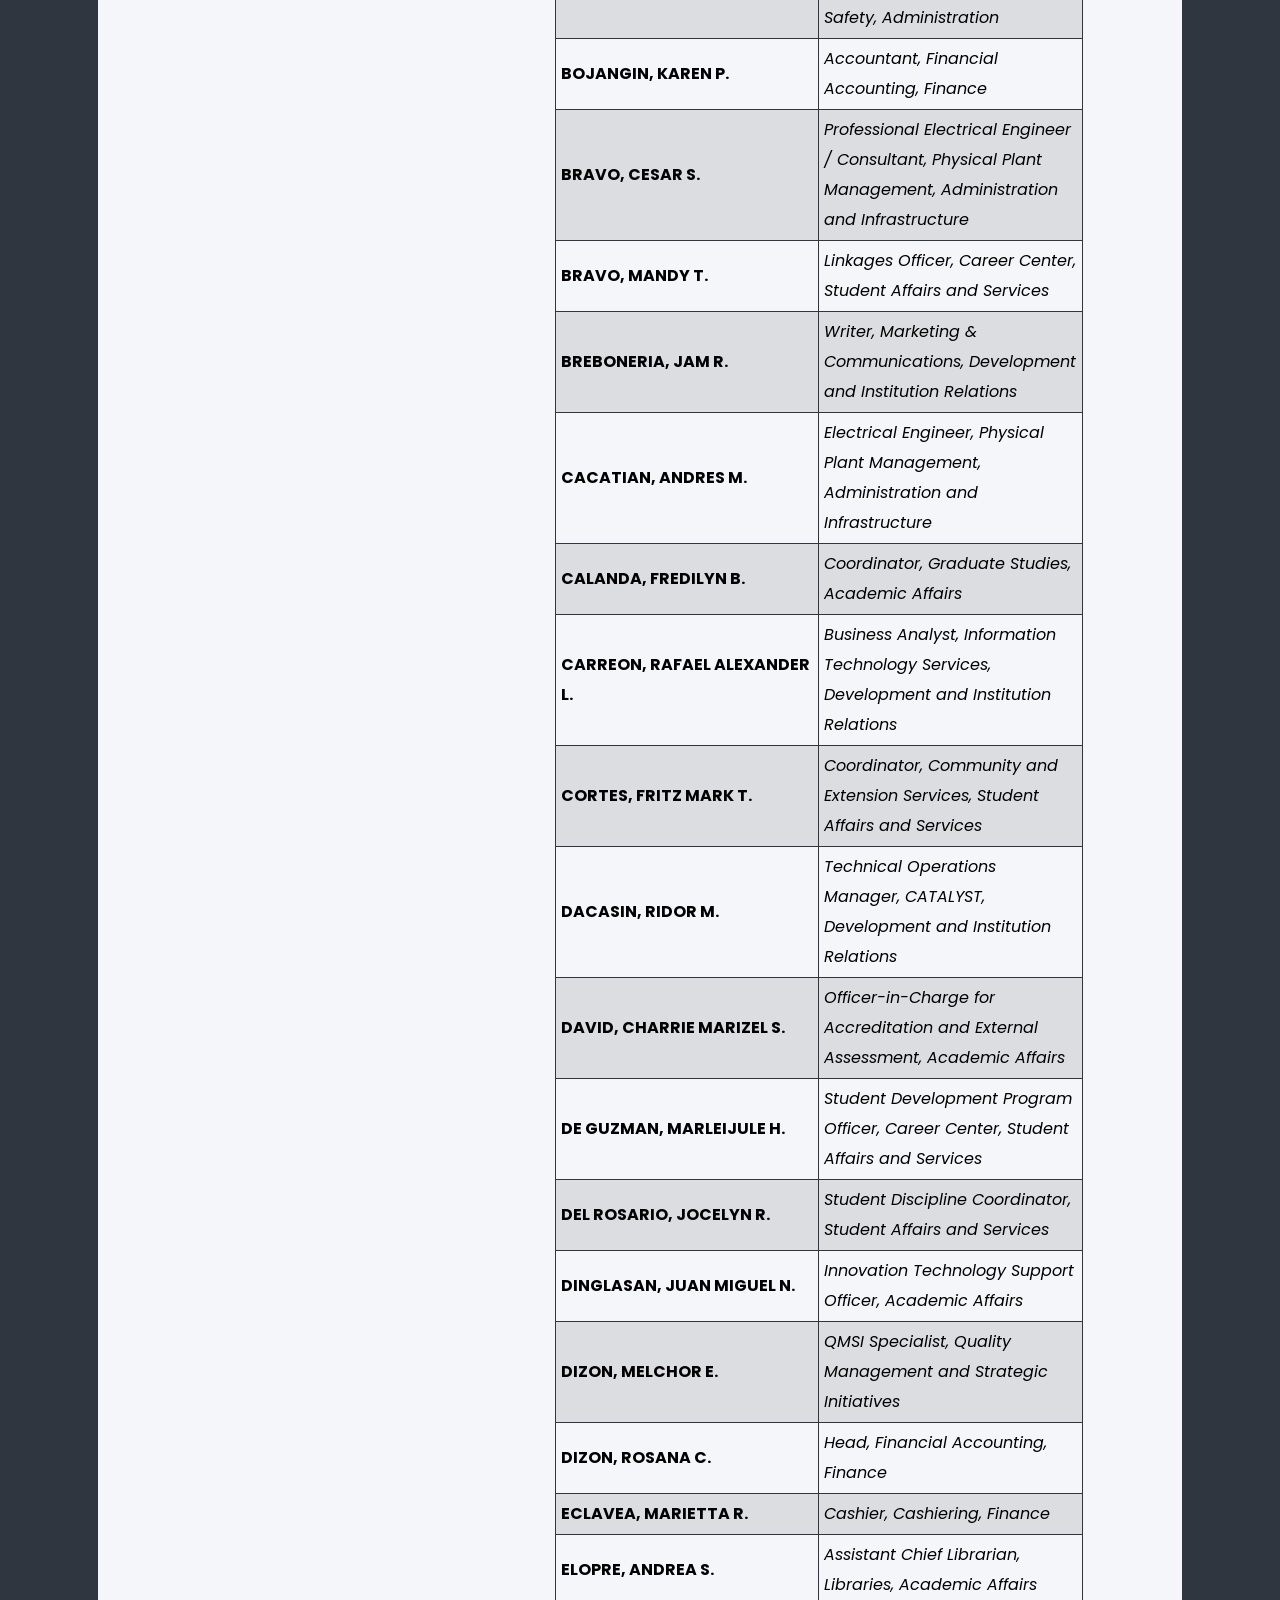
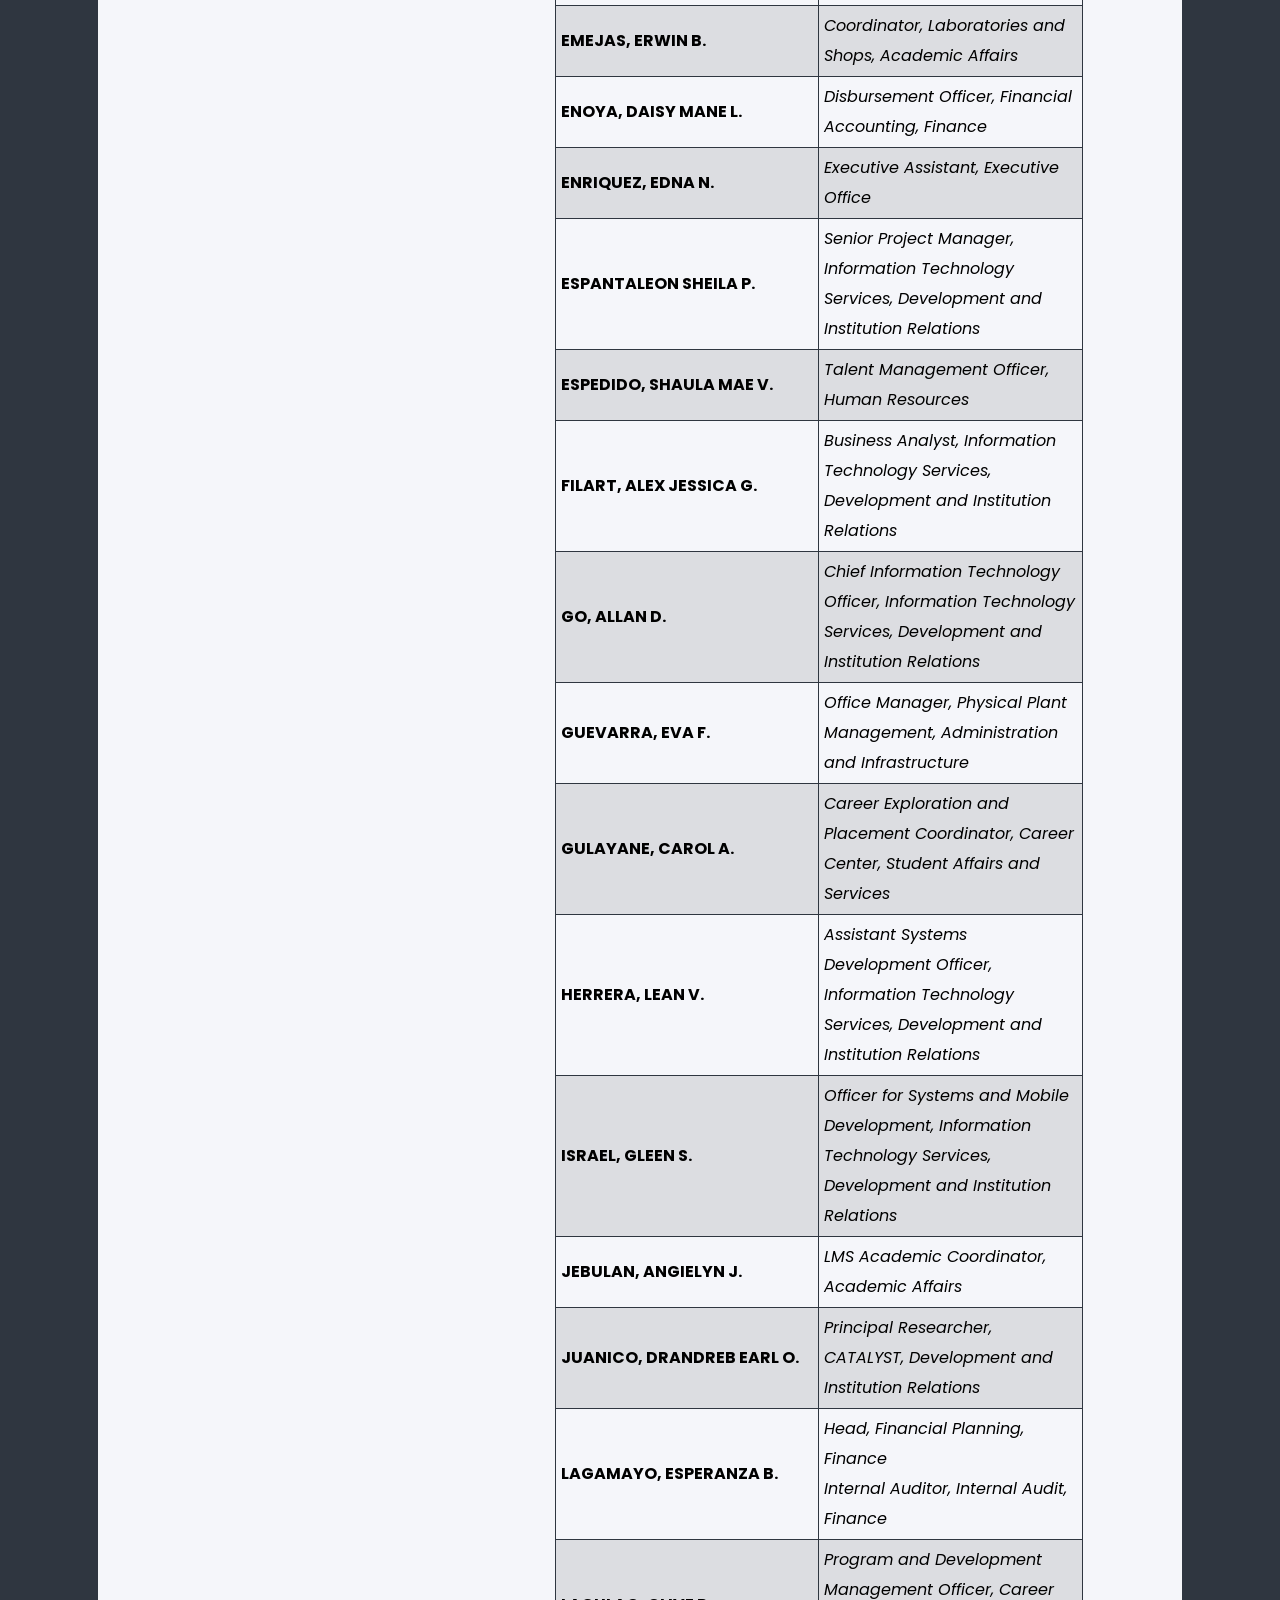
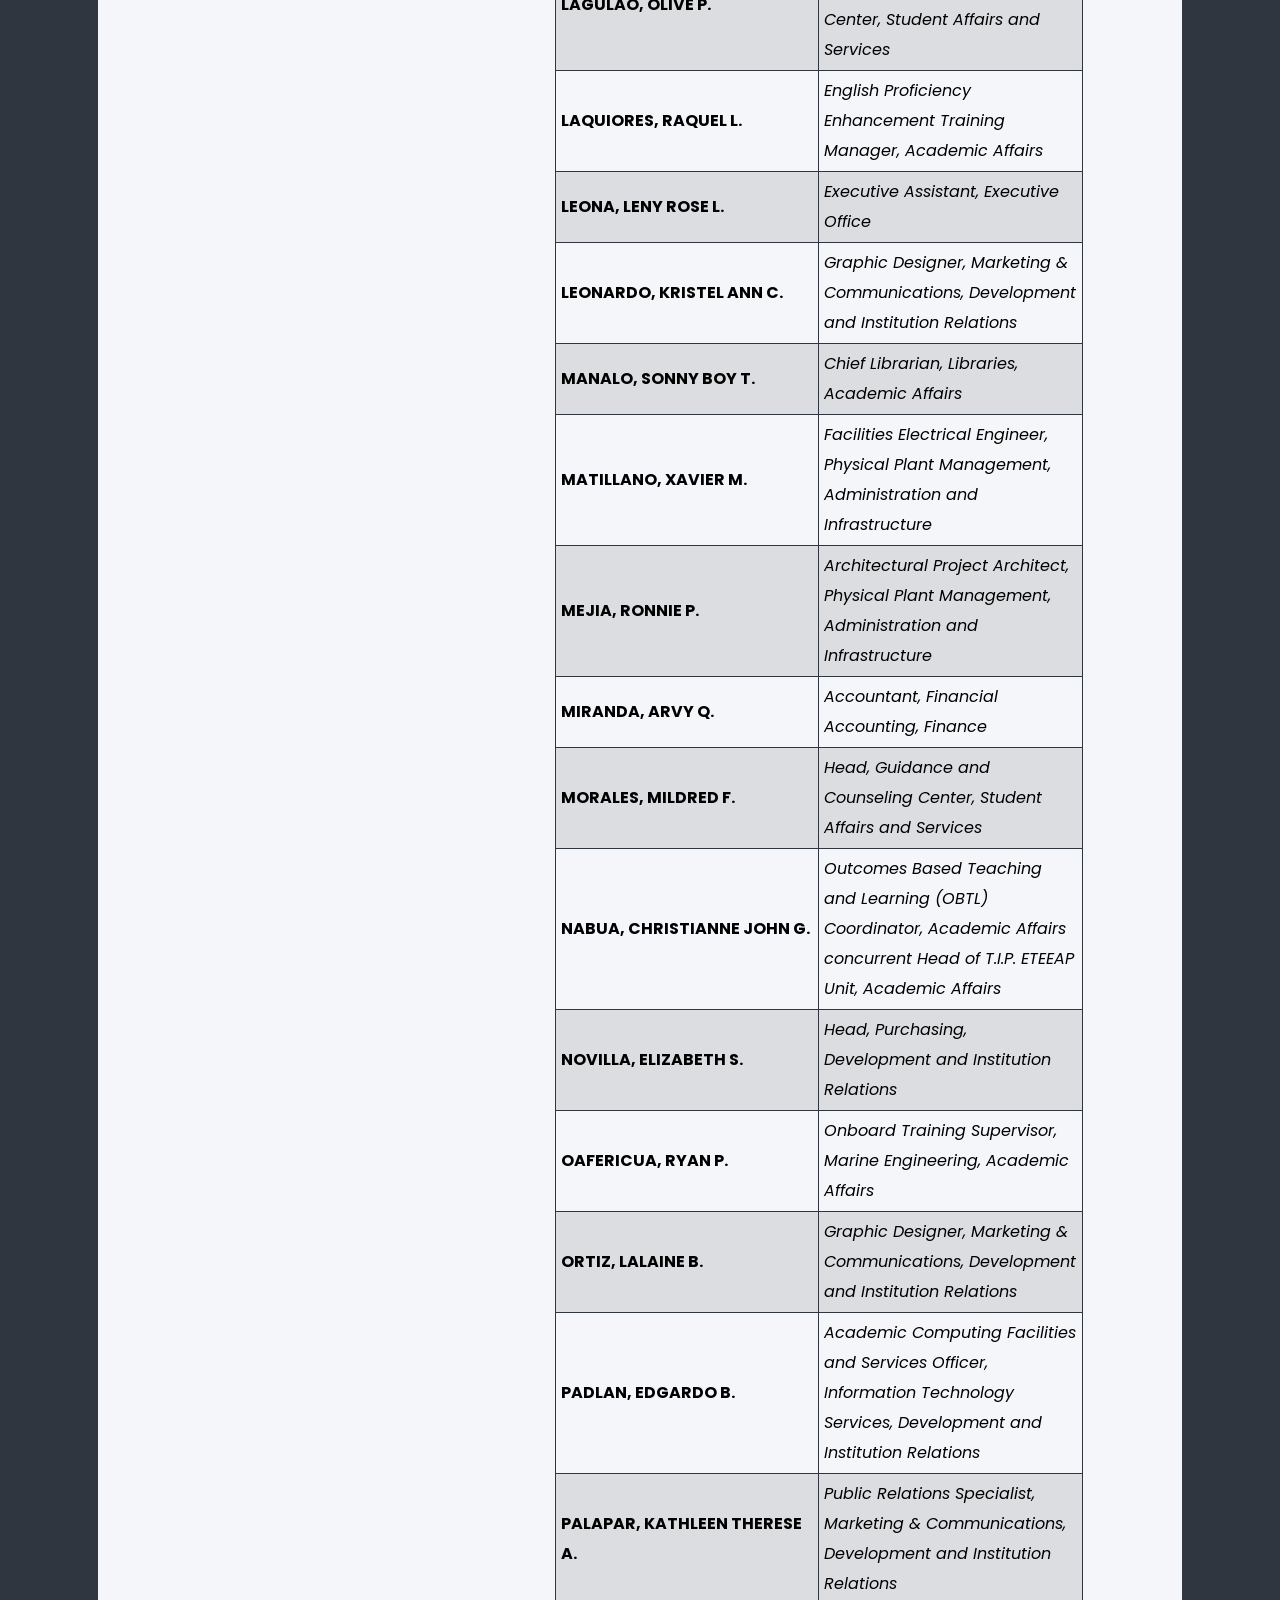
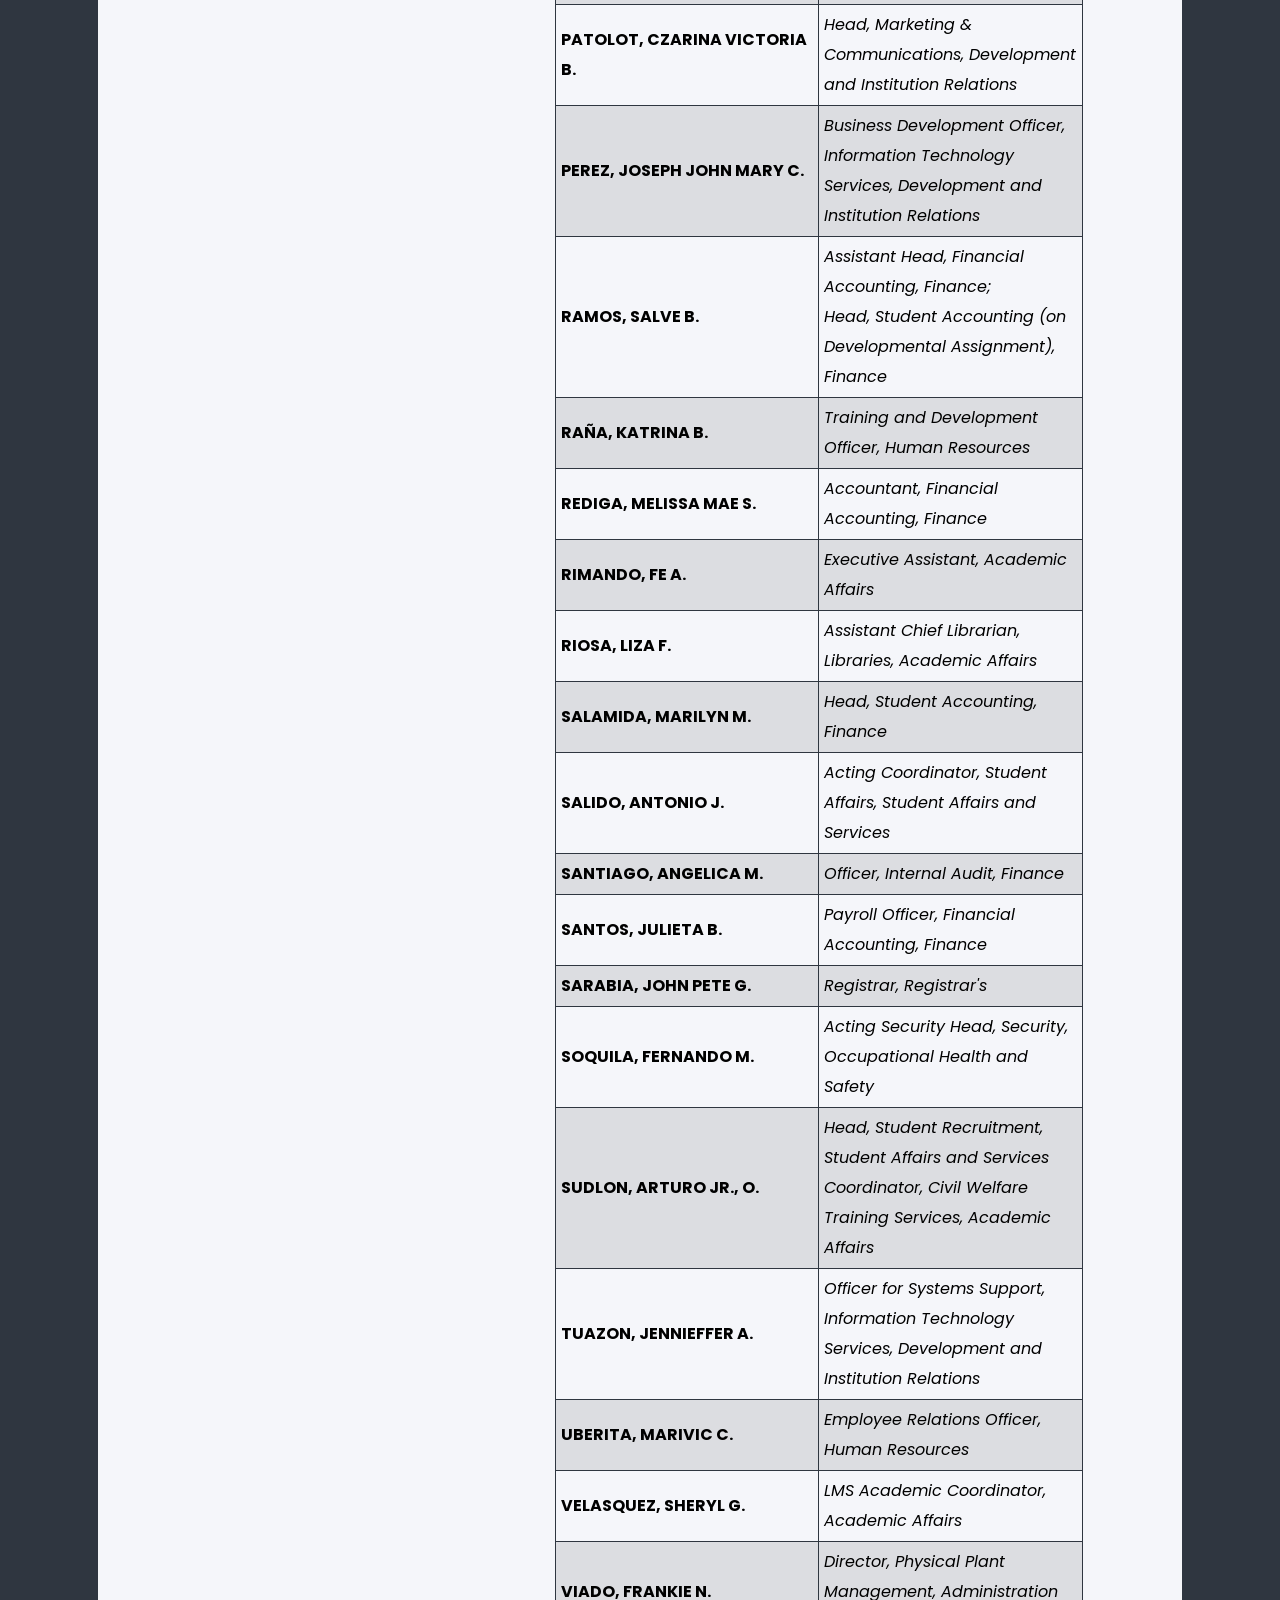
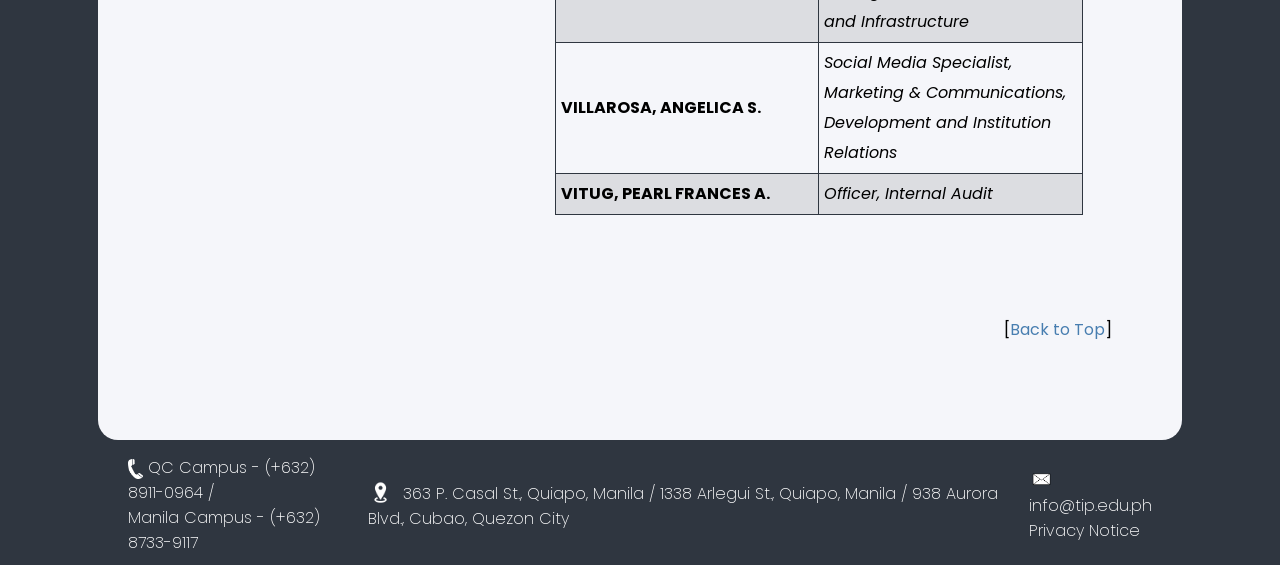
<file: admin.html>
<!DOCTYPE html>
<html lang="en">
  <head>
    <link rel="stylesheet" href="style.css" />
    <meta charset="UTF-8" />
    <meta http-equiv="X-UA-Compatible" content="IE=edge" />
    <meta name="viewport" content="width=device-width, initial-scale=1.0" />
    <link rel="shortcut icon" href="images/tip-logo.png" type="image/x-icon">
    <title>Administration | Technological Institute of the Philippines</title>
  </head>
  <body>
    <div class="container">
      
      <div class="header">
        <div class="ext-lnk">
          <a class="ext-left" href="https://library.tip.edu.ph/" target="_blank">LIBRARY</a>
          <a href="https://tip.edu.ph/mail.php" target="_blank">T.I.P EMAIL</a>
          <a href="https://tip.edu.ph/aris/index.php" target="_blank">ARIS</a>
      </div>
        <div class="title-header">
         <a href="index.html"><img src="images/tip-logo.png" alt="The logo of the Technological Institute of the Philippines"></a>
          <div class="hdr-title">
          <h1>TECHNOLOGICAL</h1>
          <h1>INSTITUTE</h1>
          <h1>OF THE PHILIPPINES</h1>
          </div>
          </div>
      </div>
        <nav> 
        <a class="first-nav" href="index.html">Home</a>
        <a href="about.html">About T.I.P</a></li>
        <a href="program.html">Program Offerings</a></li>
        <a href="accredit.html">ABET-Accredited Programs</a>
        <a href="admission.html">Admissions</a>
        <a href="https://technocore.tip.edu.ph/" target="_blank">T.I.P. TechnoCore</a>
        <a href="https://careercenter.tip.edu.ph/" target="_blank">T.I.P. Career Center</a>
        <a href="news.html">T.I.P. News</a>
        <a class="last-nav" href="contact.html">Contact Us</a>

     </nav>

        <div class="content">
           <div class="side-lnk-soc">
            <div class="fb-med-side soc-med-side">
              <a href="https://www.facebook.com/TIP1962official/" id="fb-link" target="_blank"><span><img class="soc-logo" src="images/fb-logo.png" alt="Facebook's Logo"></span>T.I.P.'s Facebook</a> <br><br>
            </div>
      
            <div class="twt-med-side soc-med-side">
              <a href="https://twitter.com/TIP1962official/" id="twt-link" target="_blank"><span><img class="soc-logo" src="images/twt-logo.png" alt="Twitter's Logo"></span>T.I.P.'s Twitter</a> <br><br>
            </div>
      
            <div class="contact-med-side soc-med-side">
              <a href="contact.html" id="contact-link" target="_blank"><span><img class="soc-logo" src="images/phone-logo.png" alt="Phone Icon"></span>Contact Us</a> <br><br>
            </div>
           </div>

            <div class="page-title" id="begin">
              <div class="title-content">
                <h1>ABOUT T.I.P</h1>
              </div>
            </div>
    
           <div class="content-container">
            <div class="side-nav">
                <a href="about.html" class="frst-side-nav" id="1st-tab">General Information</a>
                <a href="president.html" id="tab">About the President</a>
                <a href="vision-mission.html" id="2nd-tab">Vision and Mission</a>
                <a href="logo.html" id="3rd-tab">About the Logo</a>
                <a href="quality.html" id="4th-tab">Quality Policy</a>
                <a href="core-values.html" id="5th-tab">Core Values</a>
                <a href="core-competencies.html" id="6th-tab">Core Competencies</a>
                <a href="graduate.html" id="7th-tab">Graduate Attributes</a>
                <a href="outcomes-based.html" id="8th-tab">T.I.P. Outcomes-Based Education</a>
                <a href="academic-policies.html" id="9th-tab">Academic Policies</a>
                <a href="hymn-fight-song.html" id="10th-tab">T.I.P. Hymn and T.I.P. Fight Song</a>
                <a href="admin.html" class="last-side-nav" id="active-tab">Administration</a>  

            </div>

            <div class="content-place" id="admin-admin">

                <h2>Organizational Chart</h2> <hr>

                <a href="files/ORGANIZATIONAL_CHART_QC.pdf" target="_blank">Organizational Chart - T.I.P. Quezon City</a>

                <h2>T.I.P Board of Directors</h2> <hr>

                <a href="#1">Board of Directors</a>

                <h2>Senior Officers</h2> <hr>

                <a href="#2">Senior Officers - T.I.P. Quezon City</a>



                <h2 id="1">Administration</h2> <hr>

                

                <table id="boardoftrusteetable" class="tableizer-table table-hover"><thead><tr><th colspan="2">BOARD OF DIRECTORS</th>
                </tr></thead>
                <tbody>
                <tr>
                <td width="50%"><strong>ELIZABETH QUIRINO-LAHOZ</strong></td>
                <td width="50%"><i>Chairman</i></td>
                </tr>
                <tr>
                <td width="50%"><strong>ANGELO Q. LAHOZ</strong></td>
                <td width="50%"><i>Vice Chairman</i></td>
                </tr>
                <tr>
                <td width="50%"><strong>ANGEL C. LAHOZ</strong></td>
                <td width="50%"><i>Director</i></td>
                </tr>
                <tr>
                <td width="50%"><strong>DEMETRIO U. QUIRINO III</strong></td>
                <td width="50%"><i>Treasurer</i></td>
                </tr>
                <tr>
                <td width="50%"><strong>ANGELO Q. LAHOZ</strong></td>
                <td width="50%"><i>Assistant Treasurer</i></td>
                </tr>
                <tr>
                <td width="50%"><strong>ANTONIO U. QUIRINO</strong><br></td>
                <td width="50%"><i>Board Oversight Officer for Corporate Social Responsibility</i></td>
                </tr>
                <tr>
                <td width="50%"><strong>ALICIA V. NAPUD</strong><br></td>
                <td width="50%"><i>Director</i></td>
                </tr>
                <tr>
                <td width="50%"><strong>ELIZABETH R. PADER</strong><br></td>
                <td width="50%"><i>Director</i></td>
                </tr>
                </tbody></table>
                  
              
              <h2 id="2">T.I.P. Quezon City Officers</h2> <hr>
              <table id="exmancomqc" class="tableizer-table table-hover">
                <thead>
                <tr>
                <th colspan="2">ACADEMIC MANAGEMENT COMMITTEE / EXECUTIVE MANAGEMENT COMMITTEE</th>
                </tr>
                </thead>
                <tbody>
                <tr>
                <td width="50%"><strong>ELIZABETH QUIRINO-LAHOZ</strong></td>
                <td width="50%"><i>Chairman/<br>President</i></td>
                </tr>
                <tr>
                <td width="50%"><strong>ANGEL C. LAHOZ</strong></td>
                <td width="50%"><i>Executive Vice President</i></td>
                </tr>
                <tr>
                <td width="50%"><strong>ANGELO Q. LAHOZ</strong></td>
                <td width="50%"><i>Vice Chairman/<br>Senior Vice President</i></td>
                </tr>
                <tr><td width="50%"><strong>LLANES, CYNTHIA C.</strong></td>
                <td width="50%"><i>Vice President for Academic Affairs (Quezon City);<br> Head, Executive Management Committee</i></td>
                </tr>
                <tr>
                <td width="50%"><strong>NAPUD, ALICIA V.</strong></td>
                <td width="50%"><i>Vice President for Finance; Member, Executive Management Committee</i></td>
                </tr>
                <tr><td width="50%"><strong>PADER, ELIZABETH R.</strong></td>
                <td width="50%"><i>Vice President for Administration; Member, Executive Management Committee</i></td>
                </tr>
                <tr>
                <td width="50%"><strong>TAYAO, CYNTHIA S.</strong></td>
                <td width="50%"><i>Vice President for Human Resources; Member, Executive Management Committee</i></td>
                </tr>
                <tr>
                <td width="50%"><strong>NAVALTA, CONRADO V.</strong></td>
                <td width="50%"><i>Vice President for Quality Management &amp; Strategic Initiatives<br>Member, Executive Management Committee; Data Privacy Officer</i></td>
                </tr>
                <tr>
                <td width="50%"><strong>ALEJANDRINO, FRANK D.</strong></td>
                <td width="50%"><i>Assistant Vice President for Student Affairs and Services</i></td>
                </tr>
                </tbody></table>

                <table id="deanqc" class="tableizer-table table-hover">
                    <thead><tr><th colspan="2">DEANS</th>
                    </tr>
                    </thead>
                    <tbody>
                    <tr><td width="50%"><strong>ARCILLAS, JOCELYN T.</strong></td>
                    <td width="50%"><i>Dean, College of Arts<br>Department Head, Humanities and Social Sciences</i></td>
                    </tr>
                    <tr><td width="50%"><strong>CORPUZ, BRENDA B.</strong></td>
                    <td width="50%"><i>Dean, College of Education<br>Consultant, Senior High School</i></td>
                    </tr>
                    <tr><td width="50%"><strong>DE GUZMAN, ANGELES A.</strong></td>
                    <td width="50%"><i>Dean, College of Business Education</i></td>
                    </tr>
                    <tr><td width="50%"><strong>MEDINA, RUJI P.</strong></td>
                    <td width="50%"><i>Dean, Graduate Studies</i></td>
                    </tr>
                    <tr><td width="50%"><strong>PADILLA, JESUSA N.</strong></td>
                    <td width="50%"><i>Dean, College of Engineering and Architecture<br>Dean, College of Information Technology Education</i></td>
                    </tr>
                    </tbody>
                    </table>

                    <table id="pcqc" class="tableizer-table table-hover">
                        <thead>
                        <tr><th colspan="2">PROGRAM CHAIRS and PRINCIPAL</th></tr>
                        </thead>
                        <tbody>
                        <tr><td width="50%"><strong>ARENAS, SHEARYL U.</strong></td>
                        <td width="50%"><i>Program Chair, Electronics Engineering<br>Coordinator, Technoprenuership</i></td>
                        </tr>
                        <tr><td width="50%"><strong>BANAL LIRIO F.</strong></td>
                        <td width="50%"><i>Program Chair, College of Education</i></td>
                        </tr>
                        <tr><td width="50%"><strong>BENOGSUDAN, ALLAN B.</strong></td>
                        <td width="50%"><i>Program Chair, Civil Engineering</i></td>
                        </tr>
                        <tr><td width="50%"><strong>DOLORES II, LAWRENCE B.</strong></td>
                        <td width="50%"><i>Program Chair, Architecture</i></td>
                        </tr>
                        <tr><td width="50%"><strong>ELVAMBUENA, ROEL A. </strong></td>
                        <td width="50%"><i>Head, Mathematics and Physics</i></td>
                        </tr>
                        <tr><td width="50%"><strong>FALTADO, RUBEN III E.</strong></td>
                        <td width="50%"><i>Principal, Senior High School</i></td>
                        </tr>
                        <tr><td width="50%"><strong>LOPEZ, JOEMY C.</strong></td>
                        <td width="50%"><i>Program Chair, Business Administration</i></td>
                        </tr>
                        <tr><td width="50%"><strong>MAGAT, ARIEL H.</strong></td>
                        <td width="50%"><i>Program Chair, Electrical Engineering</i></td>
                        </tr>
                        <tr><td width="50%"><strong>MORCO, ROSELIA C.</strong></td>
                        <td width="50%"><i>Program Chair, Information Systems</i></td>
                        </tr>
                        <tr><td width="50%"><strong>OCAMPO, GILBERTO B.</strong></td>
                        <td width="50%"><i>Department Head, Physical Education</i></td>
                        </tr>
                        <tr><td width="50%"><strong>PALISOC, ARRIANE A.</strong></td>
                        <td width="50%"><i>Program Chair, Industrial Engineering</i></td>
                        </tr>
                        <tr><td width="50%"><strong>REYES, FELIZARDO JR., C.</strong></td>
                        <td width="50%"><i>Program Chair, Information Technology;<br>Program Chair, Computer Science</i></td>
                        </tr>
                        <tr><td width="50%"><strong>VENAL, MARIA CECILIA A.</strong></td>
                        <td width="50%"><i>Program Chair, Computer Engineering</i></td>
                        </tr>
                        <tr><td width="50%"><strong>YARTE, MARCELO M.</strong></td>
                        <td width="50%"><i>Program Chair, Marine Engineering<br>Acting Program Chair, Mechanical Engineering</i></td>
                        </tr>
                        </tbody></table>
            
                        <table id="oofcqc" class="tableizer-table table-hover">
                            <thead>
                            <tr><th colspan="2">OTHER OFFICERS</th></tr>
                            </thead>
                            <tbody>
                            <tr>
                            <td width="50%"><strong>ABAD, JOCELYN D.</strong></td>
                            <td width="50%"><i>QMSI Manager, Quality Management and Strategic Initiatives</i></td>
                            </tr>
                            <tr>
                            <td width="50%"><strong>ABISTANO, MA. TERESA B.</strong></td>
                            <td width="50%"><i>Head, Maintenance, Administration<br>Safety Officer</i></td>
                            </tr>
                            <tr>
                            <td width="50%"><strong>ALEJANDRINO, THERESE MAY G.</strong></td>
                            <td width="50%"><i>Industry Relations and Senior Project Manager, CATALYST, Development and Institution Relations</i></td>
                            </tr>
                            <tr>
                            <td width="50%"><strong>APO, JESSICA N.</strong></td>
                            <td width="50%"><i>Career Advising Coordinator, Career Center, Student Affairs and Services</i></td>
                            </tr>
                            <tr>
                            <td width="50%"><strong>BACCAY, INNA MAE P.</strong></td>
                            <td width="50%"><i>School Physician, Medical and Dental Services, Administration</i></td>
                            </tr>
                            <tr>
                            <td width="50%"><strong>BARCELOS, ELSA I.</strong></td>
                            <td width="50%"><i>Alumni Affairs Officer, Career Center, Academic Affairs</i></td>
                            </tr>
                            <tr>
                            <td width="50%"><strong>BAUTISTA, KAREN JOAN R.</strong></td>
                            <td width="50%"><i>Head, Medical and Dental Services, Administration</i></td>
                            </tr>
                            <tr>
                            <td width="50%"><strong>BINASOY, AGAPITO S.</strong></td>
                            <td width="50%"><i>Security Officer, Security, Occupational Health and Safety, Administration</i></td>
                            </tr>
                            <tr><td width="50%"><strong>BOJANGIN, KAREN P.</strong></td>
                            <td width="50%"><i>Accountant, Financial Accounting, Finance</i></td>
                            </tr>
                            <tr>
                            <td width="50%"><strong>BRAVO, CESAR S.</strong></td>
                            <td width="50%"><i>Professional Electrical Engineer / Consultant, Physical Plant Management, Administration and Infrastructure</i></td>
                            </tr>
                            <tr>
                            <td width="50%"><strong>BRAVO, MANDY T.</strong></td>
                            <td width="50%"><i>Linkages Officer, Career Center, Student Affairs and Services</i></td>
                            </tr>
                            <tr>
                            <td width="50%"><strong>BREBONERIA, JAM R.</strong></td>
                            <td width="50%"><i>Writer, Marketing &amp; Communications, Development and Institution Relations</i></td>
                            </tr>
                            <tr>
                            <td width="50%"><strong>CACATIAN, ANDRES M.</strong></td>
                            <td width="50%"><i>Electrical Engineer, Physical Plant Management, Administration and Infrastructure</i></td>
                            </tr>
                            <tr>
                            <td width="50%"><strong>CALANDA, FREDILYN B.</strong></td>
                            <td width="50%"><i>Coordinator, Graduate Studies, Academic Affairs</i></td>
                            </tr>
                            <tr>
                            <td width="50%"><strong>CARREON, RAFAEL ALEXANDER L.</strong></td>
                            <td width="50%"><i>Business Analyst, Information Technology Services, Development and Institution Relations</i></td>
                            </tr>
                            <tr>
                            <td width="50%"><strong>CORTES, FRITZ MARK T.</strong></td>
                            <td width="50%"><i>Coordinator, Community and Extension Services, Student Affairs and Services</i></td>
                            </tr>
                            <tr>
                            <td width="50%"><strong>DACASIN, RIDOR M.</strong></td>
                            <td width="50%"><i>Technical Operations Manager, CATALYST, Development and Institution Relations</i></td>
                            </tr>
                            <tr>
                            <td width="50%"><strong>DAVID, CHARRIE MARIZEL S.</strong></td>
                            <td width="50%"><i>Officer-in-Charge for Accreditation and External Assessment, Academic Affairs</i></td>
                            </tr>
                            <tr>
                            <td width="50%"><strong>DE GUZMAN, MARLEIJULE H.</strong></td>
                            <td width="50%"><i>Student Development Program Officer, Career Center, Student Affairs and Services</i></td>
                            </tr>
                            <tr>
                            <td width="50%"><strong>DEL ROSARIO, JOCELYN R.</strong></td>
                            <td width="50%"><i>Student Discipline Coordinator, Student Affairs and Services</i></td>
                            </tr>
                            <tr><td width="50%"><strong>DINGLASAN, JUAN MIGUEL N.</strong></td>
                            <td width="50%"><i>Innovation Technology Support Officer, Academic Affairs</i></td>
                            </tr>
                            <tr>
                            <td width="50%"><strong>DIZON, MELCHOR E.</strong></td>
                            <td width="50%"><i>QMSI Specialist, Quality Management and Strategic Initiatives</i></td>
                            </tr>
                            <tr>
                            <td width="50%"><strong>DIZON, ROSANA C.</strong></td>
                            <td width="50%"><i>Head, Financial Accounting, Finance</i></td>
                            </tr>
                            <tr>
                            <td width="50%"><strong>ECLAVEA, MARIETTA R.</strong></td>
                            <td width="50%"><i>Cashier, Cashiering, Finance</i></td>
                            </tr>
                            <tr>
                            <td width="50%"><strong>ELOPRE, ANDREA S.</strong></td>
                            <td width="50%"><i>Assistant Chief Librarian, Libraries, Academic Affairs</i></td>
                            </tr>
                            <tr>
                            <td width="50%"><strong>EMEJAS, ERWIN B.</strong></td>
                            <td width="50%"><i>Coordinator, Laboratories and Shops, Academic Affairs</i></td>
                            </tr>
                            <tr>
                            <td width="50%"><strong>ENOYA, DAISY MANE L.</strong></td>
                            <td width="50%"><i>Disbursement Officer, Financial Accounting, Finance</i></td>
                            </tr>
                            <tr>
                            <td width="50%"><strong>ENRIQUEZ, EDNA N.</strong></td>
                            <td width="50%"><i>Executive Assistant, Executive Office </i></td>
                            </tr>
                            <tr>
                            <td width="50%"><strong>ESPANTALEON SHEILA P.</strong></td>
                            <td width="50%"><i>Senior Project Manager, Information Technology Services, Development and Institution Relations</i></td>
                            </tr>
                            <tr>
                            <td width="50%"><strong>ESPEDIDO, SHAULA MAE V.</strong></td>
                            <td width="50%"><i>Talent Management Officer, Human Resources</i></td>
                            </tr>
                            <tr>
                            <td width="50%"><strong>FILART, ALEX JESSICA G.</strong></td>
                            <td width="50%"><i>Business Analyst, Information Technology Services, Development and Institution Relations</i></td>
                            </tr>
                            <tr>
                            <td width="50%"><strong>GO, ALLAN D.</strong></td>
                            <td width="50%"><i>Chief Information Technology Officer, Information Technology Services, Development and Institution Relations</i></td>
                            </tr>
                            <tr>
                            <td width="50%"><strong>GUEVARRA, EVA F.</strong></td>
                            <td width="50%"><i>Office Manager, Physical Plant Management, Administration and Infrastructure</i></td>
                            </tr>
                            <tr>
                            <td width="50%"><strong>GULAYANE, CAROL A.</strong></td>
                            <td width="50%"><i>Career Exploration and Placement Coordinator, Career Center, Student Affairs and Services</i></td>
                            </tr>
                            <tr>
                            <td width="50%"><strong>HERRERA, LEAN V.</strong></td>
                            <td width="50%"><i>Assistant Systems Development Officer, Information Technology Services, Development and Institution Relations</i></td>
                            </tr>
                            <tr>
                            <td width="50%"><strong>ISRAEL, GLEEN S.</strong></td>
                            <td width="50%"><i>Officer for Systems and Mobile Development, Information Technology Services, Development and Institution Relations</i></td>
                            </tr>
                            <tr>
                            <td width="50%"><strong>JEBULAN, ANGIELYN J.</strong></td>
                            <td width="50%"><i>LMS Academic Coordinator, Academic Affairs</i></td>
                            </tr>
                            <tr>
                            <td width="50%"><strong>JUANICO, DRANDREB EARL O.</strong></td>
                            <td width="50%"><i>Principal Researcher, CATALYST, Development and Institution Relations</i></td>
                            </tr>
                            <tr>
                            <td width="50%"><strong>LAGAMAYO, ESPERANZA B.</strong></td>
                            <td width="50%"><i>Head, Financial Planning, Finance<br>Internal Auditor, Internal Audit, Finance</i></td>
                            </tr>
                            <tr>
                            <td width="50%"><strong>LAGULAO, OLIVE P.</strong></td>
                            <td width="50%"><i>Program and Development Management Officer, Career Center, Student Affairs and Services</i></td>
                            </tr>
                            <tr>
                            <td width="50%"><strong>LAQUIORES, RAQUEL L.</strong></td>
                            <td width="50%"><i>English Proficiency Enhancement Training Manager, Academic Affairs</i></td>
                            </tr>
                            <tr>
                            <td width="50%"><strong>LEONA, LENY ROSE L.</strong></td>
                            <td width="50%"><i>Executive Assistant, Executive Office</i></td>
                            </tr>
                            <tr>
                            <td width="50%"><strong>LEONARDO, KRISTEL ANN C.</strong></td>
                            <td width="50%"><i>Graphic Designer, Marketing &amp; Communications, Development and Institution Relations</i></td>
                            </tr>
                            <tr>
                            <td width="50%"><strong>MANALO, SONNY BOY T.</strong></td>
                            <td width="50%"><i>Chief Librarian, Libraries, Academic Affairs</i></td>
                            </tr>
                            <tr>
                            <td width="50%"><strong>MATILLANO, XAVIER M.</strong></td>
                            <td width="50%"><i>Facilities Electrical Engineer, Physical Plant Management, Administration and Infrastructure</i></td>
                            </tr>
                            <tr>
                            <td width="50%"><strong>MEJIA, RONNIE P.</strong></td>
                            <td width="50%"><i>Architectural Project Architect, Physical Plant Management, Administration and Infrastructure</i></td>
                            </tr>
                            <tr>
                            <td width="50%"><strong>MIRANDA, ARVY Q.</strong></td>
                            <td width="50%"><i>Accountant, Financial Accounting, Finance</i></td>
                            </tr>
                            <tr>
                            <td width="50%"><strong>MORALES, MILDRED F.</strong></td>
                            <td width="50%"><i>Head, Guidance and Counseling Center, Student Affairs and Services</i></td>
                            </tr>
                            <tr>
                            <td width="50%"><strong>NABUA, CHRISTIANNE JOHN G.</strong></td>
                            <td width="50%"><i>Outcomes Based Teaching and Learning (OBTL) Coordinator, Academic Affairs<br>concurrent Head of T.I.P. ETEEAP Unit, Academic Affairs</i></td>
                            </tr>
                            <tr><td width="50%"><strong>NOVILLA, ELIZABETH S.</strong></td>
                            <td width="50%"><i>Head, Purchasing, Development and Institution Relations</i></td>
                            </tr>
                            <tr>
                            <td width="50%"><strong>OAFERICUA, RYAN P.</strong></td>
                            <td width="50%"><i>Onboard Training Supervisor, Marine Engineering, Academic Affairs</i></td>
                            </tr>
                            <tr>
                            <td width="50%"><strong>ORTIZ, LALAINE B.</strong></td>
                            <td width="50%"><i>Graphic Designer, Marketing &amp; Communications, Development and Institution Relations</i></td>
                            </tr>
                            <tr>
                            <td width="50%"><strong>PADLAN, EDGARDO B.</strong></td>
                            <td width="50%"><i>Academic Computing Facilities and Services Officer, Information Technology Services, Development and Institution Relations</i></td>
                            </tr>
                            <tr>
                            <td width="50%"><strong>PALAPAR, KATHLEEN THERESE A.</strong></td>
                            <td width="50%"><i>Public Relations Specialist, Marketing &amp; Communications, Development and Institution Relations</i></td>
                            </tr>
                            <tr>
                            <td width="50%"><strong>PATOLOT, CZARINA VICTORIA B.</strong></td>
                            <td width="50%"><i>Head, Marketing &amp; Communications, Development and Institution Relations</i></td>
                            </tr>
                            <tr>
                            <td width="50%"><strong>PEREZ, JOSEPH JOHN MARY C.</strong></td>
                            <td width="50%"><i>Business Development Officer, Information Technology Services, Development and Institution Relations</i></td>
                            </tr>
                            <tr>
                            <td width="50%"><strong>RAMOS, SALVE B.</strong></td>
                            <td width="50%"><i>Assistant Head, Financial Accounting, Finance;<br>Head, Student Accounting (on Developmental Assignment), Finance</i></td>
                            </tr>
                            <tr><td width="50%"><strong>RAÑA, KATRINA B.</strong></td>
                            <td width="50%"><i>Training and Development Officer, Human Resources</i></td>
                            </tr>
                            <tr>
                            <td width="50%"><strong>REDIGA, MELISSA MAE S.</strong></td>
                            <td width="50%"><i>Accountant, Financial Accounting, Finance</i></td>
                            </tr>
                            <tr>
                            <td width="50%"><strong>RIMANDO, FE A.</strong></td>
                            <td width="50%"><i>Executive Assistant, Academic Affairs</i></td>
                            </tr>
                            <tr>
                            <td width="50%"><strong>RIOSA, LIZA F.</strong></td>
                            <td width="50%"><i>Assistant Chief Librarian, Libraries, Academic Affairs</i></td>
                            </tr>
                            <tr>
                            <td width="50%"><strong>SALAMIDA, MARILYN M.</strong></td>
                            <td width="50%"><i>Head, Student Accounting, Finance</i></td>
                            </tr>
                            <tr>
                            <td width="50%"><strong>SALIDO, ANTONIO J.</strong></td>
                            <td width="50%"><i>Acting Coordinator, Student Affairs, Student Affairs and Services</i></td>
                            </tr>
                            <tr><td width="50%"><strong>SANTIAGO, ANGELICA M.</strong></td>
                            <td width="50%"><i>Officer, Internal Audit, Finance</i></td>
                            </tr>
                            <tr>
                            <td width="50%"><strong>SANTOS, JULIETA B.</strong></td>
                            <td width="50%"><i>Payroll Officer, Financial Accounting, Finance</i></td>
                            </tr>
                            <tr>
                            <td width="50%"><strong>SARABIA, JOHN PETE G.</strong></td>
                            <td width="50%"><i>Registrar, Registrar's</i></td>
                            </tr>
                            <tr>
                            <td width="50%"><strong>SOQUILA, FERNANDO M.</strong></td>
                            <td width="50%"><i>Acting Security Head, Security, Occupational Health and Safety</i></td>
                            </tr>
                            <tr>
                            <td width="50%"><strong>SUDLON, ARTURO JR., O.</strong></td>
                            <td width="50%"><i>Head, Student Recruitment, Student Affairs and Services<br>Coordinator, Civil Welfare Training Services, Academic Affairs</i></td>
                            </tr>
                            <tr>
                            <td width="50%"><strong>TUAZON, JENNIEFFER A.</strong></td>
                            <td width="50%"><i>Officer for Systems Support, Information Technology Services, Development and Institution Relations</i></td>
                            </tr>
                            <tr>
                            <td width="50%"><strong>UBERITA, MARIVIC C.</strong></td>
                            <td width="50%"><i>Employee Relations Officer, Human Resources</i></td>
                            </tr>
                            <tr>
                            <td width="50%"><strong>VELASQUEZ, SHERYL G.</strong></td>
                            <td width="50%"><i>LMS Academic Coordinator, Academic Affairs</i></td>
                            </tr>
                            <tr>
                            <td width="50%"><strong>VIADO, FRANKIE N.</strong></td>
                            <td width="50%"><i>Director, Physical Plant Management, Administration and Infrastructure</i></td>
                            </tr>
                            <tr>
                            <td width="50%"><strong>VILLAROSA, ANGELICA S.</strong></td>
                            <td width="50%"><i>Social Media Specialist, Marketing &amp; Communications, Development and Institution Relations</i></td>
                            </tr>
                            <tr><td width="50%"><strong>VITUG, PEARL FRANCES A.</strong></td>
                            <td width="50%"><i>Officer, Internal Audit</i></td>
                            </tr>
                            </tbody>
                            </table>


              <p id="back-top">[<a href="#">Back to Top</a>]</p>

          </div>
    </div>

     <footer>
         <div class="contact-footer">
             
            <p><img src="images/phone-footer.png" alt="">QC Campus - (+632) 8911-0964 / </p>
            <p>Manila Campus - (+632) 8733-9117</p>
         </div>
         
         <div class="loc-footer">

            <p> <img src="images/location-footer.jpg" alt=""> 363 P. Casal St., Quiapo, Manila / 1338 Arlegui St., Quiapo, Manila / 938 Aurora Blvd., Cubao, Quezon City </p>
         </div>

         <div class="email-footer">
             <p> <img src="images/email-footer.jpg" alt=""> info@tip.edu.ph</p>
             <p><a href="privacy.html">Privacy Notice</a></p>
         </div>

        
     </footer>
    </div>

    <script src="script.js"></script>
  </body>
</html>
</file>
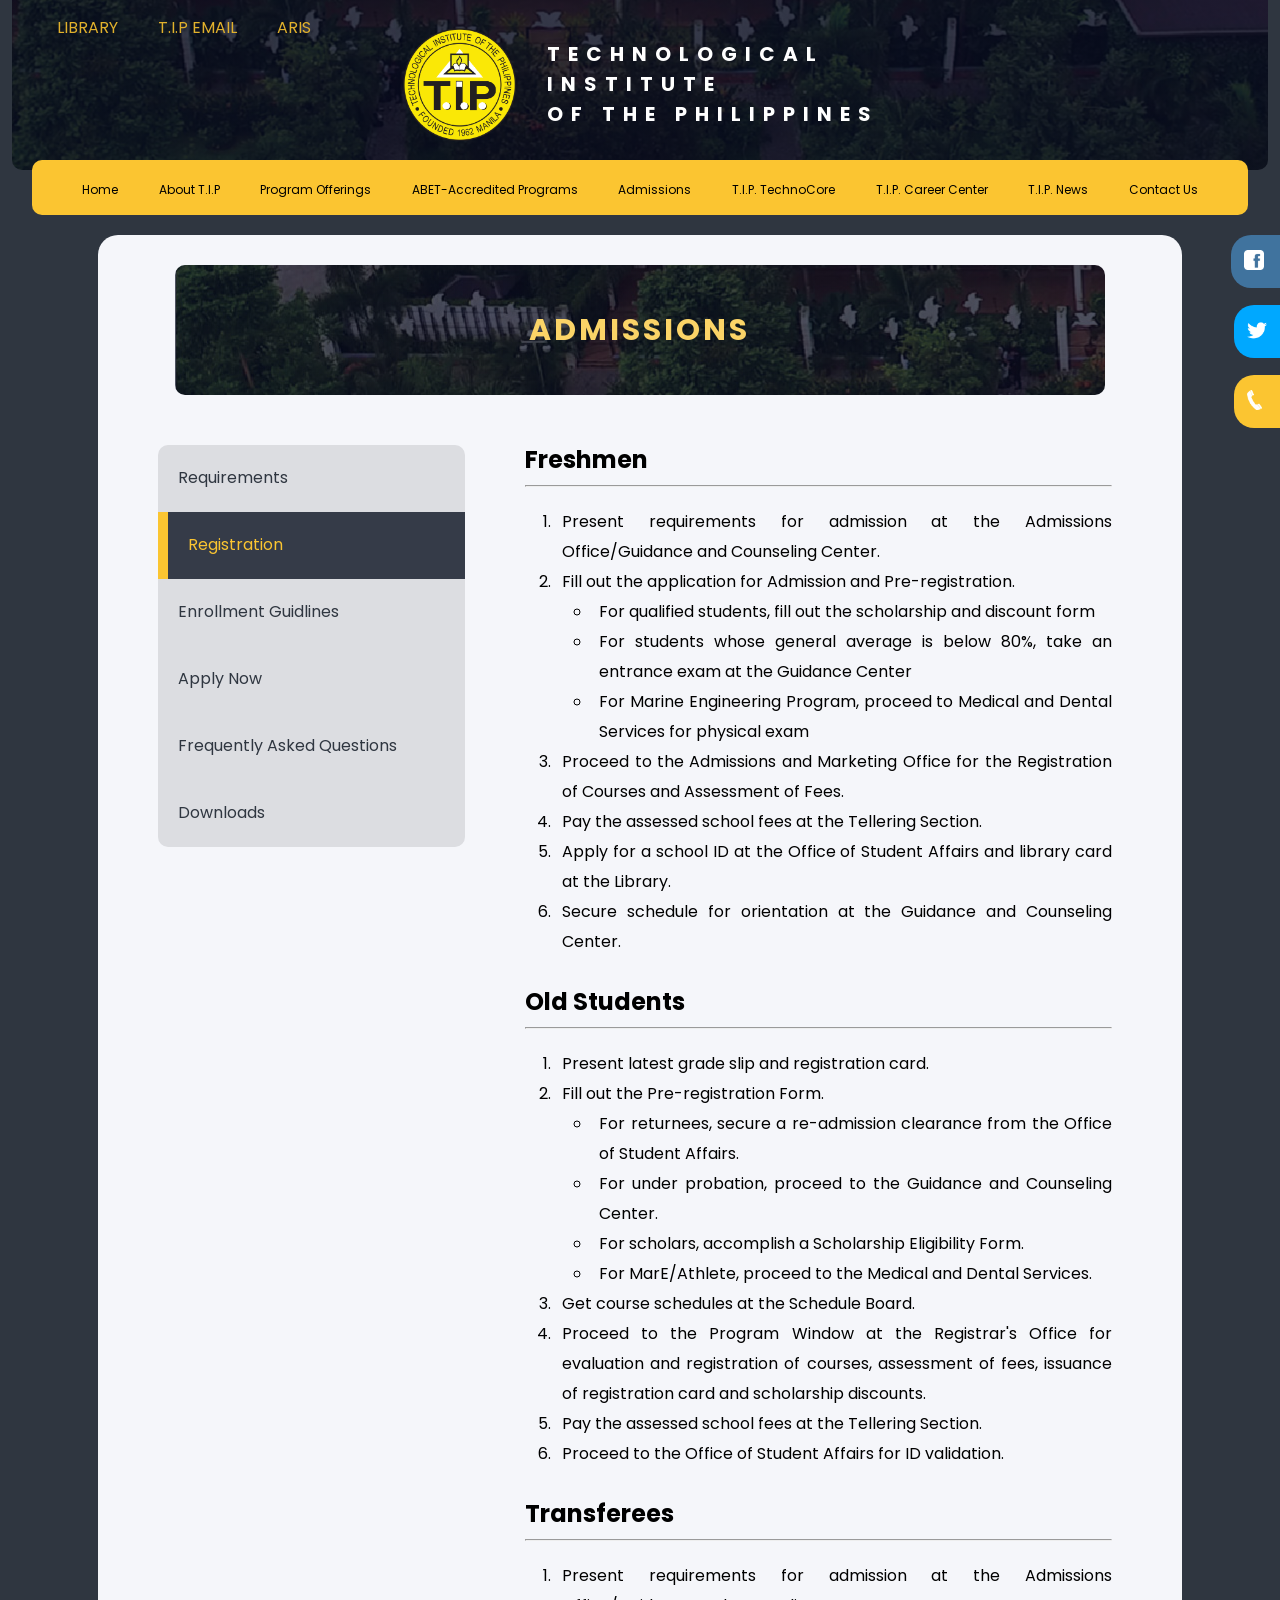
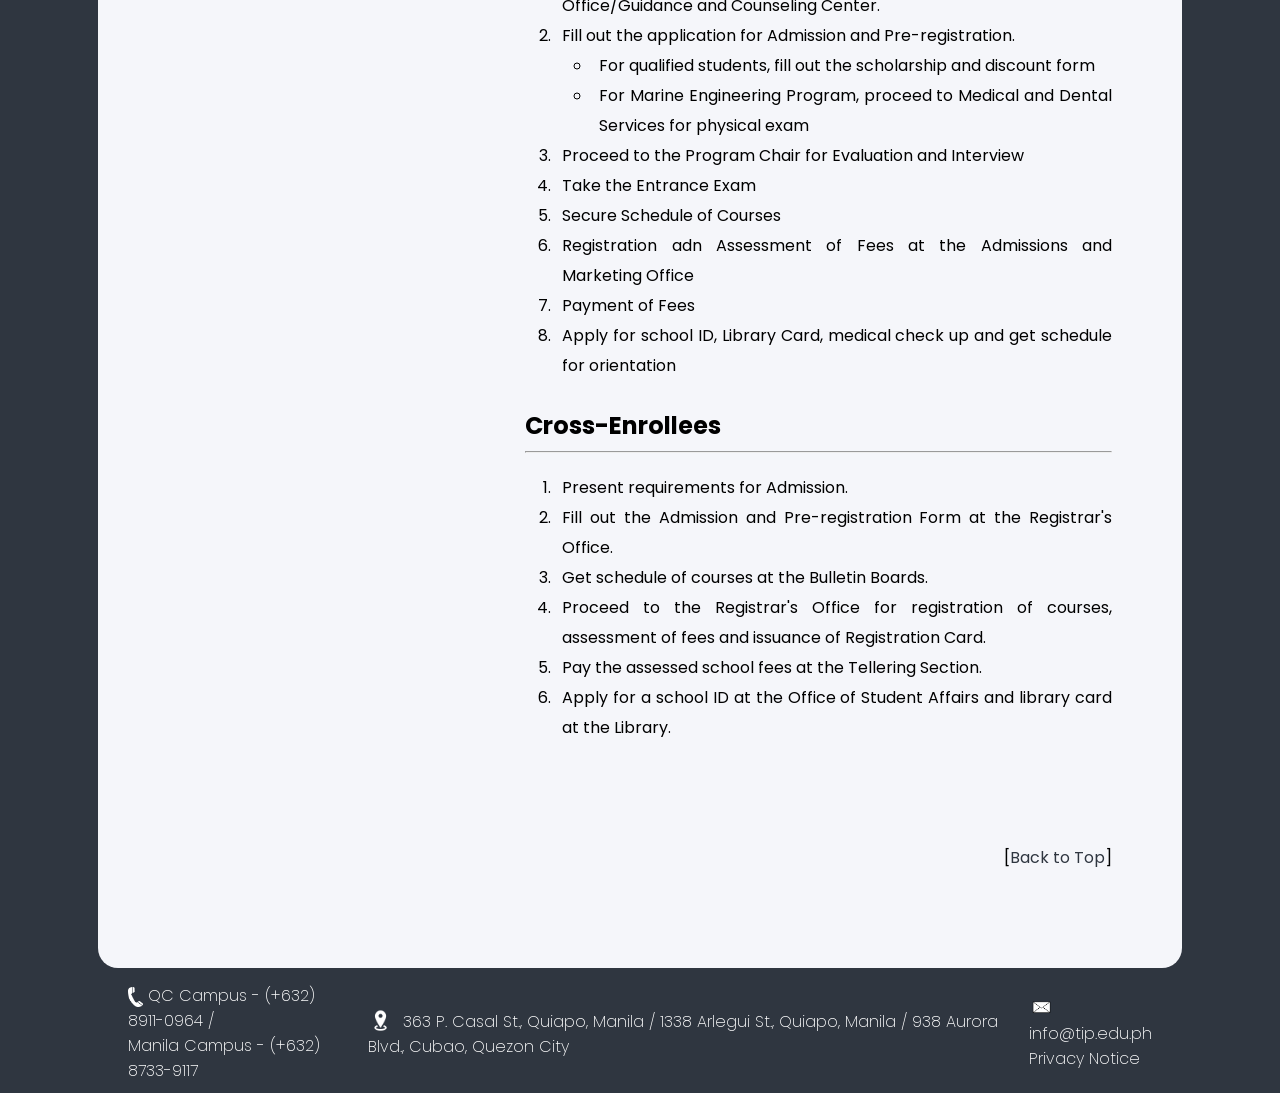
<file: admission.html>
<!DOCTYPE html>
<html lang="en">
  <head>
    <link rel="stylesheet" href="style.css" />
    <meta charset="UTF-8" />
    <meta http-equiv="X-UA-Compatible" content="IE=edge" />
    <meta name="viewport" content="width=device-width, initial-scale=1.0" />
    <link rel="shortcut icon" href="images/tip-logo.png" type="image/x-icon">
    <title>Admissions | Technological Institute of the Philippines</title>
  </head>
  <body>
    <div class="container">
      
      <div class="header">
        <div class="ext-lnk">
          <a class="ext-left" href="https://library.tip.edu.ph/" target="_blank">LIBRARY</a>
          <a href="https://tip.edu.ph/mail.php" target="_blank">T.I.P EMAIL</a>
          <a href="https://tip.edu.ph/aris/index.php" target="_blank">ARIS</a>
      </div>
        <div class="title-header">
         <a href="index.html"><img src="images/tip-logo.png" alt="The logo of the Technological Institute of the Philippines"></a>
          <div class="hdr-title">
          <h1>TECHNOLOGICAL</h1>
          <h1>INSTITUTE</h1>
          <h1>OF THE PHILIPPINES</h1>
          </div>
          </div>
      </div>
        <nav> 
        <a class="first-nav" href="index.html">Home</a>
        <a href="about.html">About T.I.P</a></li>
        <a href="program.html">Program Offerings</a></li>
        <a href="accredit.html">ABET-Accredited Programs</a>
        <a href="admission.html">Admissions</a>
        <a href="https://technocore.tip.edu.ph/" target="_blank">T.I.P. TechnoCore</a>
        <a href="https://careercenter.tip.edu.ph/" target="_blank">T.I.P. Career Center</a>
        <a href="news.html">T.I.P. News</a>
        <a class="last-nav" href="contact.html">Contact Us</a>

     </nav>

        <div class="content">
           <div class="side-lnk-soc">
            <div class="fb-med-side soc-med-side">
              <a href="https://www.facebook.com/TIP1962official/" id="fb-link" target="_blank"><span><img class="soc-logo" src="images/fb-logo.png" alt="Facebook's Logo"></span>T.I.P.'s Facebook</a> <br><br>
            </div>
      
            <div class="twt-med-side soc-med-side">
              <a href="https://twitter.com/TIP1962official/" id="twt-link" target="_blank"><span><img class="soc-logo" src="images/twt-logo.png" alt="Twitter's Logo"></span>T.I.P.'s Twitter</a> <br><br>
            </div>
      
            <div class="contact-med-side soc-med-side">
              <a href="contact.html" id="contact-link" target="_blank"><span><img class="soc-logo" src="images/phone-logo.png" alt="Phone Icon"></span>Contact Us</a> <br><br>
            </div>
           </div>

            <div class="page-title" id="begin">
              <div class="title-content">
                <h1>ADMISSIONS</h1>
              </div>
            </div>
    
           <div class="content-container">
            <div class="side-nav">
              <a href="ad-req.html" class="frst-side-nav" id="1st-tab">Requirements</a>
              <a href="admission.html" id="active-tab">Registration</a>
              <a href="ad-enroll.html" id="2nd-tab">Enrollment Guidlines</a>
              <a href="ad-apply.html" id="3rd-tab">Apply Now</a>
              <a href="ad-faq.html" id="4th-tab">Frequently Asked Questions</a>
              <a href="ad-download.html" class="last-side-nav" id="6th-tab">Downloads</a>

            </div>

            <div class="content-place">
              <h2>Freshmen</h2><hr>

              <p>
                <ol>
                  <li>Present requirements for admission at the Admissions Office/Guidance and Counseling Center.
                  </li>
                  <li>Fill out the application for Admission and Pre-registration.
                    <ul>
                      <li>For qualified students, fill out the scholarship and discount form</li>
                      <li>For students whose general average is below 80%, take an entrance exam at the Guidance Center</li>
                      <li>For Marine Engineering Program, proceed to Medical and Dental Services for physical exam
                      </li>
                    </ul>
                  </li>
                  <li>Proceed to the Admissions and Marketing Office for the Registration of Courses and Assessment of Fees.</li>
                  <li>Pay the assessed school fees at the Tellering Section.</li>
                  <li>Apply for a school ID at the Office of Student Affairs and library card at the Library.</li>
                  <li>Secure schedule for orientation at the Guidance and Counseling Center.</li>
                </ol>
              </p>

              <h2>Old Students</h2> <hr>

              <p>
                <ol>
                  <li>Present latest grade slip and registration card.</li>
                  <li>Fill out the Pre-registration Form.
                    <ul>
                      <li>For returnees, secure a re-admission clearance from the Office of Student Affairs.</li>
                      <li>For under probation, proceed to the Guidance and Counseling Center.</li>
                      <li>For scholars, accomplish a Scholarship Eligibility Form.</li>
                      <li>For MarE/Athlete, proceed to the Medical and Dental Services.</li>
                    </ul>
                  </li>
                  <li>Get course schedules at the Schedule Board.</li>
                  <li>Proceed to the Program Window at the Registrar's Office for evaluation and registration of courses, assessment of fees, issuance of registration card and scholarship discounts.</li>
                  <li>Pay the assessed school fees at the Tellering Section.</li>
                  <li>Proceed to the Office of Student Affairs for ID validation.</li>
                </ol>
              </p>

              <h2>Transferees</h2> <hr>
              <ol>
                <li>Present requirements for admission at the Admissions Office/Guidance and Counseling Center.
                </li>
                <li>Fill out the application for Admission and Pre-registration.
                  <ul>
                    <li>For qualified students, fill out the scholarship and discount form</li>
                    <li>For Marine Engineering Program, proceed to Medical and Dental Services for physical exam</li>
                  </ul>
                </li>
                <li>Proceed to the Program Chair for Evaluation and Interview</li>
                <li>Take the Entrance Exam</li>
                <li>Secure Schedule of Courses</li>
                <li>Registration adn Assessment of Fees at the Admissions and Marketing Office</li>
                <li>Payment of Fees</li>
                <li>Apply for school ID, Library Card, medical check up and get schedule for orientation</li>
              </ol>


              <h2>Cross-Enrollees</h2> <hr>

              <p>
                <ol>
                  <li>Present requirements for Admission.</li>
                  <li>Fill out the Admission and Pre-registration Form at the Registrar's Office.</li>
                  <li>Get schedule of courses at the Bulletin Boards.</li>
                  <li>Proceed to the Registrar's Office for registration of courses, assessment of fees and issuance of Registration Card.</li>
                  <li>Pay the assessed school fees at the Tellering Section.</li>
                  <li>Apply for a school ID at the Office of Student Affairs and library card at the Library.</li>
                </ol>
              </p>

              <p id="back-top">[<a href="#">Back to Top</a>]</p>
              
            </div>
            
          </div>
    </div>

     <footer>
         <div class="contact-footer">
             
            <p><img src="images/phone-footer.png" alt="">QC Campus - (+632) 8911-0964 / </p>
            <p>Manila Campus - (+632) 8733-9117</p>
         </div>
         
         <div class="loc-footer">

            <p> <img src="images/location-footer.jpg" alt=""> 363 P. Casal St., Quiapo, Manila / 1338 Arlegui St., Quiapo, Manila / 938 Aurora Blvd., Cubao, Quezon City </p>
         </div>

         <div class="email-footer">
             <p> <img src="images/email-footer.jpg" alt=""> info@tip.edu.ph</p>
             <p><a href="privacy.html">Privacy Notice</a></p>
         </div>

        
     </footer>
    </div>

    <script src="script.js"></script>
  </body>
</html>
</file>
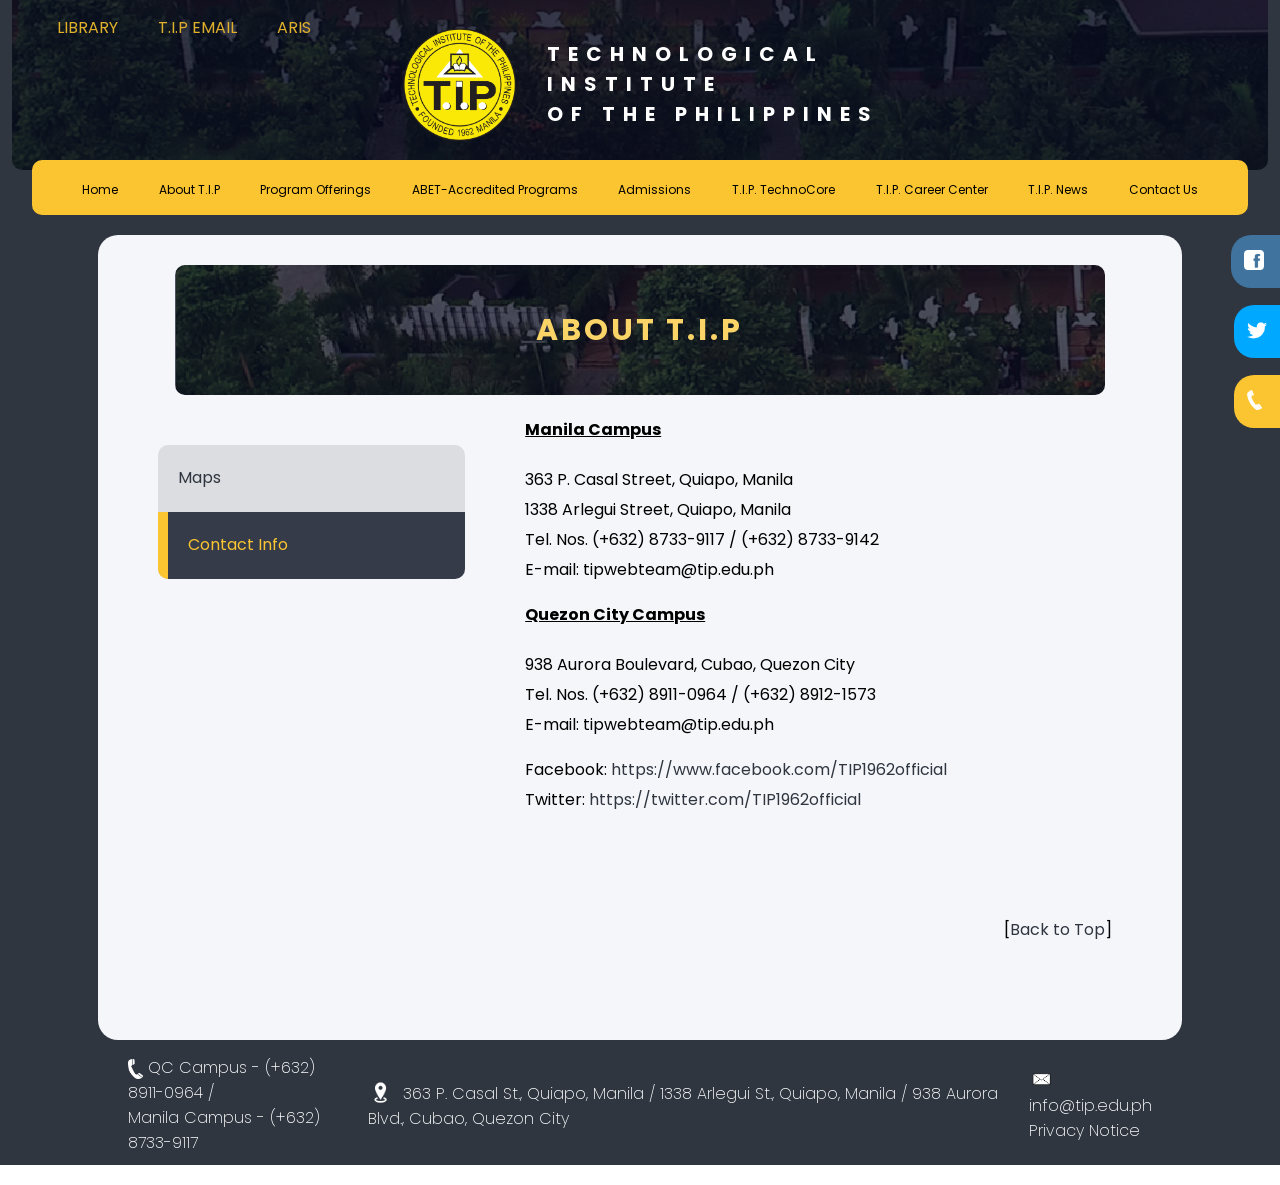
<file: cont-info.html>
<!DOCTYPE html>
<html lang="en">
  <head>
    <link rel="stylesheet" href="style.css" />
    <meta charset="UTF-8" />
    <meta http-equiv="X-UA-Compatible" content="IE=edge" />
    <meta name="viewport" content="width=device-width, initial-scale=1.0" />
    <link rel="shortcut icon" href="images/tip-logo.png" type="image/x-icon">
    <title>Contact Info | Technological Institute of the Philippines</title>
  </head>
  <body>
    <div class="container">
      
      <div class="header">
        <div class="ext-lnk">
          <a class="ext-left" href="https://library.tip.edu.ph/" target="_blank">LIBRARY</a>
          <a href="https://tip.edu.ph/mail.php" target="_blank">T.I.P EMAIL</a>
          <a href="https://tip.edu.ph/aris/index.php" target="_blank">ARIS</a>
      </div>
        <div class="title-header">
         <a href="index.html"><img src="images/tip-logo.png" alt="The logo of the Technological Institute of the Philippines"></a>
          <div class="hdr-title">
          <h1>TECHNOLOGICAL</h1>
          <h1>INSTITUTE</h1>
          <h1>OF THE PHILIPPINES</h1>
          </div>
          </div>
      </div>
        <nav> 
        <a class="first-nav" href="index.html">Home</a>
        <a href="about.html">About T.I.P</a></li>
        <a href="program.html">Program Offerings</a></li>
        <a href="accredit.html">ABET-Accredited Programs</a>
        <a href="admission.html">Admissions</a>
        <a href="https://technocore.tip.edu.ph/" target="_blank">T.I.P. TechnoCore</a>
        <a href="https://careercenter.tip.edu.ph/" target="_blank">T.I.P. Career Center</a>
        <a href="news.html">T.I.P. News</a>
        <a class="last-nav" href="contact.html">Contact Us</a>

     </nav>

        <div class="content">
           <div class="side-lnk-soc">
            <div class="fb-med-side soc-med-side">
              <a href="https://www.facebook.com/TIP1962official/" id="fb-link" target="_blank"><span><img class="soc-logo" src="images/fb-logo.png" alt="Facebook's Logo"></span>T.I.P.'s Facebook</a> <br><br>
            </div>
      
            <div class="twt-med-side soc-med-side">
              <a href="https://twitter.com/TIP1962official/" id="twt-link" target="_blank"><span><img class="soc-logo" src="images/twt-logo.png" alt="Twitter's Logo"></span>T.I.P.'s Twitter</a> <br><br>
            </div>
      
            <div class="contact-med-side soc-med-side">
              <a href="contact.html" id="contact-link" target="_blank"><span><img class="soc-logo" src="images/phone-logo.png" alt="Phone Icon"></span>Contact Us</a> <br><br>
            </div>
           </div>

            <div class="page-title" id="begin">
              <div class="title-content">
                <h1>ABOUT T.I.P</h1>
              </div>
            </div>
    
           <div class="content-container">
            <div class="side-nav">
              <a href="contact.html" class="frst-side-nav" id="1st-tab">Maps</a>
              <a href="cont-info.html" class="last-side-nav" id="active-tab">Contact Info</a>
            </div>



            <div class="content-place">
              
              <h4><u>Manila Campus</u></h4>

              <p>
                363 P. Casal Street, Quiapo, Manila <br>
                1338 Arlegui Street, Quiapo, Manila <br>
                Tel. Nos. (+632) 8733-9117 / (+632) 8733-9142 <br>
                E-mail: tipwebteam@tip.edu.ph
              </p>

              <h4><u>Quezon City Campus</u></h4>

              <p>
                938 Aurora Boulevard, Cubao, Quezon City <br>
                Tel. Nos. (+632) 8911-0964 / (+632) 8912-1573 <br>
                E-mail: tipwebteam@tip.edu.ph <br>
              </p>

              <p>Facebook: <a href="https://www.facebook.com/TIP1962official">https://www.facebook.com/TIP1962official</a> <br>
                Twitter: <a href="https://twitter.com/TIP1962official">https://twitter.com/TIP1962official</a></p>




              <p id="back-top">[<a href="#">Back to Top</a>]</p>
              
            </div>
            
          </div>
    </div>

     <footer>
         <div class="contact-footer">
             
            <p><img src="images/phone-footer.png" alt="">QC Campus - (+632) 8911-0964 / </p>
            <p>Manila Campus - (+632) 8733-9117</p>
         </div>
         
         <div class="loc-footer">

            <p> <img src="images/location-footer.jpg" alt=""> 363 P. Casal St., Quiapo, Manila / 1338 Arlegui St., Quiapo, Manila / 938 Aurora Blvd., Cubao, Quezon City </p>
         </div>

         <div class="email-footer">
             <p> <img src="images/email-footer.jpg" alt=""> info@tip.edu.ph</p>
             <p><a href="privacy.html">Privacy Notice</a></p>
         </div>

        
     </footer>
    </div>

    <script src="script.js"></script>
  </body>
</html>
</file>
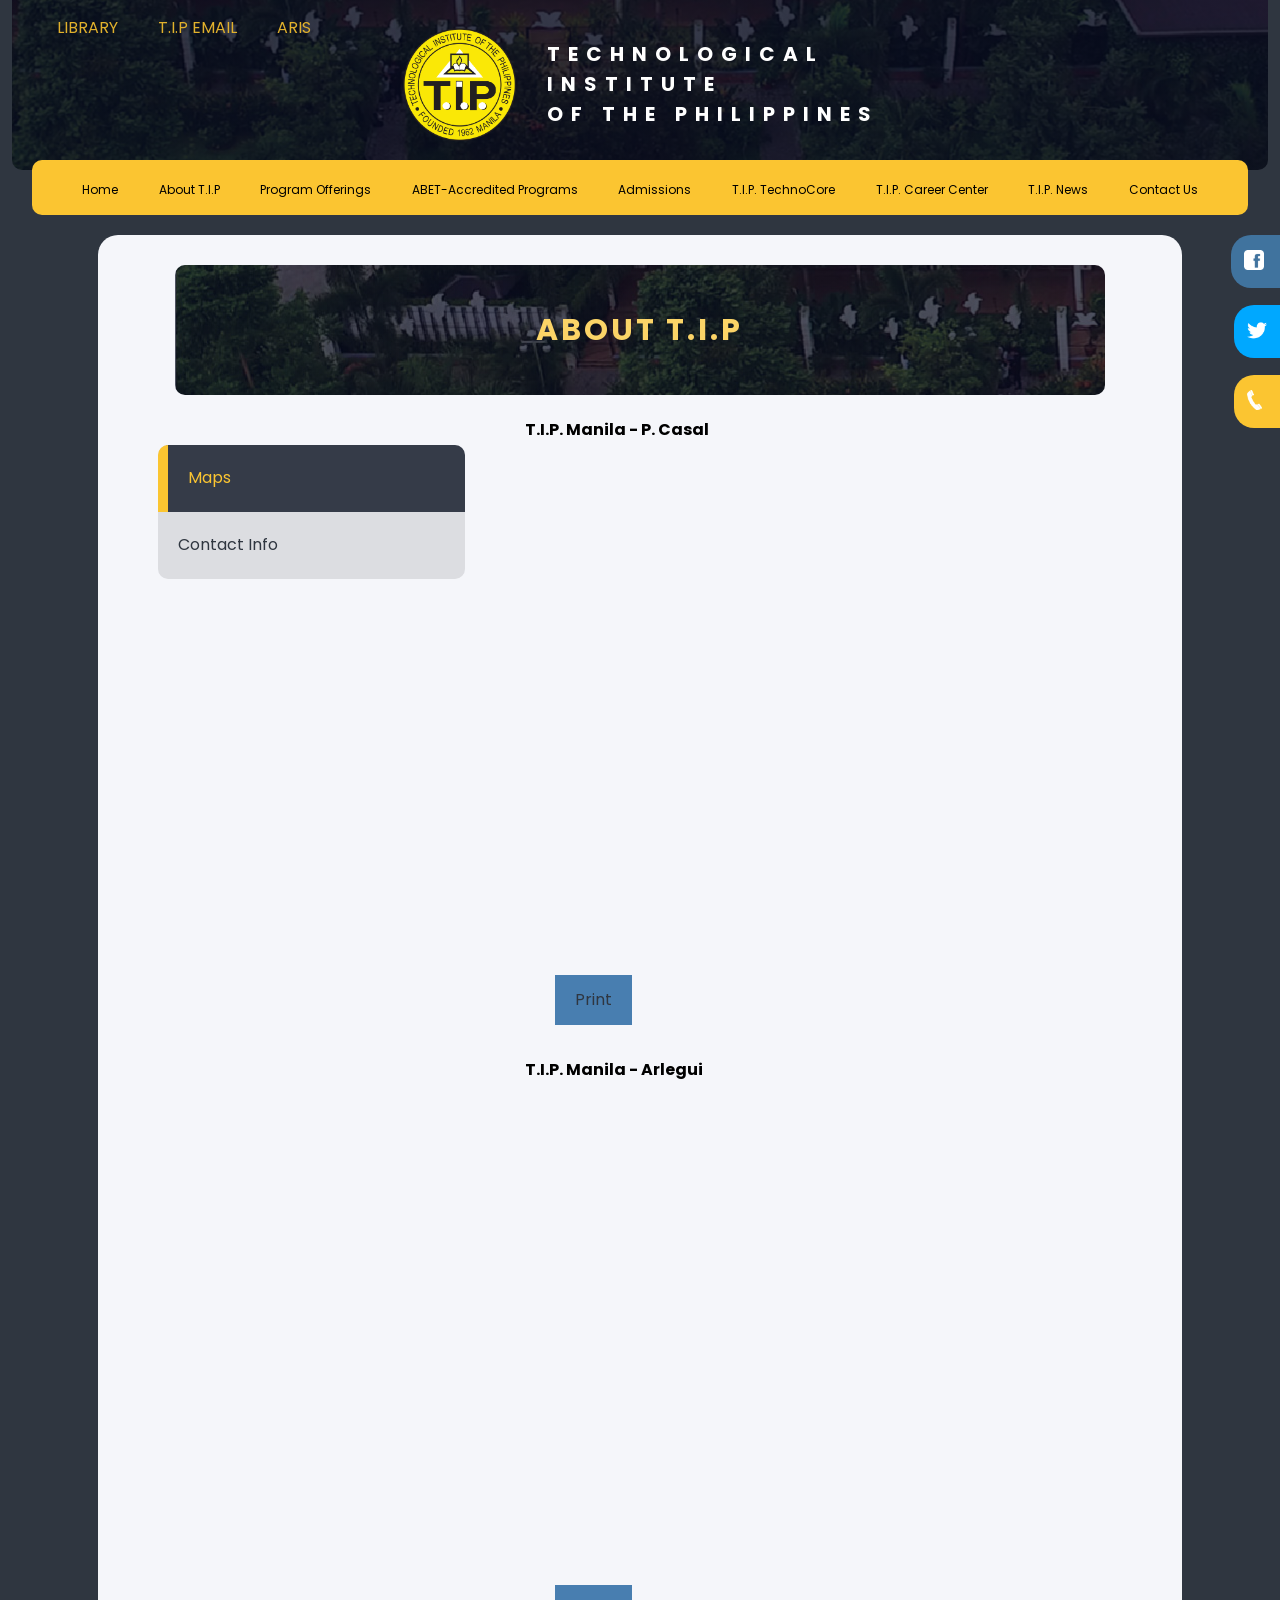
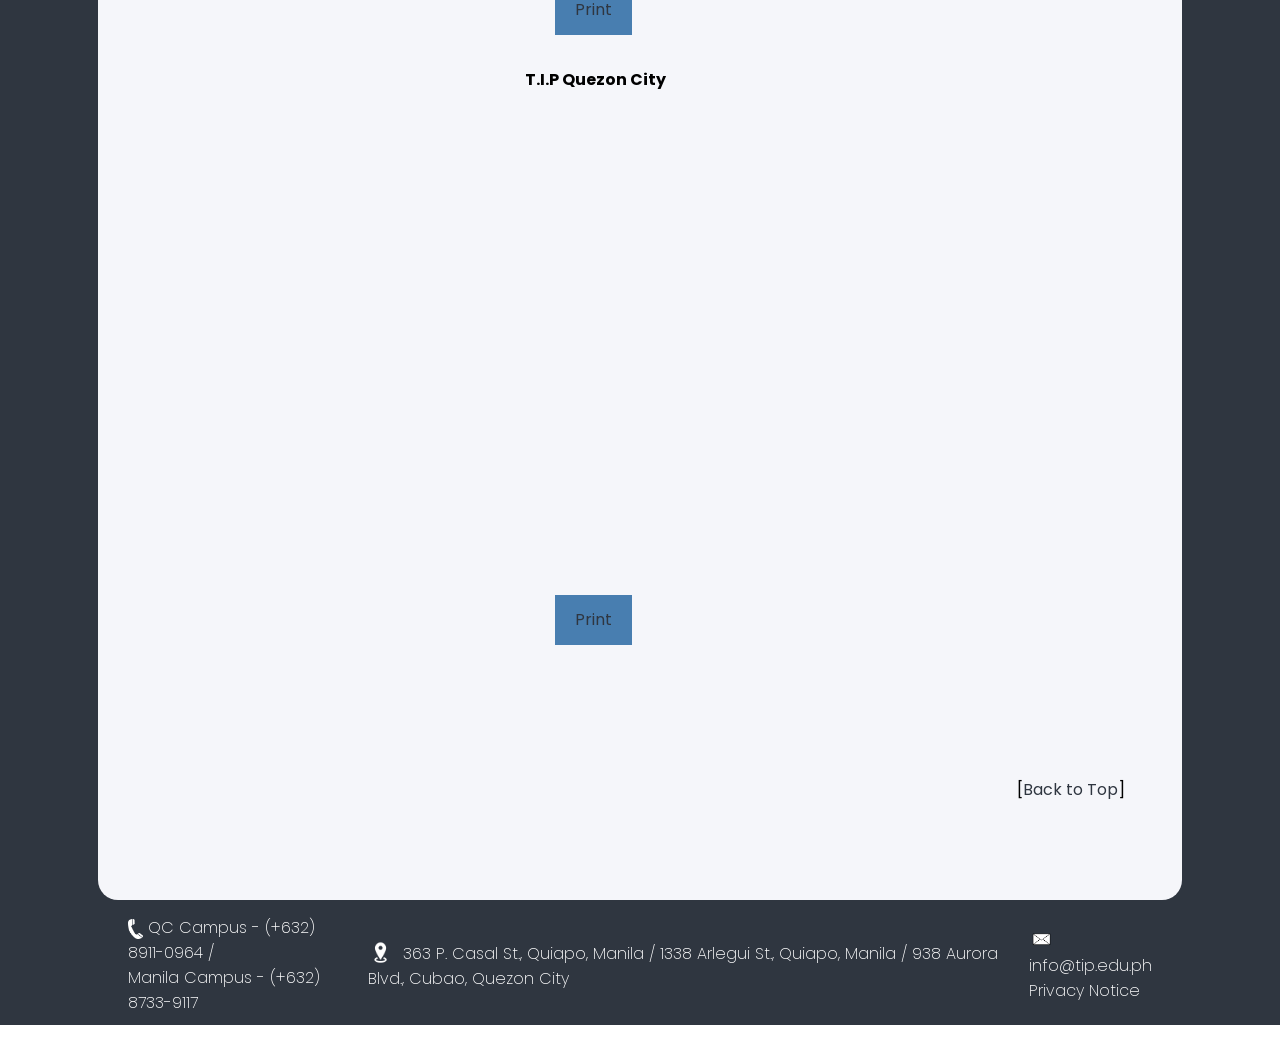
<file: contact.html>
<!DOCTYPE html>
<html lang="en">
  <head>
    <link rel="stylesheet" href="style.css" />
    <meta charset="UTF-8" />
    <meta http-equiv="X-UA-Compatible" content="IE=edge" />
    <meta name="viewport" content="width=device-width, initial-scale=1.0" />
    <link rel="shortcut icon" href="images/tip-logo.png" type="image/x-icon">
    <title>Contact Us | Technological Institute of the Philippines</title>
  </head>
  <body>
    <div class="container">
      
      <div class="header">
        <div class="ext-lnk">
          <a class="ext-left" href="https://library.tip.edu.ph/" target="_blank">LIBRARY</a>
          <a href="https://tip.edu.ph/mail.php" target="_blank">T.I.P EMAIL</a>
          <a href="https://tip.edu.ph/aris/index.php" target="_blank">ARIS</a>
      </div>
        <div class="title-header">
         <a href="index.html"><img src="images/tip-logo.png" alt="The logo of the Technological Institute of the Philippines"></a>
          <div class="hdr-title">
          <h1>TECHNOLOGICAL</h1>
          <h1>INSTITUTE</h1>
          <h1>OF THE PHILIPPINES</h1>
          </div>
          </div>
      </div>
        <nav> 
        <a class="first-nav" href="index.html">Home</a>
        <a href="about.html">About T.I.P</a></li>
        <a href="program.html">Program Offerings</a></li>
        <a href="accredit.html">ABET-Accredited Programs</a>
        <a href="admission.html">Admissions</a>
        <a href="https://technocore.tip.edu.ph/" target="_blank">T.I.P. TechnoCore</a>
        <a href="https://careercenter.tip.edu.ph/" target="_blank">T.I.P. Career Center</a>
        <a href="news.html">T.I.P. News</a>
        <a class="last-nav" href="contact.html">Contact Us</a>

     </nav>

        <div class="content">
           <div class="side-lnk-soc">
            <div class="fb-med-side soc-med-side">
              <a href="https://www.facebook.com/TIP1962official/" id="fb-link" target="_blank"><span><img class="soc-logo" src="images/fb-logo.png" alt="Facebook's Logo"></span>T.I.P.'s Facebook</a> <br><br>
            </div>
      
            <div class="twt-med-side soc-med-side">
              <a href="https://twitter.com/TIP1962official/" id="twt-link" target="_blank"><span><img class="soc-logo" src="images/twt-logo.png" alt="Twitter's Logo"></span>T.I.P.'s Twitter</a> <br><br>
            </div>
      
            <div class="contact-med-side soc-med-side">
              <a href="contact.html" id="contact-link" target="_blank"><span><img class="soc-logo" src="images/phone-logo.png" alt="Phone Icon"></span>Contact Us</a> <br><br>
            </div>
           </div>

            <div class="page-title" id="begin">
              <div class="title-content">
                <h1>ABOUT T.I.P</h1>
              </div>
            </div>
    
           <div class="content-container">
            <div class="side-nav">
              <a href="contact.html" class="frst-side-nav" id="active-tab">Maps</a>
              <a href="cont-info.html" class="last-side-nav" id="11th-tab">Contact Info</a>
            </div>



            <div class="content-place">
              
              <h4>T.I.P. Manila - P. Casal</h4> <br>

              <iframe src="https://www.google.com/maps/embed?pb=!1m18!1m12!1m3!1d3861.0659998971983!2d120.98797699999996!3d14.595315000000008!2m3!1f0!2f0!3f0!3m2!1i1024!2i768!4f13.1!3m3!1m2!1s0x3397c9f618e826d3%3A0xeb7fcfb4bf255def!2sTechnological+Institute+of+the+Philippines!5e0!3m2!1sen!2sph!4v1413340863716" width="600" height="450" frameborder="0" style="border:0"></iframe>


              <a href="https://www.tip.edu.ph/map/print.html?map=Manila1" class="print-btn">Print</a>

              <h4>T.I.P. Manila - Arlegui</h4>

              <iframe src="https://www.google.com/maps/embed?pb=!1m18!1m12!1m3!1d1930.5255394346248!2d120.99052285000002!3d14.596165300000003!2m3!1f0!2f0!3f0!3m2!1i1024!2i768!4f13.1!3m3!1m2!1s0x3397c9f655855713%3A0x84b5c6241ddb6922!2s1338+Arlegui+St%2C+Quiapo%2C+Manila%2C+Metro+Manila!5e0!3m2!1sen!2sph!4v1413782933785" width="600" height="450" frameborder="0" style="border:0"></iframe>

              <a href="https://www.tip.edu.ph/map/print.html?map=Manila2" class="print-btn">Print</a>

              <h4>T.I.P Quezon City</h4>

              <iframe src="https://www.google.com/maps/embed?pb=!1m14!1m8!1m3!1d3860.534176478033!2d121.06200899999997!3d14.625592000000003!3m2!1i1024!2i768!4f13.1!3m3!1m2!1s0x3397b796b3be7547%3A0xaa26647bb05865e2!2sTechnological+Institute+of+the+Philippines!5e0!3m2!1sen!2sph!4v1413342499365" width="600" height="450" frameborder="0" style="border:0"></iframe>

              <a href="https://www.tip.edu.ph/map/print.html?map=QC" class="print-btn">Print</a>




              <p id="back-top">[<a href="#">Back to Top</a>]</p>
              
            </div>
            
          </div>
    </div>

     <footer>
         <div class="contact-footer">
             
            <p><img src="images/phone-footer.png" alt="">QC Campus - (+632) 8911-0964 / </p>
            <p>Manila Campus - (+632) 8733-9117</p>
         </div>
         
         <div class="loc-footer">

            <p> <img src="images/location-footer.jpg" alt=""> 363 P. Casal St., Quiapo, Manila / 1338 Arlegui St., Quiapo, Manila / 938 Aurora Blvd., Cubao, Quezon City </p>
         </div>

         <div class="email-footer">
             <p> <img src="images/email-footer.jpg" alt=""> info@tip.edu.ph</p>
             <p><a href="privacy.html">Privacy Notice</a></p>
         </div>

        
     </footer>
    </div>

    <script src="script.js"></script>
  </body>
</html>
</file>
<file: style.css>
@import url("https://fonts.googleapis.com/css2?family=Poppins:wght@200;400;500;700&display=swap");

* {
  padding: 0;
  margin: 0;
  font-family: "Poppins", sans-serif;
}

/* ::-webkit-scrollbar {
  display: none;
} */

.container {
  background-color: #2f3640;
}

.ext-lnk {
  display: flex;
  justify-content: flex-start;
  align-items: flex-start;
  gap: 30px;
  margin: auto;
  margin-top: 10px;
  width: 100%;
}

.ext-lnk a {
  color: #e1b12c;
  padding: 5px;
  text-decoration: none;
  transition: 0.5s;
  font-size: 16px;
}

.ext-lnk a:hover {
  color: #dcdde1;
}

.ext-lnk a::after {
  content: "";
  width: 0%;
  height: 3px;
  background: #f5f6fa;
  display: block;
  margin: auto;
  border-radius: 3px;
}

.ext-lnk a:hover::after {
  width: 100%;
  transition: 0.5s;
}

.ext-left {
  margin-left: 20px;
}

.header {
  margin: auto;
  margin-top: -20px;
  width: 95%;
  background-image: linear-gradient(rgba(4, 9, 30, 0.8), rgba(4, 9, 30, 0.8)),
    url(images/tip-background.jpg);
  background-position: 50% 85%;
  height: 150px;
  z-index: 1;
  border-radius: 10px;
  padding: 20px;
}

.title-header {
  background-color: rgba(0, 0, 0, 0);
  width: 95%;
  display: flex;
  justify-content: center;
  align-items: center;
  gap: 30px;
  margin: auto;
  margin-top: -30px;
}

.title-header h1 {
  letter-spacing: 8px;
  color: white;
  font-size: 20px;
}

.title-header img {
  margin-top: 10px;
  height: 115px;
}

nav {
  display: flex;
  justify-content: space-around;
  align-items: center;
  gap: 20px;
  width: 95%;
  margin: auto;
  padding-top: 5px;
  margin-top: -10px;
  height: 50px;
  border-radius: 10px;
  background-color: #fbc531;
}

nav a {
  text-decoration: none;
  color: black;
  font-size: 12px;
  transition: 0.5s;
}

nav a:hover {
  color: #f5f6fa;
}

nav a::after {
  content: "";
  width: 0%;
  height: 1px;
  background: #f5f6fa;
  display: block;
  margin: auto;
  border-radius: 3px;
}

nav a:hover::after {
  width: 100%;
  transition: 0.5s;
}

.first-nav {
  margin-left: 40px;
}
.last-nav {
  margin-right: 40px;
}

.content {
  margin: auto;
  width: 100%;
  margin-top: 20px;
}

.side-lnk-soc {
  height: 0;
}

.soc-med-side {
  margin-bottom: 20px;
}

.soc-med-side a {
  display: block;
  position: fixed;
  color: #f5f6fa;
  text-decoration: none;
  padding: 10px;
  transition: 0.8s;
  font-size: 20px;
  border-radius: 20px 0 0 20px;
}

.fb-med-side a {
  right: -175px;
}

.twt-med-side a {
  right: -145px;
}

.contact-med-side a {
  right: -125px;
}

.soc-med-side a:hover {
  right: 0;
}

#fb-link {
  background-color: #40739e;
}

.soc-logo {
  display: inline;
  height: 20px;
  margin: 5px 20px 0 3px;
}

#twt-link {
  background-color: #00a8ff;
}

#contact-link {
  background-color: #fbc531;
}

footer {
  height: 120px;
  margin: auto;
  margin-top: 10px;
  gap: 30px;
  width: 80%;
  display: flex;
  flex-basis: auto;
  justify-content: center;
  align-items: center;
  color: white;
  font-weight: 200;
}

footer div {
  flex-grow: 0;
}

.email-footer p a {
  text-decoration: none;
  color: white;
}

.contact-footer img {
  height: 20px;
  margin-right: 5px;
  margin-bottom: -6px;
}

.loc-footer img {
  height: 25px;
  margin-right: 5px;
  margin-bottom: -6px;
}

.email-footer img {
  height: 25px;
  margin-right: 5px;
  margin-bottom: -6px;
}

.content-container {
  width: 80%;
  padding: 30px;
  padding-bottom: 70px;
  margin: auto;
  display: flex;
  justify-content: flex-start;
  align-items: flex-start;
  gap: 50px;
  background-color: #f5f6fa;
  border-radius: 0 0 20px 20px;
  margin-bottom: -5px;
}

.content-container-home {
  width: 80%;
  padding: 30px;
  padding-bottom: 70px;
  margin: auto;
  display: flex;
  justify-content: flex-start;
  align-items: flex-start;
  gap: 50px;
  background-color: #f5f6fa;
  border-radius: 20px 20px 20px 20px;
  margin-top: 30px;
}

.page-title {
  width: 80%;
  padding: 30px;
  margin: auto;
  background-color: #f5f6fa;
  text-align: center;
  border-radius: 20px 20px 0 0;
  margin-bottom: -10px;
}

.title-content {
  display: flex;
  justify-content: center;
  align-items: center;
  width: 85%;
  padding: 30px;
  height: 70px;
  margin: auto;
  border-radius: 10px;
  background-image: linear-gradient(rgba(4, 9, 30, 0.7), rgba(4, 9, 30, 0.7)),
    url(images/tip-background.jpg);
  background-position: 0% 80%;
  color: #fbd467;
}

.title-content h1 {
  font-size: 30px;
  letter-spacing: 3px;
}

.slideshow-container {
  max-width: 800px;
  position: relative;
  margin: auto;
}

.mySlides {
  display: none;
}

.prev,
.next {
  cursor: pointer;
  position: absolute;
  top: 50%;
  width: auto;
  margin-top: -22px;
  padding: 16px;
  color: white;
  font-weight: bold;
  font-size: 18px;
  transition: 0.6s ease;
  border-radius: 0 3px 3px 0;
  user-select: none;
}

.next {
  right: 0;
  border-radius: 3px 0 0 3px;
}

.prev:hover,
.next:hover {
  background-color: rgba(0, 0, 0, 0.8);
}

.text {
  color: #f5f6fa;
  font-weight: bold;
  font-size: 25px;
  padding: 8px 12px;
  position: absolute;
  bottom: 8px;
  width: 100%;
  text-align: center;
}

.numbertext {
  color: #f2f2f2;
  font-size: 12px;
  padding: 8px 12px;
  position: absolute;
  top: 0;
}

.dot {
  cursor: pointer;
  height: 15px;
  width: 15px;
  margin: 0 2px;
  background-color: #bbb;
  border-radius: 50%;
  display: inline-block;
  transition: background-color 0.6s ease;
}

.active,
.dot:hover {
  background-color: #717171;
}

.fade {
  -webkit-animation-name: fade;
  -webkit-animation-duration: 1.5s;
  animation-name: fade;
  animation-duration: 1.5s;
}

@-webkit-keyframes fade {
  from {
    opacity: 0.4;
  }
  to {
    opacity: 1;
  }
}

@keyframes fade {
  from {
    opacity: 0.4;
  }
  to {
    opacity: 1;
  }
}

.content-pods {
  display: flex;
  flex-grow: 0;
  flex-shrink: 0;
  flex-wrap: wrap;
}

.content-place-home {
  display: flex;
  flex-direction: column;
  flex-grow: 0;
  flex-shrink: 1;
  margin-left: 30px;
  padding: 20px;
  text-align: justify;
  line-height: 30px;
  width: 80%;
  background-color: #fbc531;
  border-radius: 10px;
}

.content-pods hr {
  width: 75%;
  margin-bottom: 10px;
}

.pods {
  width: 33%;
}

.pods img {
  display: block;
  height: 100px;
  margin: auto;
  margin-left: 0px;
}

.home-news {
  margin-top: 20px;
  width: 100%;
}

.baby-news {
  display: flex;
  flex-wrap: wrap;
  justify-content: flex-start;
}

.newslet {
  width: 33%;
  height: 200px;
}

.newslet p {
  text-align: center;
  font-size: 10px;
  margin-bottom: 5px;
}

.newslet a {
  text-decoration: none;
  color: #2f3640;
}

.newslet img {
  display: block;
  margin: auto;
  height: 100px;
}

.side-nav {
  flex-grow: 0;
  flex-shrink: 0;
  margin-left: 30px;
  display: flex;
  flex-direction: column;
  background-color: #dcdde1;
  width: 30%;
  border-radius: 10px;
}

.side-nav a {
  padding: 20px;
  text-decoration: none;
  color: #2f3640;
  transition: 0.4s;
}

.frst-side-nav {
  border-radius: 10px 10px 0 0;
}

.last-side-nav {
  border-radius: 0 0 10px 10px;
}

.side-nav a:hover {
  color: #fbc531;
  border-left: 10px solid #fbc531;
}

.side-nav a::after {
  content: "";
  width: 0%;
  height: 2px;
  background: #7f8fa6;
  display: block;
  border-radius: 3px;
}

.side-nav a:hover::after {
  width: 50%;
  transition: 0.5s;
}

#active-tab {
  background-color: #353b48;
  border-left: 10px solid #fbc531;
  color: #fbc531;
}

.content-place {
  margin-top: -30px;
  margin-right: 30px;
  padding: 0 10px 10px 10px;
  text-align: justify;
  line-height: 30px;
  width: 70%;
}

#back-top {
  margin-top: 100px;
  text-align: right;
}

#back-top a {
  text-decoration: none;
  color: #2f3640;
}

.content-place img {
  margin: 10px auto 20px auto;
  display: block;
}

.content-place h2 {
  margin-top: 30px;
  margin-bottom: 10px;
  text-align: left;
}

.content-place h4 {
  margin-bottom: 20px;
}

.content-place p {
  margin-bottom: 15px;
}

.content-place a {
  color: #2f3640;
  text-decoration: none;
  transition: 0.5s;
}

.content-place a:hover {
  color: #e1b12c;
}

.content-place ol li {
  margin-left: 30px;
}

.content-place li {
  padding-left: 7px;
}

.content-place hr {
  margin-bottom: 20px;
}

.content-place iframe {
  display: block;
}

.content-place ol li a {
  text-decoration: none;
  color: #2f3640;
  transition: 0.5s;
}

.content-place ol li a:hover {
  color: black;
}

.content-place table {
  border-collapse: collapse;
  margin: auto;
  width: 90%;
  margin-bottom: 30px;
}

.content-place td,
th {
  border: 1px solid #2f3640;
  padding: 5px;
}

.content-place td {
  text-align: left;
}

.content-place tr:nth-child(even) {
  background-color: #dcdde1;
}

.content-place th {
  background-color: #e1b12c;
  text-align: center;
}

.content-place h3 {
  margin-bottom: 10px;
}

.content-place iframe {
  margin: auto;
  display: block;
}

.gen-info-branches {
  display: flex;
  margin: 20px;
  flex-wrap: wrap;
}

#admin-admin a {
  text-decoration: none;
  color: #487eb0;
}

#admin-admin tr {
  transition: 0.3s;
}

#admin-admin tr:hover {
  background-color: #fbd467;
}

.po-start {
  width: 85%;
  margin: auto;
  padding: 10px;
}

.po-start h1 {
  margin-bottom: 30px;
}

.po-start a {
  text-decoration: none;
  color: #487eb0;
  transition: 0.3s;
}

#f-tab-s,
#s-tab-s {
  background-color: #7f8fa6;
  color: #f5f6fa;
}

#f-tab-s:hover,
#s-tab-s:hover {
  color: white;
  border-left: 10px solid black;
}

.side-nav a:hover {
  color: black;
}

.side-nav a::after {
  content: "";
  width: 0%;
  height: 2px;
  background: #fbc531;
  display: block;
  border-radius: 3px;
}

#tab-s-active {
  border-left: 10px solid black;
  background-color: #7f8fa6;
  color: white;
  font-weight: bold;
}

.return {
  margin: auto;
  width: 80%;
  margin-top: 30px;
  margin-bottom: 30px;
}

.return a {
  text-decoration: none;
  padding: 20px;
  background-color: #fbc531;
  border-radius: 5px;
  color: black;
  transition: 0.5s;
}

.return a:hover {
  background-color: #f5f6fa;
  color: #fbc531;
}

li {
  margin-left: 30px;
}

.letter-listing {
  list-style: lower-alpha;
}

.letter-listing li {
  margin-bottom: 5px;
}

.tableizer-firstrow {
  background-color: #e1b12c;
  font-weight: bold;
  text-align: center;
}

.side-nav-news {
  flex-grow: 0;
  flex-shrink: 0;
  margin-right: 30px;
  display: flex;
  flex-direction: column;
  background-color: #f5f6fa;
  width: 30%;
  border-radius: 10px;
}

.side-nav-news h2 {
  margin-top: 20px;
}

.side-nav-news hr {
  margin-bottom: 20px;
}

.content-place-news {
  display: flex;
  flex-direction: column;
  flex-grow: 0;
  flex-shrink: 1;
  margin-left: 30px;
  padding: 20px;
  text-align: justify;
  line-height: 30px;
  width: 80%;
  background-color: #dcdde1;
  border-radius: 10px;
}

.content-place-news p {
  margin-top: 10px;
  margin-bottom: 20px;
}

.content-place-news a {
  text-decoration: none;
}

.content-place-news span {
  text-align: center;
  margin-top: -30px;
  font-size: 12px;
}

.content-place-news img {
  margin-bottom: 30px;
}

.content-place-news h2 {
  margin-bottom: 30px;
  background-color: #2f3640;
  padding: 20px;
  color: #e1b12c;
}

.news {
  display: flex;
  border-bottom: 1px solid black;
  padding: 10px;
  gap: 16px;
}

.news img {
  height: 130px;
  margin-top: 10px;
}

.no-bottom {
  border: 0px;
}

.print-btn {
  display: inline-block;
  margin: 30px;
  padding: 10px 20px 10px 20px;
  background-color: #487eb0;
}
</file>
